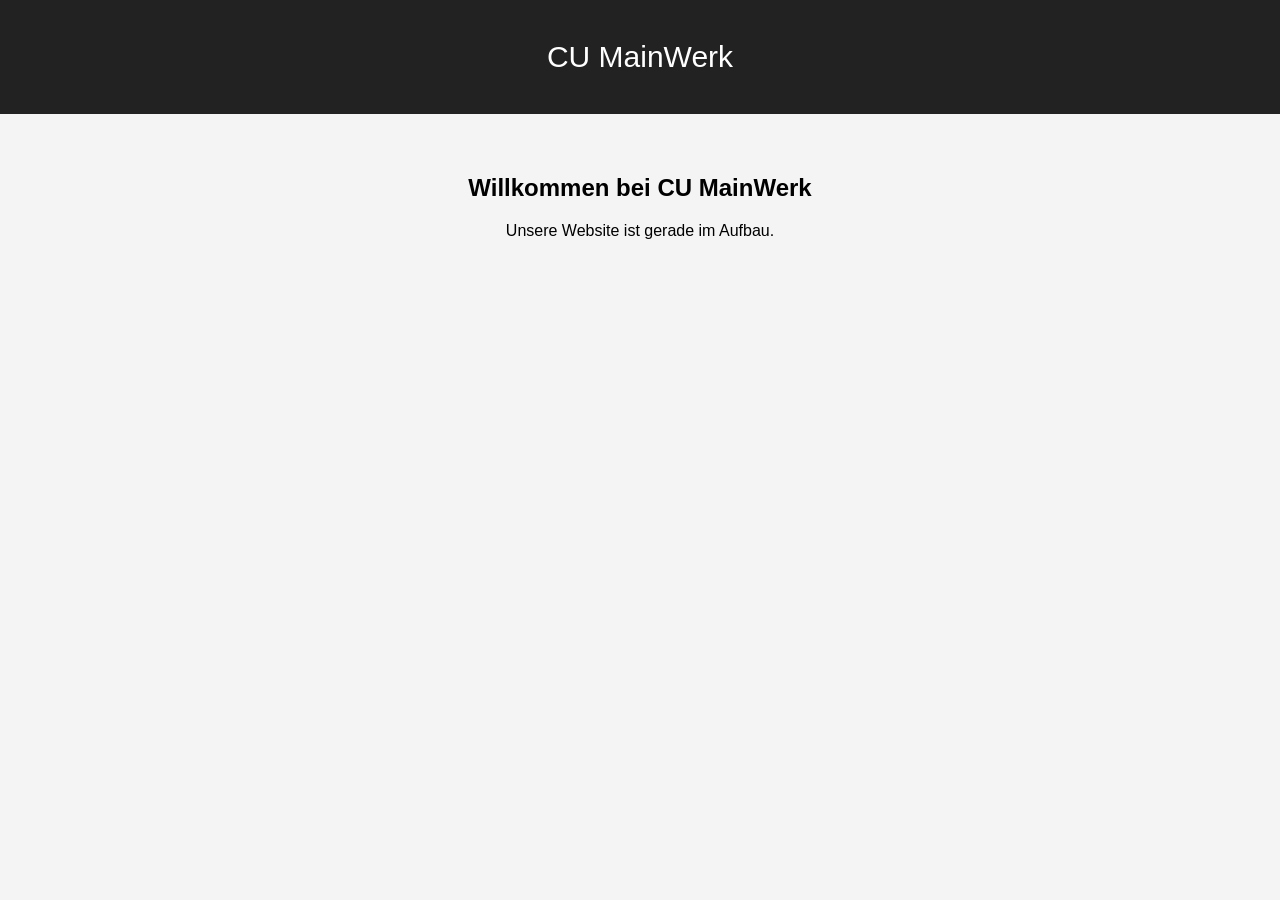
<file: Index.html>
<!DOCTYPE html>
<html lang="de">
<head>

<meta charset="UTF-8">
<meta name="viewport" content="width=device-width, initial-scale=1">

<title>CU MainWerk</title>

<style>

body{
font-family: Arial;
margin:0;
background:#f4f4f4;
text-align:center;
}

header{
background:#222;
color:white;
padding:40px;
font-size:30px;
}

section{
padding:40px;
}

</style>

</head>

<body>

<header>
CU MainWerk
</header>

<section>

<h2>Willkommen bei CU MainWerk</h2>

<p>Unsere Website ist gerade im Aufbau.</p>

</section>

</body>
</html>
</file>
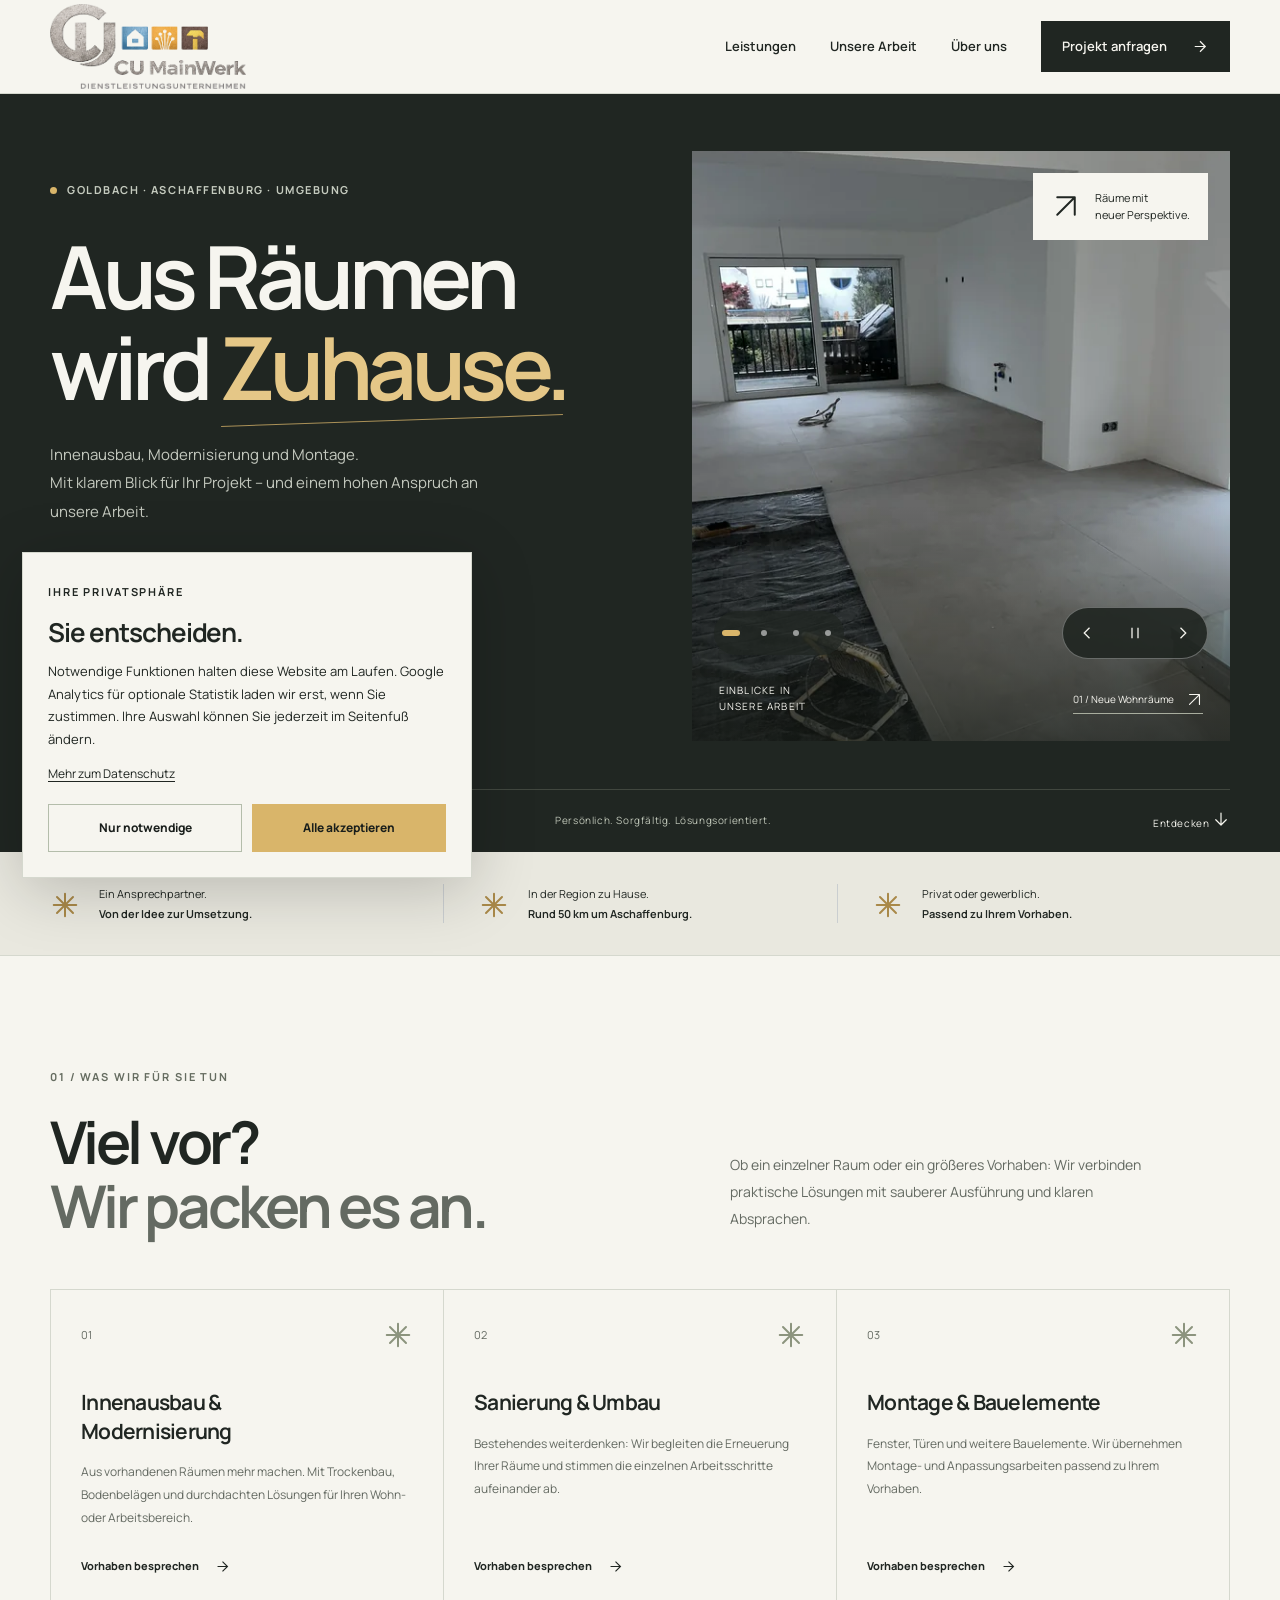
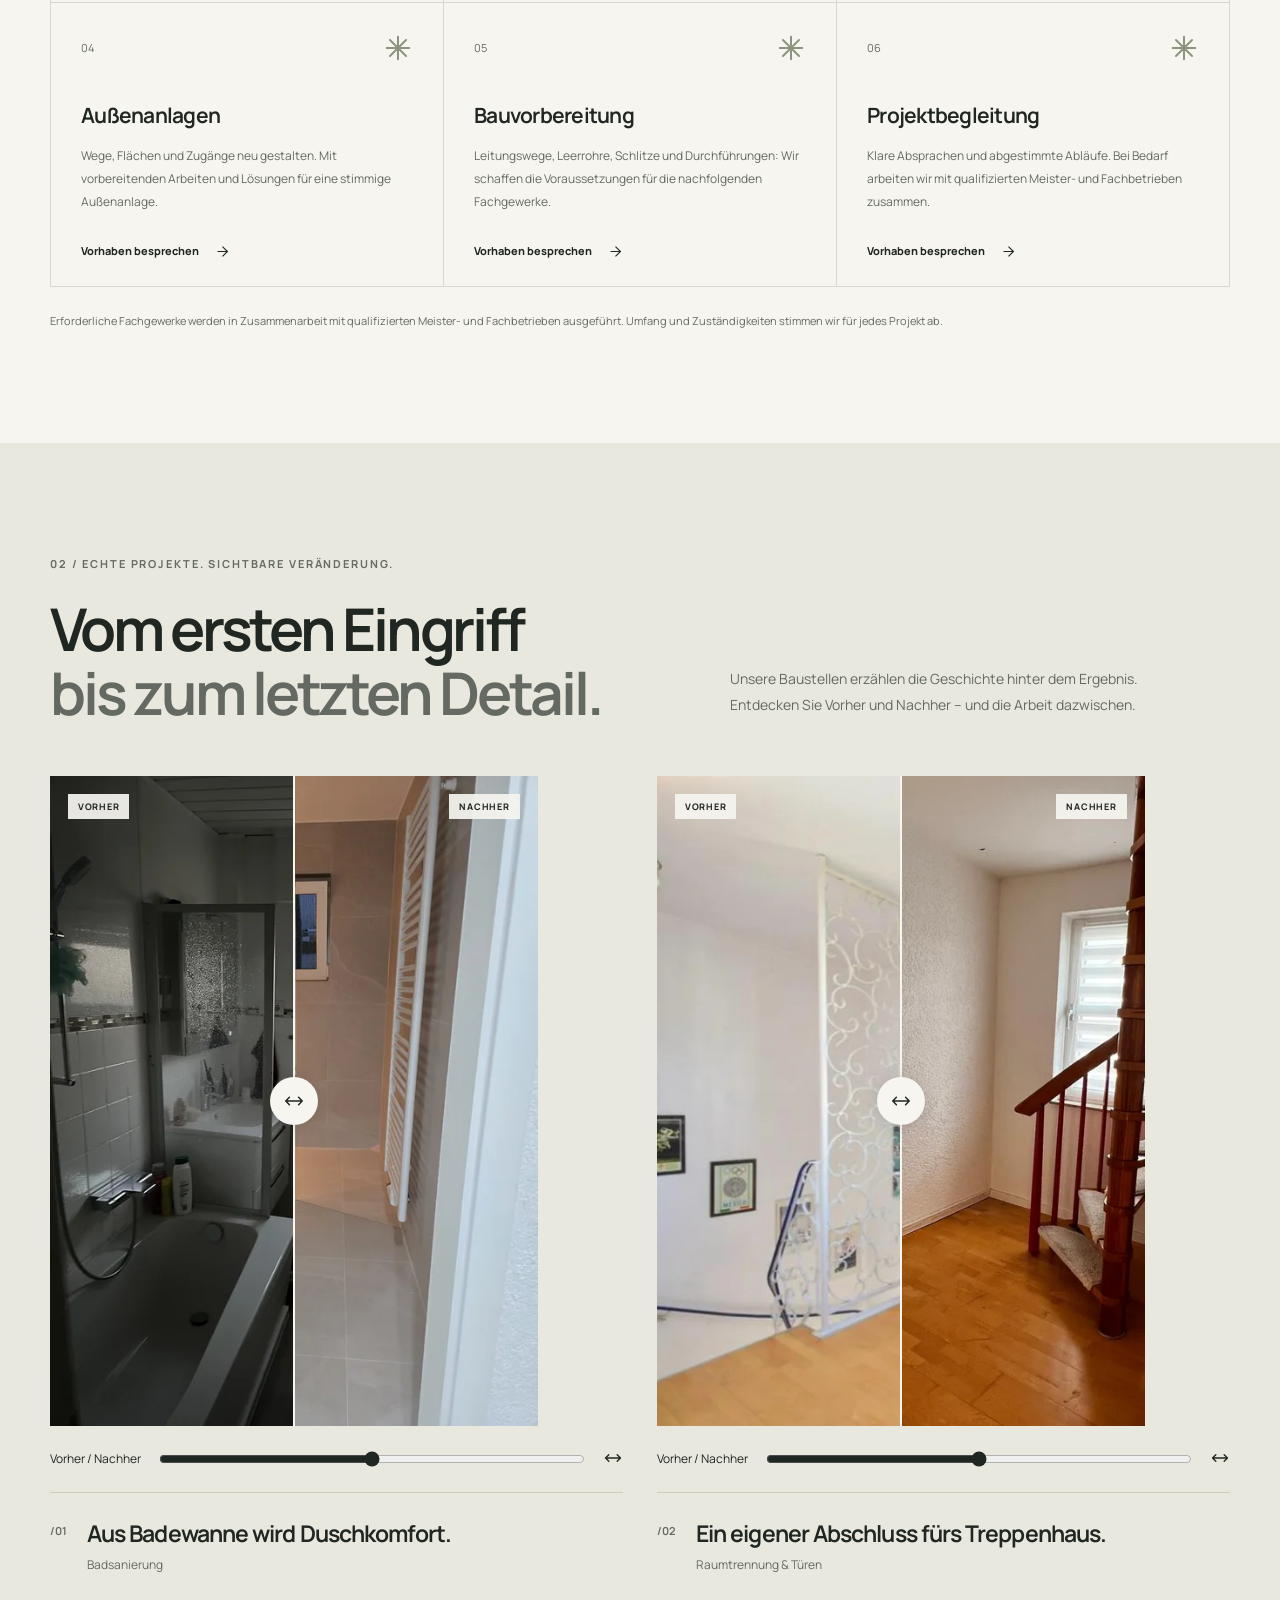
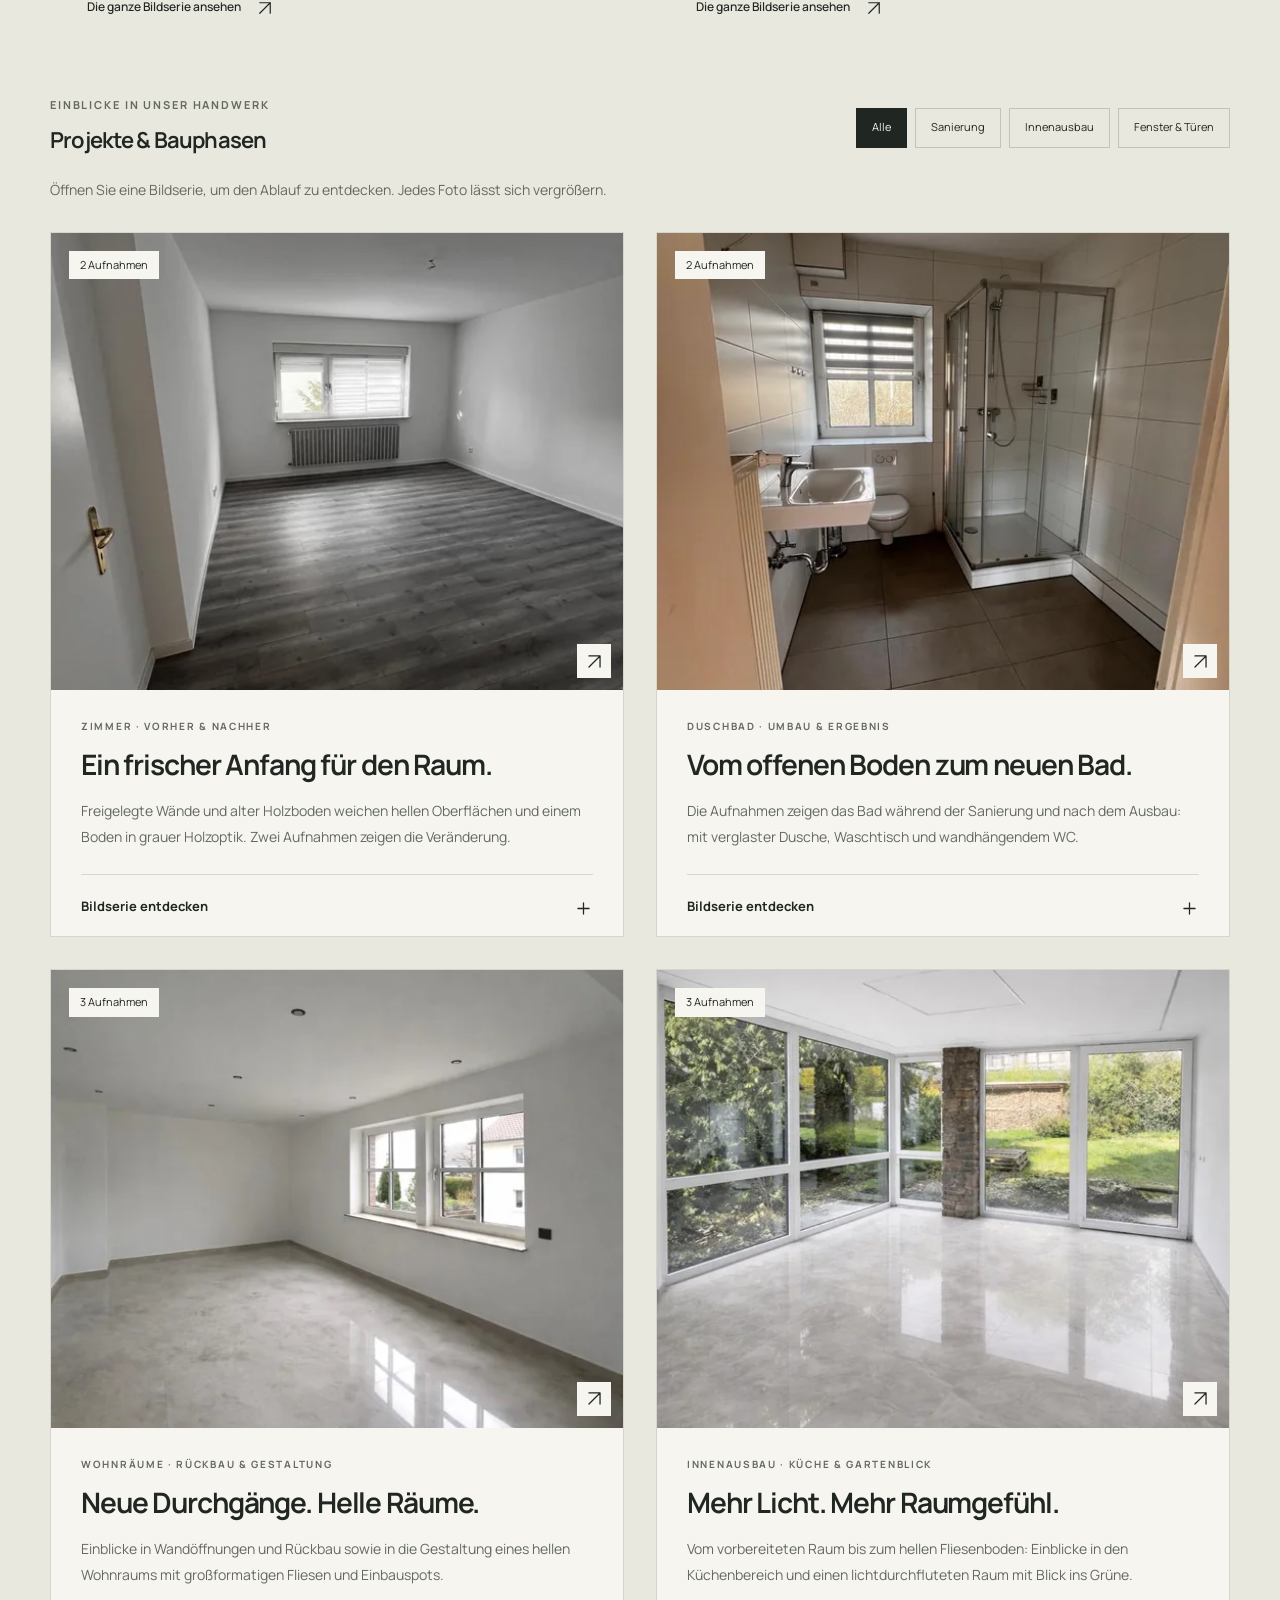
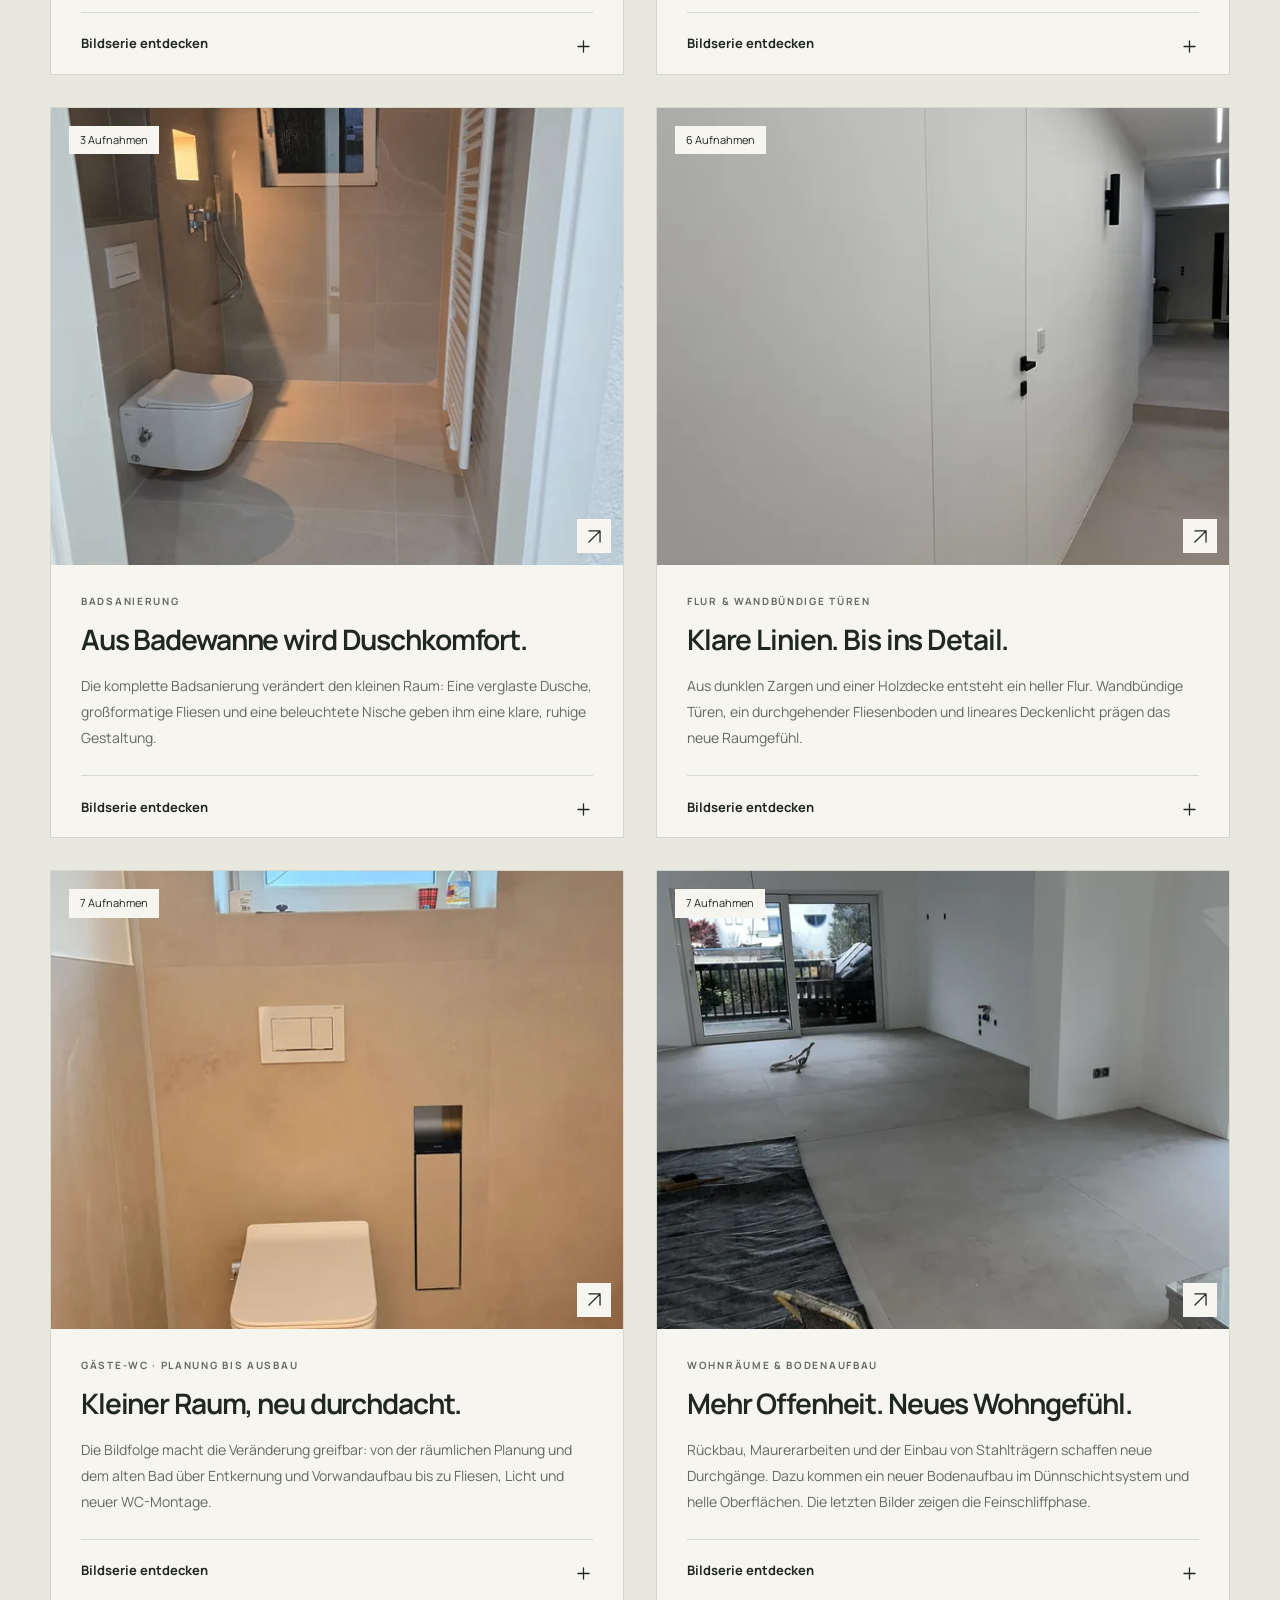
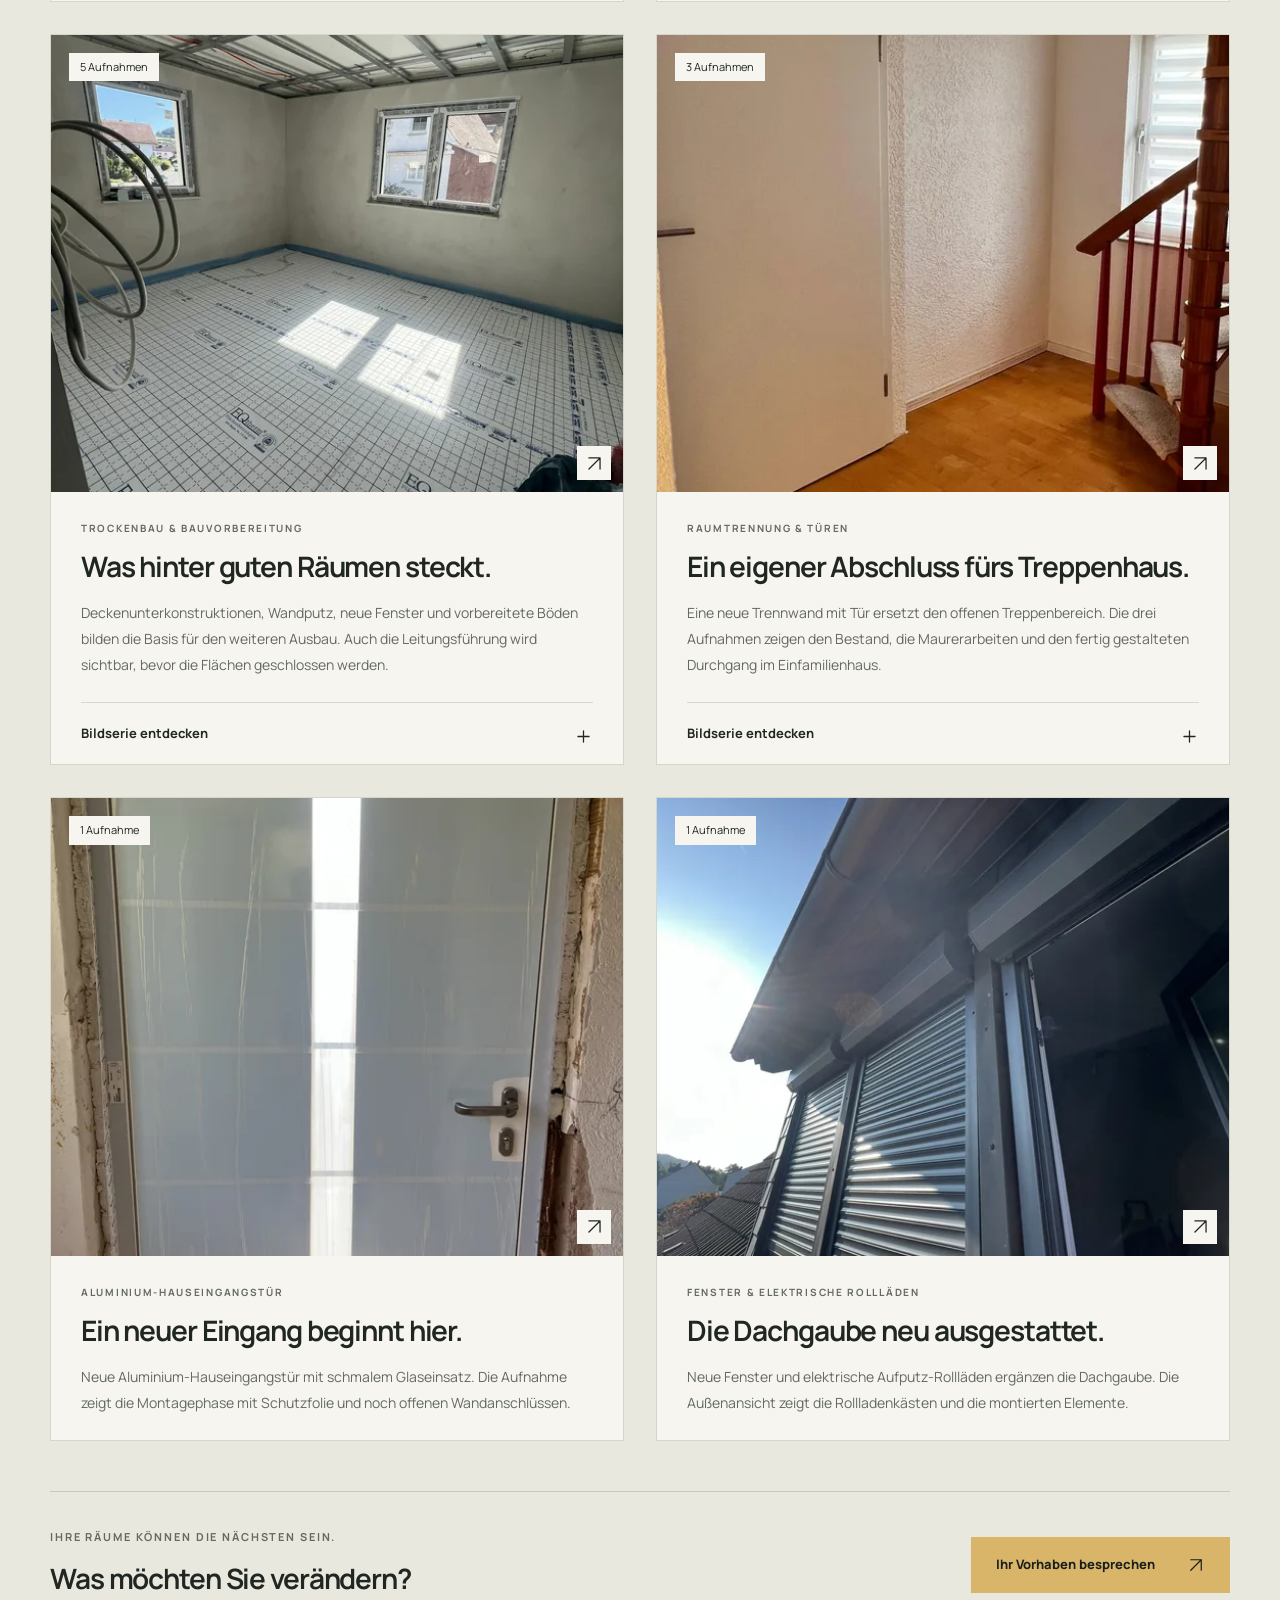
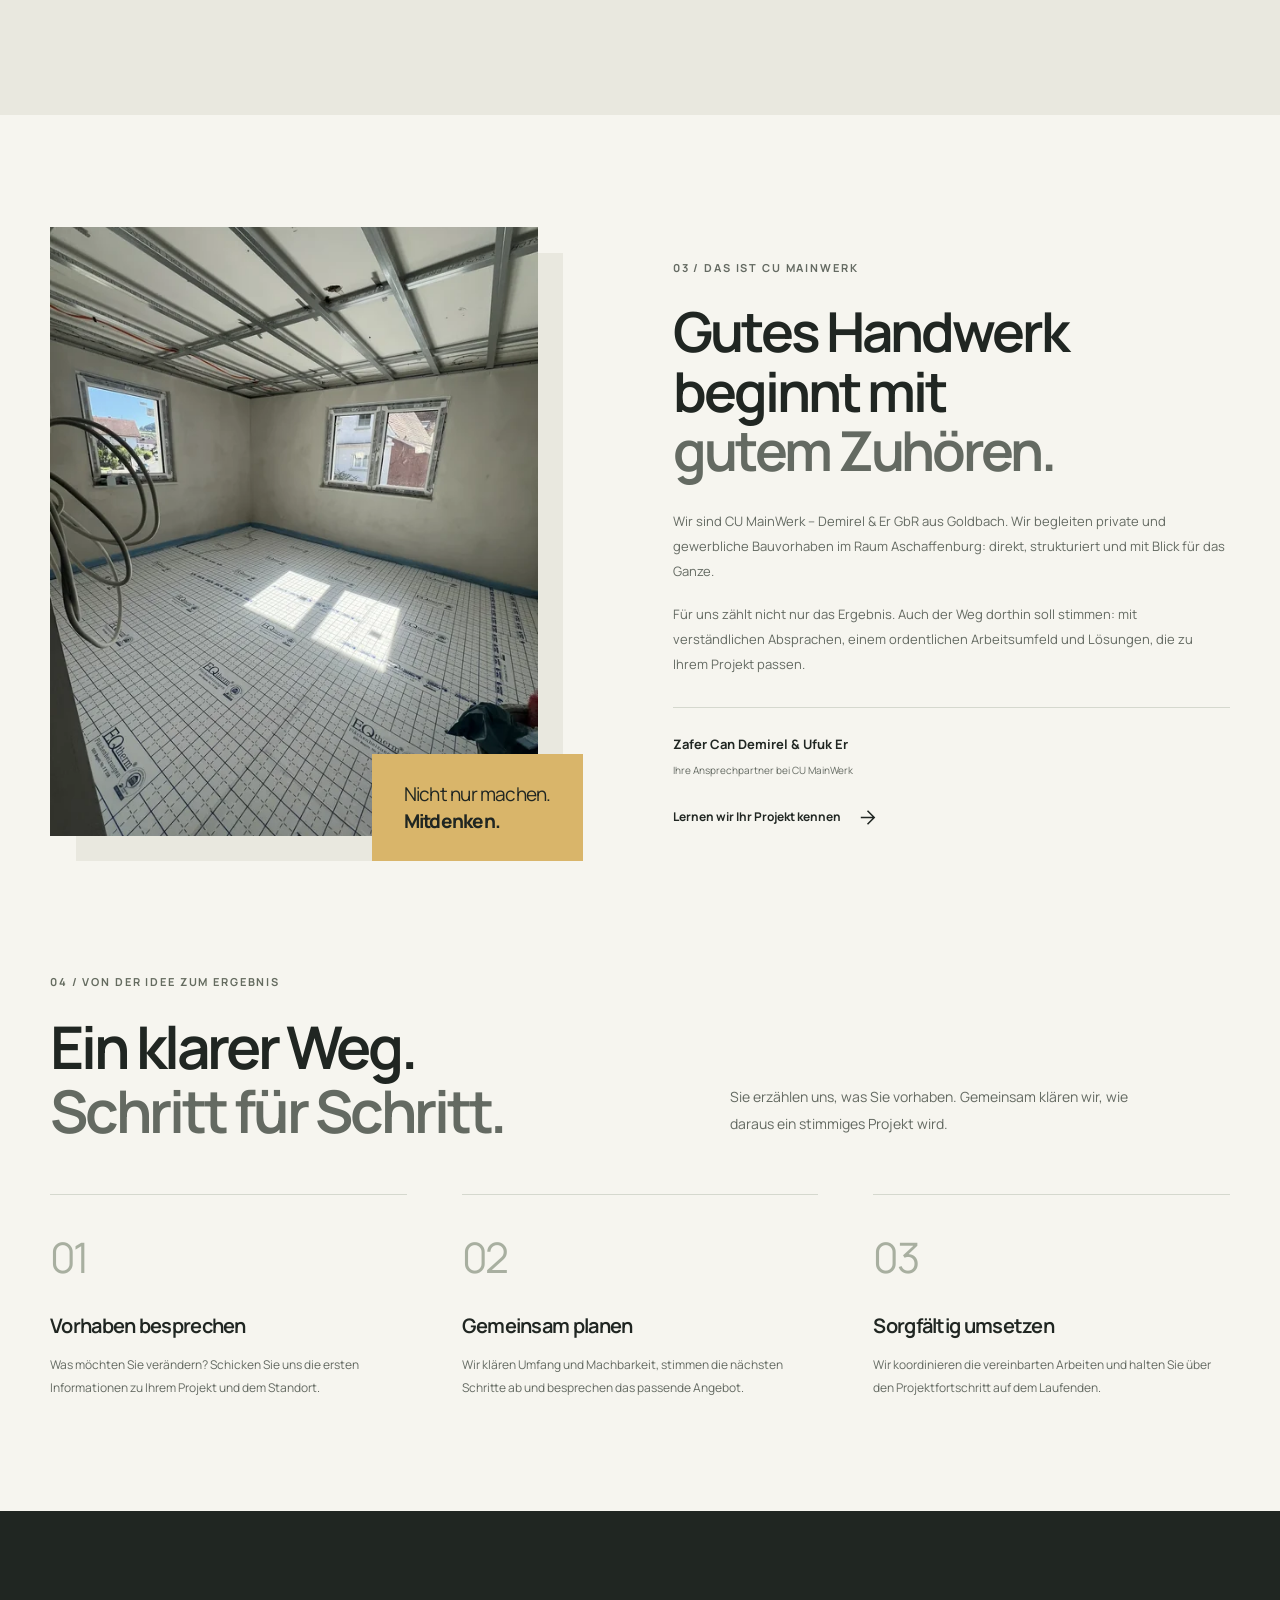
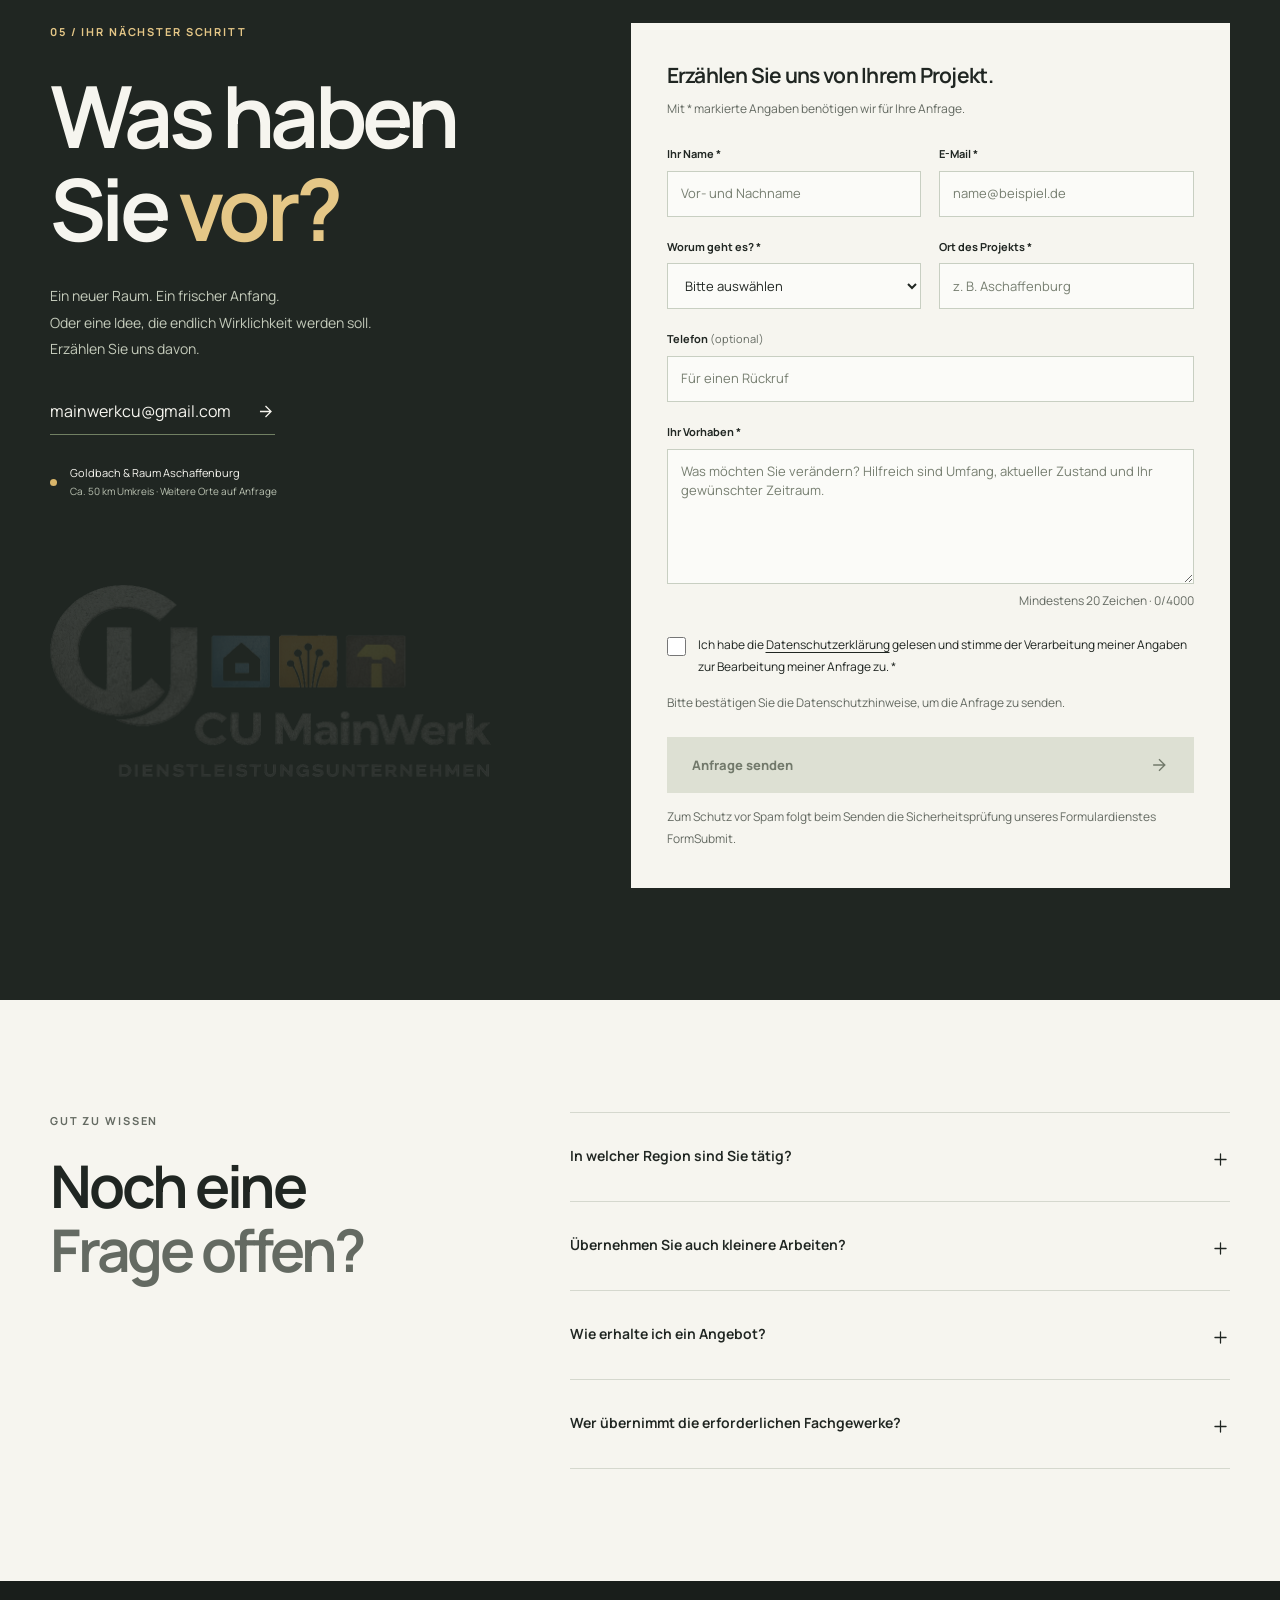
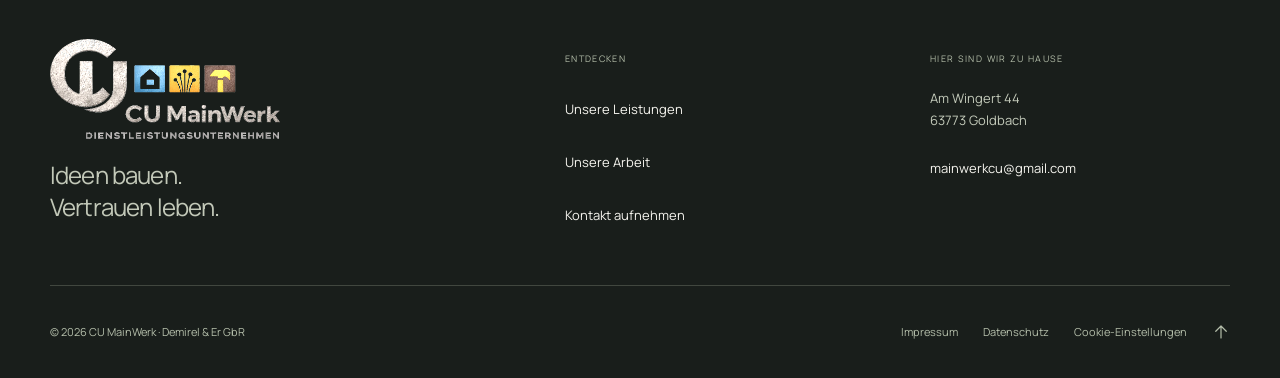
<file: index.html>
<!doctype html>

<html lang="de">
  <head>
    <meta charset="utf-8" />
    <meta
      content="width=device-width, initial-scale=1"
      name="viewport"
    />
    <meta
      content="#202622"
      name="theme-color"
    />
    <title>CU MainWerk | Innenausbau &amp; Modernisierung in Aschaffenburg</title>
    <meta
      content="Innenausbau, Sanierung, Montage und Bauunterstützung in Goldbach, Aschaffenburg und Umgebung. Entdecken Sie unsere Arbeit und erzählen Sie uns von Ihrem Projekt."
      name="description"
    />
    <meta
      content="index, follow"
      name="robots"
    />
    <link
      href="https://cu-mainwerk.de/"
      rel="canonical"
    />
    <meta
      content="website"
      property="og:type"
    />
    <meta
      content="de_DE"
      property="og:locale"
    />
    <meta
      content="CU MainWerk | Innenausbau &amp; Modernisierung in Aschaffenburg"
      property="og:title"
    />
    <meta
      content="Innenausbau, Sanierung, Montage und Bauunterstützung in Goldbach, Aschaffenburg und Umgebung. Entdecken Sie unsere Arbeit und erzählen Sie uns von Ihrem Projekt."
      property="og:description"
    />
    <meta
      content="https://cu-mainwerk.de/"
      property="og:url"
    />
    <meta
      content="https://cu-mainwerk.de/images/brand/cu-mainwerk-social.jpg?v=original-3"
      property="og:image"
    />
    <link
      as="font"
      crossorigin=""
      href="assets/fonts/manrope-variable.ttf"
      rel="preload"
      type="font/ttf"
    />
    <link
      href="style.css?v=restore-brand-3"
      rel="stylesheet"
    />
    <script
      defer=""
      src="script.js?v=20260915-slideshow"
    ></script>
    <noscript
      ><style>
        .menu-toggle,
        [data-cookie-settings] {
          display: none !important;
        }
        @media (max-width: 900px) {
          .site-header {
            height: auto;
            position: relative;
          }
          .header-row {
            flex-wrap: wrap;
            padding-block: 10px;
          }
          .main-nav {
            display: flex;
            position: static;
            flex-wrap: wrap;
            padding: 0;
            box-shadow: none;
            max-height: none;
          }
        }
      </style></noscript
    >
    <link
      href="assets/icons/favicon.svg?v=cu-type-3"
      rel="icon"
      type="image/svg+xml"
    />
    <link
      href="assets/icons/favicon-48.png?v=cu-type-3"
      rel="icon"
      sizes="48x48"
      type="image/png"
    />
    <link
      href="assets/icons/icon-192.png?v=cu-type-3"
      rel="icon"
      sizes="192x192"
      type="image/png"
    />
    <link
      href="assets/icons/apple-touch-icon.png?v=cu-type-3"
      rel="apple-touch-icon"
      sizes="180x180"
    />
    <meta
      content="image/jpeg"
      property="og:image:type"
    />
    <meta
      content="1200"
      property="og:image:width"
    />
    <meta
      content="630"
      property="og:image:height"
    />
    <meta
      content="CU MainWerk – Ihr Projekt. Unser Handwerk."
      property="og:image:alt"
    />
    <meta
      content="summary_large_image"
      name="twitter:card"
    />
    <meta
      content="https://cu-mainwerk.de/images/brand/cu-mainwerk-social.jpg?v=original-3"
      name="twitter:image"
    />
    <meta
      content="CU MainWerk – Ihr Projekt. Unser Handwerk."
      name="twitter:image:alt"
    />
  </head>
  <body>
    <a
      class="skip-link"
      href="#inhalt"
      >Zum Inhalt springen</a
    >
    <header class="site-header">
      <div class="shell header-row">
        <a
          aria-label="CU MainWerk – Startseite"
          class="brand"
          href="#start"
          ><img
            alt="CU MainWerk"
            height="386"
            src="images/brand/cu-mainwerk-transparent.webp?v=original-3"
            width="886"
        /></a>
        <button
          aria-controls="main-nav"
          aria-expanded="false"
          class="menu-toggle"
          type="button"
        >
          <span>Menü</span
          ><span
            aria-hidden="true"
            class="menu-lines"
          ></span>
        </button>
        <nav
          aria-label="Hauptnavigation"
          class="main-nav"
          id="main-nav"
        >
          <a href="#leistungen">Leistungen</a><a href="#referenzen">Unsere Arbeit</a
          ><a href="#ueber-uns">Über uns</a
          ><a
            class="nav-cta"
            href="#kontakt"
            >Projekt anfragen
            <svg
              aria-hidden="true"
              fill="none"
              stroke="currentColor"
              stroke-width="1.6"
              viewBox="0 0 24 24"
            >
              <path d="M5 12h14M12 5l7 7-7 7"></path></svg
          ></a>
        </nav>
      </div>
    </header>
    <main id="inhalt">
      <section
        class="hero"
        id="start"
      >
        <div class="shell hero-grid">
          <div class="hero-copy">
            <p class="eyebrow">
              <span class="status-dot"></span> Goldbach · Aschaffenburg · Umgebung
            </p>
            <h1>Aus Räumen<br />wird <span>Zuhause.</span></h1>
            <p class="hero-description">
              Innenausbau, Modernisierung und Montage.<br />Mit klarem Blick für Ihr Projekt – und
              einem hohen Anspruch an unsere Arbeit.
            </p>
            <div class="hero-actions">
              <a
                class="button"
                href="#kontakt"
                >Ihr Projekt beginnt hier
                <svg
                  aria-hidden="true"
                  fill="none"
                  stroke="currentColor"
                  stroke-width="1.6"
                  viewBox="0 0 24 24"
                >
                  <path d="M5 12h14M12 5l7 7-7 7"></path></svg></a
              ><a
                class="quiet-link"
                href="#referenzen"
                >Unsere Arbeit entdecken
                <span aria-hidden="true"
                  ><svg
                    aria-hidden="true"
                    class="ui-icon icon-arrow-down-left"
                    fill="none"
                    focusable="false"
                    stroke="currentColor"
                    stroke-linecap="round"
                    stroke-linejoin="round"
                    stroke-width="1.6"
                    viewBox="0 0 24 24"
                  >
                    <path d="M19 5L5 19M5 5v14h14"></path></svg></span
              ></a>
            </div>
            <div class="hero-signature">
              <span>CU</span>
              <p>Ihr Projekt.<br /><strong>Unser Handwerk.</strong></p>
            </div>
          </div>
          <div
            aria-label="Einblicke in unsere Projekte"
            aria-roledescription="Karussell"
            class="hero-visual"
            data-slideshow=""
            role="region"
          >
            <img
              alt="Helle Wände und großformatige Bodenfliesen im neu geöffneten Wohnbereich."
              aria-hidden="false"
              class="hero-photo hero-slide is-active"
              data-title="Neue Wohnräume"
              decoding="async"
              fetchpriority="high"
              height="1600"
              loading="eager"
              sizes="(max-width:700px) 92vw, (max-width:1100px) 45vw, 560px"
              src="images/projekte/wohnraeume-feinschliff-01-wohnraum-boden-wand-1200.webp"
              srcset="
                images/projekte/wohnraeume-feinschliff-01-wohnraum-boden-wand-560.webp   560w,
                images/projekte/wohnraeume-feinschliff-01-wohnraum-boden-wand-1200.webp 1200w
              "
              width="1200"
            /><img
              alt="Der neue Duschbereich mit Glasabtrennung, Regendusche und schlankem Heizkörper."
              aria-hidden="true"
              class="hero-photo hero-slide"
              data-src="images/projekte/badsanierung-komplett-nachher-1200.webp"
              data-srcset="images/projekte/badsanierung-komplett-nachher-560.webp 560w, images/projekte/badsanierung-komplett-nachher-1200.webp 1200w"
              data-title="Badsanierung"
              decoding="async"
              fetchpriority="low"
              height="1600"
              loading="eager"
              sizes="(max-width:700px) 92vw, (max-width:1100px) 45vw, 560px"
              width="1200"
            /><img
              alt="Neu montiertes WC mit Betätigungsplatte und wandintegriertem Zubehörmodul."
              aria-hidden="true"
              class="hero-photo hero-slide"
              data-src="images/projekte/gaeste-wc-sanierung-06-neuaufbau-wc-1200.webp"
              data-srcset="images/projekte/gaeste-wc-sanierung-06-neuaufbau-wc-560.webp 560w, images/projekte/gaeste-wc-sanierung-06-neuaufbau-wc-1200.webp 1200w"
              data-title="Gäste-WC"
              decoding="async"
              fetchpriority="low"
              height="1600"
              loading="eager"
              sizes="(max-width:700px) 92vw, (max-width:1100px) 45vw, 560px"
              width="1200"
            /><img
              alt="Wandbündige weiße Tür mit schwarzen Beschlägen im modernisierten Flur"
              aria-hidden="true"
              class="hero-photo hero-slide"
              data-src="images/projekte/flur-wandbuendige-tueren-06-detail-wandbuendige-tuer-1200.webp"
              data-srcset="images/projekte/flur-wandbuendige-tueren-06-detail-wandbuendige-tuer-560.webp 560w, images/projekte/flur-wandbuendige-tueren-06-detail-wandbuendige-tuer-1200.webp 1200w"
              data-title="Wandbündige Türen"
              decoding="async"
              fetchpriority="low"
              height="1600"
              loading="eager"
              sizes="(max-width:700px) 92vw, (max-width:1100px) 45vw, 560px"
              width="1200"
            />
            <div class="photo-corner">
              <span
                aria-hidden="true"
                class="corner-mark"
                ><svg
                  aria-hidden="true"
                  class="ui-icon icon-arrow-up-right"
                  fill="none"
                  focusable="false"
                  stroke="currentColor"
                  stroke-linecap="round"
                  stroke-linejoin="round"
                  stroke-width="1.6"
                  viewBox="0 0 24 24"
                >
                  <path d="M5 19L19 5M5 5h14v14"></path></svg></span
              ><span>Räume mit<br />neuer Perspektive.</span>
            </div>
            <a
              class="hero-image-caption"
              href="#referenzen"
              ><span>Einblicke in unsere Arbeit</span
              ><span
                ><span data-slide-caption="">01 / Neue Wohnräume</span
                ><svg
                  aria-hidden="true"
                  class="ui-icon icon-arrow-up-right"
                  fill="none"
                  focusable="false"
                  stroke="currentColor"
                  stroke-linecap="round"
                  stroke-linejoin="round"
                  stroke-width="1.6"
                  viewBox="0 0 24 24"
                >
                  <path d="M5 19L19 5M5 5h14v14"></path></svg></span
            ></a>
            <div
              class="slideshow-controls"
              hidden=""
            >
              <div
                aria-label="Bild auswählen"
                class="slideshow-dots"
                role="group"
              >
                <button
                  aria-current="true"
                  aria-label="Bild 1: Neue Wohnräume"
                  data-slide="0"
                  type="button"
                >
                  <span></span></button
                ><button
                  aria-current="false"
                  aria-label="Bild 2: Badsanierung"
                  data-slide="1"
                  type="button"
                >
                  <span></span></button
                ><button
                  aria-current="false"
                  aria-label="Bild 3: Gäste-WC"
                  data-slide="2"
                  type="button"
                >
                  <span></span></button
                ><button
                  aria-current="false"
                  aria-label="Bild 4: Wandbündige Türen"
                  data-slide="3"
                  type="button"
                >
                  <span></span>
                </button>
              </div>
              <div class="slideshow-buttons">
                <button
                  aria-label="Vorheriges Bild"
                  data-slide-prev=""
                  type="button"
                >
                  <svg
                    aria-hidden="true"
                    class="ui-icon"
                    fill="none"
                    focusable="false"
                    stroke="currentColor"
                    stroke-width="1.7"
                    viewBox="0 0 24 24"
                  >
                    <path d="M14 5l-7 7 7 7"></path>
                  </svg></button
                ><button
                  aria-label="Slideshow pausieren"
                  aria-pressed="true"
                  data-slide-toggle=""
                  type="button"
                >
                  <span data-pause-icon=""
                    ><svg
                      aria-hidden="true"
                      class="ui-icon"
                      fill="none"
                      focusable="false"
                      stroke="currentColor"
                      stroke-width="1.7"
                      viewBox="0 0 24 24"
                    >
                      <path d="M8 5v14M16 5v14"></path></svg></span
                  ><span
                    data-play-icon=""
                    hidden=""
                    ><svg
                      aria-hidden="true"
                      class="ui-icon"
                      fill="none"
                      focusable="false"
                      stroke="currentColor"
                      stroke-width="1.7"
                      viewBox="0 0 24 24"
                    >
                      <path d="M8 4l12 8-12 8Z"></path></svg
                  ></span></button
                ><button
                  aria-label="Nächstes Bild"
                  data-slide-next=""
                  type="button"
                >
                  <svg
                    aria-hidden="true"
                    class="ui-icon"
                    fill="none"
                    focusable="false"
                    stroke="currentColor"
                    stroke-width="1.7"
                    viewBox="0 0 24 24"
                  >
                    <path d="M10 5l7 7-7 7"></path>
                  </svg>
                </button>
              </div>
            </div>
          </div>
        </div>
        <div class="shell hero-bottom">
          <span>Qualität vor Quantität.</span><span>Persönlich. Sorgfältig. Lösungsorientiert.</span
          ><a
            aria-label="Leistungen entdecken"
            href="#leistungen"
            >Entdecken
            <svg
              aria-hidden="true"
              class="ui-icon icon-arrow-down"
              fill="none"
              focusable="false"
              stroke="currentColor"
              stroke-linecap="round"
              stroke-linejoin="round"
              stroke-width="1.6"
              viewBox="0 0 24 24"
            >
              <path d="M12 4v16M5 13l7 7 7-7"></path></svg
          ></a>
        </div>
      </section>
      <section
        aria-label="Unser Anspruch"
        class="trust-strip"
      >
        <div class="shell trust-grid">
          <p>
            <span
              aria-hidden="true"
              class="tiny-mark"
              ><svg
                aria-hidden="true"
                class="ui-icon icon-spark"
                fill="none"
                focusable="false"
                stroke="currentColor"
                stroke-linecap="round"
                stroke-linejoin="round"
                stroke-width="1.6"
                viewBox="0 0 24 24"
              >
                <path d="M12 3v18M3 12h18M5.6 5.6l12.8 12.8M5.6 18.4L18.4 5.6"></path></svg></span
            ><span>Ein Ansprechpartner.<br /><strong>Von der Idee zur Umsetzung.</strong></span>
          </p>
          <p>
            <span
              aria-hidden="true"
              class="tiny-mark"
              ><svg
                aria-hidden="true"
                class="ui-icon icon-spark"
                fill="none"
                focusable="false"
                stroke="currentColor"
                stroke-linecap="round"
                stroke-linejoin="round"
                stroke-width="1.6"
                viewBox="0 0 24 24"
              >
                <path d="M12 3v18M3 12h18M5.6 5.6l12.8 12.8M5.6 18.4L18.4 5.6"></path></svg></span
            ><span>In der Region zu Hause.<br /><strong>Rund 50 km um Aschaffenburg.</strong></span>
          </p>
          <p>
            <span
              aria-hidden="true"
              class="tiny-mark"
              ><svg
                aria-hidden="true"
                class="ui-icon icon-spark"
                fill="none"
                focusable="false"
                stroke="currentColor"
                stroke-linecap="round"
                stroke-linejoin="round"
                stroke-width="1.6"
                viewBox="0 0 24 24"
              >
                <path d="M12 3v18M3 12h18M5.6 5.6l12.8 12.8M5.6 18.4L18.4 5.6"></path></svg></span
            ><span>Privat oder gewerblich.<br /><strong>Passend zu Ihrem Vorhaben.</strong></span>
          </p>
        </div>
      </section>
      <section
        class="section services-section"
        id="leistungen"
      >
        <div class="shell">
          <div class="section-head">
            <div>
              <p class="eyebrow">01 / Was wir für Sie tun</p>
              <h2>Viel vor?<br /><span>Wir packen es an.</span></h2>
            </div>
            <p>
              Ob ein einzelner Raum oder ein größeres Vorhaben: Wir verbinden praktische Lösungen
              mit sauberer Ausführung und klaren Absprachen.
            </p>
          </div>
          <div class="services-grid">
            <article class="service">
              <div class="service-top">
                <span>01</span
                ><span
                  aria-hidden="true"
                  class="tiny-mark"
                  ><svg
                    aria-hidden="true"
                    class="ui-icon icon-spark"
                    fill="none"
                    focusable="false"
                    stroke="currentColor"
                    stroke-linecap="round"
                    stroke-linejoin="round"
                    stroke-width="1.6"
                    viewBox="0 0 24 24"
                  >
                    <path d="M12 3v18M3 12h18M5.6 5.6l12.8 12.8M5.6 18.4L18.4 5.6"></path></svg
                ></span>
              </div>
              <h3>Innenausbau &amp; Modernisierung</h3>
              <p>
                Aus vorhandenen Räumen mehr machen. Mit Trockenbau, Bodenbelägen und durchdachten
                Lösungen für Ihren Wohn- oder Arbeitsbereich.
              </p>
              <a
                data-service="Innenausbau"
                href="#kontakt"
                >Vorhaben besprechen
                <svg
                  aria-hidden="true"
                  fill="none"
                  stroke="currentColor"
                  stroke-width="1.6"
                  viewBox="0 0 24 24"
                >
                  <path d="M5 12h14M12 5l7 7-7 7"></path></svg
              ></a>
            </article>
            <article class="service">
              <div class="service-top">
                <span>02</span
                ><span
                  aria-hidden="true"
                  class="tiny-mark"
                  ><svg
                    aria-hidden="true"
                    class="ui-icon icon-spark"
                    fill="none"
                    focusable="false"
                    stroke="currentColor"
                    stroke-linecap="round"
                    stroke-linejoin="round"
                    stroke-width="1.6"
                    viewBox="0 0 24 24"
                  >
                    <path d="M12 3v18M3 12h18M5.6 5.6l12.8 12.8M5.6 18.4L18.4 5.6"></path></svg
                ></span>
              </div>
              <h3>Sanierung &amp; Umbau</h3>
              <p>
                Bestehendes weiterdenken: Wir begleiten die Erneuerung Ihrer Räume und stimmen die
                einzelnen Arbeitsschritte aufeinander ab.
              </p>
              <a
                data-service="Sanierungsprojekt"
                href="#kontakt"
                >Vorhaben besprechen
                <svg
                  aria-hidden="true"
                  fill="none"
                  stroke="currentColor"
                  stroke-width="1.6"
                  viewBox="0 0 24 24"
                >
                  <path d="M5 12h14M12 5l7 7-7 7"></path></svg
              ></a>
            </article>
            <article class="service">
              <div class="service-top">
                <span>03</span
                ><span
                  aria-hidden="true"
                  class="tiny-mark"
                  ><svg
                    aria-hidden="true"
                    class="ui-icon icon-spark"
                    fill="none"
                    focusable="false"
                    stroke="currentColor"
                    stroke-linecap="round"
                    stroke-linejoin="round"
                    stroke-width="1.6"
                    viewBox="0 0 24 24"
                  >
                    <path d="M12 3v18M3 12h18M5.6 5.6l12.8 12.8M5.6 18.4L18.4 5.6"></path></svg
                ></span>
              </div>
              <h3>Montage &amp; Bauelemente</h3>
              <p>
                Fenster, Türen und weitere Bauelemente. Wir übernehmen Montage- und
                Anpassungsarbeiten passend zu Ihrem Vorhaben.
              </p>
              <a
                data-service="Fenster / Türen / Tore"
                href="#kontakt"
                >Vorhaben besprechen
                <svg
                  aria-hidden="true"
                  fill="none"
                  stroke="currentColor"
                  stroke-width="1.6"
                  viewBox="0 0 24 24"
                >
                  <path d="M5 12h14M12 5l7 7-7 7"></path></svg
              ></a>
            </article>
            <article class="service">
              <div class="service-top">
                <span>04</span
                ><span
                  aria-hidden="true"
                  class="tiny-mark"
                  ><svg
                    aria-hidden="true"
                    class="ui-icon icon-spark"
                    fill="none"
                    focusable="false"
                    stroke="currentColor"
                    stroke-linecap="round"
                    stroke-linejoin="round"
                    stroke-width="1.6"
                    viewBox="0 0 24 24"
                  >
                    <path d="M12 3v18M3 12h18M5.6 5.6l12.8 12.8M5.6 18.4L18.4 5.6"></path></svg
                ></span>
              </div>
              <h3>Außenanlagen</h3>
              <p>
                Wege, Flächen und Zugänge neu gestalten. Mit vorbereitenden Arbeiten und Lösungen
                für eine stimmige Außenanlage.
              </p>
              <a
                data-service="Außenanlage"
                href="#kontakt"
                >Vorhaben besprechen
                <svg
                  aria-hidden="true"
                  fill="none"
                  stroke="currentColor"
                  stroke-width="1.6"
                  viewBox="0 0 24 24"
                >
                  <path d="M5 12h14M12 5l7 7-7 7"></path></svg
              ></a>
            </article>
            <article class="service">
              <div class="service-top">
                <span>05</span
                ><span
                  aria-hidden="true"
                  class="tiny-mark"
                  ><svg
                    aria-hidden="true"
                    class="ui-icon icon-spark"
                    fill="none"
                    focusable="false"
                    stroke="currentColor"
                    stroke-linecap="round"
                    stroke-linejoin="round"
                    stroke-width="1.6"
                    viewBox="0 0 24 24"
                  >
                    <path d="M12 3v18M3 12h18M5.6 5.6l12.8 12.8M5.6 18.4L18.4 5.6"></path></svg
                ></span>
              </div>
              <h3>Bauvorbereitung</h3>
              <p>
                Leitungswege, Leerrohre, Schlitze und Durchführungen: Wir schaffen die
                Voraussetzungen für die nachfolgenden Fachgewerke.
              </p>
              <a
                data-service="Kabel- / Leerrohrverlegung"
                href="#kontakt"
                >Vorhaben besprechen
                <svg
                  aria-hidden="true"
                  fill="none"
                  stroke="currentColor"
                  stroke-width="1.6"
                  viewBox="0 0 24 24"
                >
                  <path d="M5 12h14M12 5l7 7-7 7"></path></svg
              ></a>
            </article>
            <article class="service">
              <div class="service-top">
                <span>06</span
                ><span
                  aria-hidden="true"
                  class="tiny-mark"
                  ><svg
                    aria-hidden="true"
                    class="ui-icon icon-spark"
                    fill="none"
                    focusable="false"
                    stroke="currentColor"
                    stroke-linecap="round"
                    stroke-linejoin="round"
                    stroke-width="1.6"
                    viewBox="0 0 24 24"
                  >
                    <path d="M12 3v18M3 12h18M5.6 5.6l12.8 12.8M5.6 18.4L18.4 5.6"></path></svg
                ></span>
              </div>
              <h3>Projektbegleitung</h3>
              <p>
                Klare Absprachen und abgestimmte Abläufe. Bei Bedarf arbeiten wir mit qualifizierten
                Meister- und Fachbetrieben zusammen.
              </p>
              <a
                data-service="Projektbegleitung"
                href="#kontakt"
                >Vorhaben besprechen
                <svg
                  aria-hidden="true"
                  fill="none"
                  stroke="currentColor"
                  stroke-width="1.6"
                  viewBox="0 0 24 24"
                >
                  <path d="M5 12h14M12 5l7 7-7 7"></path></svg
              ></a>
            </article>
          </div>
          <p class="trade-note">
            Erforderliche Fachgewerke werden in Zusammenarbeit mit qualifizierten Meister- und
            Fachbetrieben ausgeführt. Umfang und Zuständigkeiten stimmen wir für jedes Projekt ab.
          </p>
        </div>
      </section>
      <section
        class="section projects-section"
        id="referenzen"
      >
        <div class="shell">
          <div class="section-head">
            <div>
              <p class="eyebrow">02 / Echte Projekte. Sichtbare Veränderung.</p>
              <h2>Vom ersten Eingriff<br /><span>bis zum letzten Detail.</span></h2>
            </div>
            <p>
              Unsere Baustellen erzählen die Geschichte hinter dem Ergebnis. Entdecken Sie Vorher
              und Nachher – und die Arbeit dazwischen.
            </p>
          </div>
          <div class="comparison-grid">
            <article class="comparison-card">
              <div
                class="comparison"
                data-comparison=""
                style="--split: 50%"
              >
                <img
                  alt="Der neue Duschbereich mit Glasabtrennung, Regendusche und schlankem Heizkörper."
                  class="compare-after"
                  decoding="async"
                  height="1600"
                  loading="lazy"
                  sizes="(max-width:700px) 92vw, (max-width:1100px) 45vw, 560px"
                  src="images/projekte/badsanierung-komplett-nachher-1200.webp"
                  srcset="
                    images/projekte/badsanierung-komplett-nachher-560.webp   560w,
                    images/projekte/badsanierung-komplett-nachher-1200.webp 1200w
                  "
                  width="1200"
                /><img
                  alt="Das ursprüngliche Bad mit Badewanne, Duschabtrennung und Heizkörper unter dem Fenster."
                  class="compare-before"
                  decoding="async"
                  height="1600"
                  loading="lazy"
                  sizes="(max-width:700px) 92vw, (max-width:1100px) 45vw, 560px"
                  src="images/projekte/badsanierung-komplett-vorher-1200.webp"
                  srcset="
                    images/projekte/badsanierung-komplett-vorher-560.webp   560w,
                    images/projekte/badsanierung-komplett-vorher-1200.webp 1200w
                  "
                  width="1200"
                /><span class="image-label label-before">Vorher</span
                ><span class="image-label label-after">Nachher</span
                ><span
                  aria-hidden="true"
                  class="comparison-line"
                  ><span
                    ><svg
                      aria-hidden="true"
                      class="ui-icon icon-compare"
                      fill="none"
                      focusable="false"
                      stroke="currentColor"
                      stroke-linecap="round"
                      stroke-linejoin="round"
                      stroke-width="1.6"
                      viewBox="0 0 24 24"
                    >
                      <path d="M3 12h18M7 8l-4 4 4 4M17 8l4 4-4 4"></path></svg></span
                ></span>
              </div>
              <div class="comparison-control">
                <label for="vergleich-bad">Vorher / Nachher</label
                ><input
                  aria-label="Vorher-Nachher-Vergleich: Badsanierung"
                  data-comparison-range=""
                  id="vergleich-bad"
                  max="100"
                  min="0"
                  type="range"
                  value="50"
                /><span aria-hidden="true"
                  ><svg
                    aria-hidden="true"
                    class="ui-icon icon-compare"
                    fill="none"
                    focusable="false"
                    stroke="currentColor"
                    stroke-linecap="round"
                    stroke-linejoin="round"
                    stroke-width="1.6"
                    viewBox="0 0 24 24"
                  >
                    <path d="M3 12h18M7 8l-4 4 4 4M17 8l4 4-4 4"></path></svg
                ></span>
              </div>
              <div class="project-caption">
                <span class="project-no">/01</span>
                <div>
                  <h3>Aus Badewanne wird Duschkomfort.</h3>
                  <p>Badsanierung</p>
                  <a
                    class="quiet-link"
                    data-open-project="bad"
                    href="#projekt-bad"
                    >Die ganze Bildserie ansehen
                    <svg
                      aria-hidden="true"
                      class="ui-icon icon-arrow-up-right"
                      fill="none"
                      focusable="false"
                      stroke="currentColor"
                      stroke-linecap="round"
                      stroke-linejoin="round"
                      stroke-width="1.6"
                      viewBox="0 0 24 24"
                    >
                      <path d="M5 19L19 5M5 5h14v14"></path></svg
                  ></a>
                </div>
              </div>
            </article>
            <article class="comparison-card">
              <div
                class="comparison"
                data-comparison=""
                style="--split: 50%"
              >
                <img
                  alt="Weiße Tür und fertig bearbeitete Wand als neuer Abschluss zum Treppenbereich."
                  class="compare-after"
                  decoding="async"
                  height="1600"
                  loading="lazy"
                  sizes="(max-width:700px) 92vw, (max-width:1100px) 45vw, 560px"
                  src="images/projekte/treppenbereich-abtrennung-03-nachher-1200.webp"
                  srcset="
                    images/projekte/treppenbereich-abtrennung-03-nachher-560.webp  560w,
                    images/projekte/treppenbereich-abtrennung-03-nachher-1200.webp 712w
                  "
                  width="712"
                /><img
                  alt="Offener Treppenbereich mit dekorativem Raumteiler."
                  class="compare-before"
                  decoding="async"
                  height="927"
                  loading="lazy"
                  sizes="(max-width:700px) 92vw, (max-width:1100px) 45vw, 560px"
                  src="images/projekte/treppenbereich-abtrennung-01-vorher-1200.webp"
                  srcset="
                    images/projekte/treppenbereich-abtrennung-01-vorher-560.webp  560w,
                    images/projekte/treppenbereich-abtrennung-01-vorher-1200.webp 750w
                  "
                  width="750"
                /><span class="image-label label-before">Vorher</span
                ><span class="image-label label-after">Nachher</span
                ><span
                  aria-hidden="true"
                  class="comparison-line"
                  ><span
                    ><svg
                      aria-hidden="true"
                      class="ui-icon icon-compare"
                      fill="none"
                      focusable="false"
                      stroke="currentColor"
                      stroke-linecap="round"
                      stroke-linejoin="round"
                      stroke-width="1.6"
                      viewBox="0 0 24 24"
                    >
                      <path d="M3 12h18M7 8l-4 4 4 4M17 8l4 4-4 4"></path></svg></span
                ></span>
              </div>
              <div class="comparison-control">
                <label for="vergleich-treppenbereich">Vorher / Nachher</label
                ><input
                  aria-label="Vorher-Nachher-Vergleich: Raumtrennung &amp; Türen"
                  data-comparison-range=""
                  id="vergleich-treppenbereich"
                  max="100"
                  min="0"
                  type="range"
                  value="50"
                /><span aria-hidden="true"
                  ><svg
                    aria-hidden="true"
                    class="ui-icon icon-compare"
                    fill="none"
                    focusable="false"
                    stroke="currentColor"
                    stroke-linecap="round"
                    stroke-linejoin="round"
                    stroke-width="1.6"
                    viewBox="0 0 24 24"
                  >
                    <path d="M3 12h18M7 8l-4 4 4 4M17 8l4 4-4 4"></path></svg
                ></span>
              </div>
              <div class="project-caption">
                <span class="project-no">/02</span>
                <div>
                  <h3>Ein eigener Abschluss fürs Treppenhaus.</h3>
                  <p>Raumtrennung &amp; Türen</p>
                  <a
                    class="quiet-link"
                    data-open-project="treppenbereich"
                    href="#projekt-treppenbereich"
                    >Die ganze Bildserie ansehen
                    <svg
                      aria-hidden="true"
                      class="ui-icon icon-arrow-up-right"
                      fill="none"
                      focusable="false"
                      stroke="currentColor"
                      stroke-linecap="round"
                      stroke-linejoin="round"
                      stroke-width="1.6"
                      viewBox="0 0 24 24"
                    >
                      <path d="M5 19L19 5M5 5h14v14"></path></svg
                  ></a>
                </div>
              </div>
            </article>
          </div>
          <div class="gallery-head">
            <div>
              <p class="eyebrow">Einblicke in unser Handwerk</p>
              <h3>Projekte &amp; Bauphasen</h3>
            </div>
            <div
              aria-label="Projekte filtern"
              class="filters"
              hidden=""
              role="group"
            >
              <button
                aria-pressed="true"
                data-filter="all"
                type="button"
              >
                Alle</button
              ><button
                aria-pressed="false"
                data-filter="sanierung"
                type="button"
              >
                Sanierung</button
              ><button
                aria-pressed="false"
                data-filter="innenausbau"
                type="button"
              >
                Innenausbau</button
              ><button
                aria-pressed="false"
                data-filter="montage"
                type="button"
              >
                Fenster &amp; Türen
              </button>
            </div>
          </div>
          <p class="gallery-intro">
            Öffnen Sie eine Bildserie, um den Ablauf zu entdecken. Jedes Foto lässt sich vergrößern.
          </p>
          <p
            aria-live="polite"
            class="sr-only"
            id="filter-status"
            role="status"
          ></p>
          <div class="project-stories">
            <article
              class="project-story"
              id="projekt-zimmer-modernisierung"
              data-category="innenausbau"
            >
              <div class="story-cover">
                <a
                  class="story-cover-link"
                  href="images/projekte/20260922-zimmer-renovierung-ergebnis-1200.webp"
                  data-lightbox=""
                  data-group="zimmer-modernisierung"
                  data-caption="Nachher · Renoviertes Zimmer mit weißen Wänden, neuen Sockelleisten und Boden in grauer Holzoptik."
                  aria-label="Nachher: Renoviertes Zimmer mit weißen Wänden, neuen Sockelleisten und Boden in grauer Holzoptik. – Bild vergrößern"
                  ><img
                    src="images/projekte/20260922-zimmer-renovierung-ergebnis-1200.webp"
                    srcset="
                      images/projekte/20260922-zimmer-renovierung-ergebnis-560.webp  560w,
                      images/projekte/20260922-zimmer-renovierung-ergebnis-1200.webp 960w
                    "
                    sizes="(max-width:700px) 92vw, (max-width:1100px) 45vw, 560px"
                    width="960"
                    height="1280"
                    alt="Renoviertes Zimmer mit weißen Wänden, neuen Sockelleisten und Boden in grauer Holzoptik."
                    loading="lazy"
                    decoding="async" /><span
                    class="zoom-hint"
                    aria-hidden="true"
                    ><svg
                      aria-hidden="true"
                      class="ui-icon icon-arrow-up-right"
                      fill="none"
                      focusable="false"
                      stroke="currentColor"
                      stroke-linecap="round"
                      stroke-linejoin="round"
                      stroke-width="1.6"
                      viewbox="0 0 24 24"
                    >
                      <path d="M5 19L19 5M5 5h14v14"></path></svg></span></a
                ><span class="story-count">2 Aufnahmen</span>
              </div>
              <div class="story-copy">
                <p class="eyebrow">Zimmer · Vorher &amp; Nachher</p>
                <h3>Ein frischer Anfang für den Raum.</h3>
                <p>
                  Freigelegte Wände und alter Holzboden weichen hellen Oberflächen und einem Boden
                  in grauer Holzoptik. Zwei Aufnahmen zeigen die Veränderung.
                </p>
              </div>
              <details class="story-details">
                <summary>
                  <span>Bildserie entdecken</span
                  ><span
                    class="detail-icon"
                    aria-hidden="true"
                    ><svg
                      aria-hidden="true"
                      class="ui-icon icon-plus"
                      fill="none"
                      focusable="false"
                      stroke="currentColor"
                      stroke-linecap="round"
                      stroke-linejoin="round"
                      stroke-width="1.6"
                      viewbox="0 0 24 24"
                    >
                      <path d="M12 5v14M5 12h14"></path></svg
                  ></span>
                </summary>
                <div class="story-frames">
                  <figure>
                    <a
                      class="phase-photo"
                      href="images/projekte/20260922-zimmer-renovierung-bestand-1200.webp"
                      data-lightbox=""
                      data-group="zimmer-modernisierung"
                      data-caption="Vorher · Zimmer während der Vorbereitung mit freigelegten Wänden und altem Holzboden."
                      aria-label="Vorher: Zimmer während der Vorbereitung mit freigelegten Wänden und altem Holzboden. – Bild vergrößern"
                      ><img
                        src="images/projekte/20260922-zimmer-renovierung-bestand-1200.webp"
                        srcset="
                          images/projekte/20260922-zimmer-renovierung-bestand-560.webp  560w,
                          images/projekte/20260922-zimmer-renovierung-bestand-1200.webp 960w
                        "
                        sizes="(max-width:700px) 92vw, (max-width:1100px) 45vw, 560px"
                        width="960"
                        height="1280"
                        alt="Zimmer während der Vorbereitung mit freigelegten Wänden und altem Holzboden."
                        loading="lazy"
                        decoding="async" /><span
                        class="zoom-hint"
                        aria-hidden="true"
                        ><svg
                          aria-hidden="true"
                          class="ui-icon icon-arrow-up-right"
                          fill="none"
                          focusable="false"
                          stroke="currentColor"
                          stroke-linecap="round"
                          stroke-linejoin="round"
                          stroke-width="1.6"
                          viewbox="0 0 24 24"
                        >
                          <path d="M5 19L19 5M5 5h14v14"></path></svg></span
                    ></a>
                    <figcaption>
                      <span class="phase-number">01</span>
                      <div>
                        <strong>Vorher</strong>
                        <p>
                          Zimmer während der Vorbereitung mit freigelegten Wänden und altem
                          Holzboden.
                        </p>
                      </div>
                    </figcaption>
                  </figure>
                  <figure>
                    <a
                      class="phase-photo"
                      href="images/projekte/20260922-zimmer-renovierung-ergebnis-1200.webp"
                      data-lightbox=""
                      data-group="zimmer-modernisierung"
                      data-caption="Nachher · Renoviertes Zimmer mit weißen Wänden, neuen Sockelleisten und Boden in grauer Holzoptik."
                      aria-label="Nachher: Renoviertes Zimmer mit weißen Wänden, neuen Sockelleisten und Boden in grauer Holzoptik. – Bild vergrößern"
                      ><img
                        src="images/projekte/20260922-zimmer-renovierung-ergebnis-1200.webp"
                        srcset="
                          images/projekte/20260922-zimmer-renovierung-ergebnis-560.webp  560w,
                          images/projekte/20260922-zimmer-renovierung-ergebnis-1200.webp 960w
                        "
                        sizes="(max-width:700px) 92vw, (max-width:1100px) 45vw, 560px"
                        width="960"
                        height="1280"
                        alt="Renoviertes Zimmer mit weißen Wänden, neuen Sockelleisten und Boden in grauer Holzoptik."
                        loading="lazy"
                        decoding="async" /><span
                        class="zoom-hint"
                        aria-hidden="true"
                        ><svg
                          aria-hidden="true"
                          class="ui-icon icon-arrow-up-right"
                          fill="none"
                          focusable="false"
                          stroke="currentColor"
                          stroke-linecap="round"
                          stroke-linejoin="round"
                          stroke-width="1.6"
                          viewbox="0 0 24 24"
                        >
                          <path d="M5 19L19 5M5 5h14v14"></path></svg></span
                    ></a>
                    <figcaption>
                      <span class="phase-number">02</span>
                      <div>
                        <strong>Nachher</strong>
                        <p>
                          Renoviertes Zimmer mit weißen Wänden, neuen Sockelleisten und Boden in
                          grauer Holzoptik.
                        </p>
                      </div>
                    </figcaption>
                  </figure>
                </div>
              </details>
            </article>
            <article
              class="project-story"
              id="projekt-duschbad-modernisierung"
              data-category="sanierung"
            >
              <div class="story-cover">
                <a
                  class="story-cover-link"
                  href="images/projekte/20260922-duschbad-sanierung-ergebnis-1200.webp"
                  data-lightbox=""
                  data-group="duschbad-modernisierung"
                  data-caption="Nachher · Erneuertes Bad mit Glasduschkabine, Waschtisch, wandhängendem WC und großformatigen Fliesen."
                  aria-label="Nachher: Erneuertes Bad mit Glasduschkabine, Waschtisch, wandhängendem WC und großformatigen Fliesen. – Bild vergrößern"
                  ><img
                    src="images/projekte/20260922-duschbad-sanierung-ergebnis-1200.webp"
                    srcset="
                      images/projekte/20260922-duschbad-sanierung-ergebnis-560.webp  560w,
                      images/projekte/20260922-duschbad-sanierung-ergebnis-1200.webp 960w
                    "
                    sizes="(max-width:700px) 92vw, (max-width:1100px) 45vw, 560px"
                    width="960"
                    height="1280"
                    alt="Erneuertes Bad mit Glasduschkabine, Waschtisch, wandhängendem WC und großformatigen Fliesen."
                    loading="lazy"
                    decoding="async" /><span
                    class="zoom-hint"
                    aria-hidden="true"
                    ><svg
                      aria-hidden="true"
                      class="ui-icon icon-arrow-up-right"
                      fill="none"
                      focusable="false"
                      stroke="currentColor"
                      stroke-linecap="round"
                      stroke-linejoin="round"
                      stroke-width="1.6"
                      viewbox="0 0 24 24"
                    >
                      <path d="M5 19L19 5M5 5h14v14"></path></svg></span></a
                ><span class="story-count">2 Aufnahmen</span>
              </div>
              <div class="story-copy">
                <p class="eyebrow">Duschbad · Umbau &amp; Ergebnis</p>
                <h3>Vom offenen Boden zum neuen Bad.</h3>
                <p>
                  Die Aufnahmen zeigen das Bad während der Sanierung und nach dem Ausbau: mit
                  verglaster Dusche, Waschtisch und wandhängendem WC.
                </p>
              </div>
              <details class="story-details">
                <summary>
                  <span>Bildserie entdecken</span
                  ><span
                    class="detail-icon"
                    aria-hidden="true"
                    ><svg
                      aria-hidden="true"
                      class="ui-icon icon-plus"
                      fill="none"
                      focusable="false"
                      stroke="currentColor"
                      stroke-linecap="round"
                      stroke-linejoin="round"
                      stroke-width="1.6"
                      viewbox="0 0 24 24"
                    >
                      <path d="M12 5v14M5 12h14"></path></svg
                  ></span>
                </summary>
                <div class="story-frames">
                  <figure>
                    <a
                      class="phase-photo"
                      href="images/projekte/20260922-duschbad-sanierung-installation-1200.webp"
                      data-lightbox=""
                      data-group="duschbad-modernisierung"
                      data-caption="Umbau · Bad während der Sanierung mit geöffnetem Boden, freigelegten Leitungen und neuem WC-Vorwandelement."
                      aria-label="Umbau: Bad während der Sanierung mit geöffnetem Boden, freigelegten Leitungen und neuem WC-Vorwandelement. – Bild vergrößern"
                      ><img
                        src="images/projekte/20260922-duschbad-sanierung-installation-1200.webp"
                        srcset="
                          images/projekte/20260922-duschbad-sanierung-installation-560.webp  560w,
                          images/projekte/20260922-duschbad-sanierung-installation-1200.webp 960w
                        "
                        sizes="(max-width:700px) 92vw, (max-width:1100px) 45vw, 560px"
                        width="960"
                        height="1280"
                        alt="Bad während der Sanierung mit geöffnetem Boden, freigelegten Leitungen und neuem WC-Vorwandelement."
                        loading="lazy"
                        decoding="async" /><span
                        class="zoom-hint"
                        aria-hidden="true"
                        ><svg
                          aria-hidden="true"
                          class="ui-icon icon-arrow-up-right"
                          fill="none"
                          focusable="false"
                          stroke="currentColor"
                          stroke-linecap="round"
                          stroke-linejoin="round"
                          stroke-width="1.6"
                          viewbox="0 0 24 24"
                        >
                          <path d="M5 19L19 5M5 5h14v14"></path></svg></span
                    ></a>
                    <figcaption>
                      <span class="phase-number">01</span>
                      <div>
                        <strong>Umbau</strong>
                        <p>
                          Bad während der Sanierung mit geöffnetem Boden, freigelegten Leitungen und
                          neuem WC-Vorwandelement.
                        </p>
                      </div>
                    </figcaption>
                  </figure>
                  <figure>
                    <a
                      class="phase-photo"
                      href="images/projekte/20260922-duschbad-sanierung-ergebnis-1200.webp"
                      data-lightbox=""
                      data-group="duschbad-modernisierung"
                      data-caption="Nachher · Erneuertes Bad mit Glasduschkabine, Waschtisch, wandhängendem WC und großformatigen Fliesen."
                      aria-label="Nachher: Erneuertes Bad mit Glasduschkabine, Waschtisch, wandhängendem WC und großformatigen Fliesen. – Bild vergrößern"
                      ><img
                        src="images/projekte/20260922-duschbad-sanierung-ergebnis-1200.webp"
                        srcset="
                          images/projekte/20260922-duschbad-sanierung-ergebnis-560.webp  560w,
                          images/projekte/20260922-duschbad-sanierung-ergebnis-1200.webp 960w
                        "
                        sizes="(max-width:700px) 92vw, (max-width:1100px) 45vw, 560px"
                        width="960"
                        height="1280"
                        alt="Erneuertes Bad mit Glasduschkabine, Waschtisch, wandhängendem WC und großformatigen Fliesen."
                        loading="lazy"
                        decoding="async" /><span
                        class="zoom-hint"
                        aria-hidden="true"
                        ><svg
                          aria-hidden="true"
                          class="ui-icon icon-arrow-up-right"
                          fill="none"
                          focusable="false"
                          stroke="currentColor"
                          stroke-linecap="round"
                          stroke-linejoin="round"
                          stroke-width="1.6"
                          viewbox="0 0 24 24"
                        >
                          <path d="M5 19L19 5M5 5h14v14"></path></svg></span
                    ></a>
                    <figcaption>
                      <span class="phase-number">02</span>
                      <div>
                        <strong>Nachher</strong>
                        <p>
                          Erneuertes Bad mit Glasduschkabine, Waschtisch, wandhängendem WC und
                          großformatigen Fliesen.
                        </p>
                      </div>
                    </figcaption>
                  </figure>
                </div>
              </details>
            </article>
            <article
              class="project-story"
              id="projekt-wohnraeume-umbau"
              data-category="sanierung"
            >
              <div class="story-cover">
                <a
                  class="story-cover-link"
                  href="images/projekte/20260922-wohnraum-fliesen-einbauspots-1200.webp"
                  data-lightbox=""
                  data-group="wohnraeume-umbau"
                  data-caption="Raumgestaltung · Heller Wohnraum mit großformatigen Bodenfliesen und Einbauspots in der Decke."
                  aria-label="Raumgestaltung: Heller Wohnraum mit großformatigen Bodenfliesen und Einbauspots in der Decke. – Bild vergrößern"
                  ><img
                    src="images/projekte/20260922-wohnraum-fliesen-einbauspots-1200.webp"
                    srcset="
                      images/projekte/20260922-wohnraum-fliesen-einbauspots-560.webp   560w,
                      images/projekte/20260922-wohnraum-fliesen-einbauspots-1200.webp 1024w
                    "
                    sizes="(max-width:700px) 92vw, (max-width:1100px) 45vw, 560px"
                    width="1024"
                    height="1274"
                    alt="Heller Wohnraum mit großformatigen Bodenfliesen und Einbauspots in der Decke."
                    loading="lazy"
                    decoding="async" /><span
                    class="zoom-hint"
                    aria-hidden="true"
                    ><svg
                      aria-hidden="true"
                      class="ui-icon icon-arrow-up-right"
                      fill="none"
                      focusable="false"
                      stroke="currentColor"
                      stroke-linecap="round"
                      stroke-linejoin="round"
                      stroke-width="1.6"
                      viewbox="0 0 24 24"
                    >
                      <path d="M5 19L19 5M5 5h14v14"></path></svg></span></a
                ><span class="story-count">3 Aufnahmen</span>
              </div>
              <div class="story-copy">
                <p class="eyebrow">Wohnräume · Rückbau &amp; Gestaltung</p>
                <h3>Neue Durchgänge. Helle Räume.</h3>
                <p>
                  Einblicke in Wandöffnungen und Rückbau sowie in die Gestaltung eines hellen
                  Wohnraums mit großformatigen Fliesen und Einbauspots.
                </p>
              </div>
              <details class="story-details">
                <summary>
                  <span>Bildserie entdecken</span
                  ><span
                    class="detail-icon"
                    aria-hidden="true"
                    ><svg
                      aria-hidden="true"
                      class="ui-icon icon-plus"
                      fill="none"
                      focusable="false"
                      stroke="currentColor"
                      stroke-linecap="round"
                      stroke-linejoin="round"
                      stroke-width="1.6"
                      viewbox="0 0 24 24"
                    >
                      <path d="M12 5v14M5 12h14"></path></svg
                  ></span>
                </summary>
                <div class="story-frames">
                  <figure>
                    <a
                      class="phase-photo"
                      href="images/projekte/20260922-wohnraum-wanddurchbruch-1200.webp"
                      data-lightbox=""
                      data-group="wohnraeume-umbau"
                      data-caption="Wandöffnung · Wanddurchbruch während des Rückbaus mit temporären Baustützen und abgetragenem Mauerwerk."
                      aria-label="Wandöffnung: Wanddurchbruch während des Rückbaus mit temporären Baustützen und abgetragenem Mauerwerk. – Bild vergrößern"
                      ><img
                        src="images/projekte/20260922-wohnraum-wanddurchbruch-1200.webp"
                        srcset="
                          images/projekte/20260922-wohnraum-wanddurchbruch-560.webp  560w,
                          images/projekte/20260922-wohnraum-wanddurchbruch-1200.webp 960w
                        "
                        sizes="(max-width:700px) 92vw, (max-width:1100px) 45vw, 560px"
                        width="960"
                        height="1280"
                        alt="Wanddurchbruch während des Rückbaus mit temporären Baustützen und abgetragenem Mauerwerk."
                        loading="lazy"
                        decoding="async" /><span
                        class="zoom-hint"
                        aria-hidden="true"
                        ><svg
                          aria-hidden="true"
                          class="ui-icon icon-arrow-up-right"
                          fill="none"
                          focusable="false"
                          stroke="currentColor"
                          stroke-linecap="round"
                          stroke-linejoin="round"
                          stroke-width="1.6"
                          viewbox="0 0 24 24"
                        >
                          <path d="M5 19L19 5M5 5h14v14"></path></svg></span
                    ></a>
                    <figcaption>
                      <span class="phase-number">01</span>
                      <div>
                        <strong>Wandöffnung</strong>
                        <p>
                          Wanddurchbruch während des Rückbaus mit temporären Baustützen und
                          abgetragenem Mauerwerk.
                        </p>
                      </div>
                    </figcaption>
                  </figure>
                  <figure>
                    <a
                      class="phase-photo"
                      href="images/projekte/20260922-wohnraum-rueckbau-durchgaenge-1200.webp"
                      data-lightbox=""
                      data-group="wohnraeume-umbau"
                      data-caption="Rückbau · Blick durch die geöffneten Wohnräume während des Umbaus mit Baustützen und freigelegten Wandflächen."
                      aria-label="Rückbau: Blick durch die geöffneten Wohnräume während des Umbaus mit Baustützen und freigelegten Wandflächen. – Bild vergrößern"
                      ><img
                        src="images/projekte/20260922-wohnraum-rueckbau-durchgaenge-1200.webp"
                        srcset="
                          images/projekte/20260922-wohnraum-rueckbau-durchgaenge-560.webp  560w,
                          images/projekte/20260922-wohnraum-rueckbau-durchgaenge-1200.webp 960w
                        "
                        sizes="(max-width:700px) 92vw, (max-width:1100px) 45vw, 560px"
                        width="960"
                        height="1280"
                        alt="Blick durch die geöffneten Wohnräume während des Umbaus mit Baustützen und freigelegten Wandflächen."
                        loading="lazy"
                        decoding="async" /><span
                        class="zoom-hint"
                        aria-hidden="true"
                        ><svg
                          aria-hidden="true"
                          class="ui-icon icon-arrow-up-right"
                          fill="none"
                          focusable="false"
                          stroke="currentColor"
                          stroke-linecap="round"
                          stroke-linejoin="round"
                          stroke-width="1.6"
                          viewbox="0 0 24 24"
                        >
                          <path d="M5 19L19 5M5 5h14v14"></path></svg></span
                    ></a>
                    <figcaption>
                      <span class="phase-number">02</span>
                      <div>
                        <strong>Rückbau</strong>
                        <p>
                          Blick durch die geöffneten Wohnräume während des Umbaus mit Baustützen und
                          freigelegten Wandflächen.
                        </p>
                      </div>
                    </figcaption>
                  </figure>
                  <figure>
                    <a
                      class="phase-photo"
                      href="images/projekte/20260922-wohnraum-fliesen-einbauspots-1200.webp"
                      data-lightbox=""
                      data-group="wohnraeume-umbau"
                      data-caption="Raumgestaltung · Heller Wohnraum mit großformatigen Bodenfliesen und Einbauspots in der Decke."
                      aria-label="Raumgestaltung: Heller Wohnraum mit großformatigen Bodenfliesen und Einbauspots in der Decke. – Bild vergrößern"
                      ><img
                        src="images/projekte/20260922-wohnraum-fliesen-einbauspots-1200.webp"
                        srcset="
                          images/projekte/20260922-wohnraum-fliesen-einbauspots-560.webp   560w,
                          images/projekte/20260922-wohnraum-fliesen-einbauspots-1200.webp 1024w
                        "
                        sizes="(max-width:700px) 92vw, (max-width:1100px) 45vw, 560px"
                        width="1024"
                        height="1274"
                        alt="Heller Wohnraum mit großformatigen Bodenfliesen und Einbauspots in der Decke."
                        loading="lazy"
                        decoding="async" /><span
                        class="zoom-hint"
                        aria-hidden="true"
                        ><svg
                          aria-hidden="true"
                          class="ui-icon icon-arrow-up-right"
                          fill="none"
                          focusable="false"
                          stroke="currentColor"
                          stroke-linecap="round"
                          stroke-linejoin="round"
                          stroke-width="1.6"
                          viewbox="0 0 24 24"
                        >
                          <path d="M5 19L19 5M5 5h14v14"></path></svg></span
                    ></a>
                    <figcaption>
                      <span class="phase-number">03</span>
                      <div>
                        <strong>Raumgestaltung</strong>
                        <p>
                          Heller Wohnraum mit großformatigen Bodenfliesen und Einbauspots in der
                          Decke.
                        </p>
                      </div>
                    </figcaption>
                  </figure>
                </div>
              </details>
            </article>
            <article
              class="project-story"
              id="projekt-wohnen-gartenblick"
              data-category="innenausbau"
            >
              <div class="story-cover">
                <a
                  class="story-cover-link"
                  href="images/projekte/20260922-gartenraum-fliesenboden-1200.webp"
                  data-lightbox=""
                  data-group="wohnen-gartenblick"
                  data-caption="Gartenblick · Lichtdurchfluteter Raum mit bodentiefen Fenstern, Steinsäule und hellem Fliesenboden."
                  aria-label="Gartenblick: Lichtdurchfluteter Raum mit bodentiefen Fenstern, Steinsäule und hellem Fliesenboden. – Bild vergrößern"
                  ><img
                    src="images/projekte/20260922-gartenraum-fliesenboden-1200.webp"
                    srcset="
                      images/projekte/20260922-gartenraum-fliesenboden-560.webp  560w,
                      images/projekte/20260922-gartenraum-fliesenboden-1200.webp 853w
                    "
                    sizes="(max-width:700px) 92vw, (max-width:1100px) 45vw, 560px"
                    width="853"
                    height="1280"
                    alt="Lichtdurchfluteter Raum mit bodentiefen Fenstern, Steinsäule und hellem Fliesenboden."
                    loading="lazy"
                    decoding="async" /><span
                    class="zoom-hint"
                    aria-hidden="true"
                    ><svg
                      aria-hidden="true"
                      class="ui-icon icon-arrow-up-right"
                      fill="none"
                      focusable="false"
                      stroke="currentColor"
                      stroke-linecap="round"
                      stroke-linejoin="round"
                      stroke-width="1.6"
                      viewbox="0 0 24 24"
                    >
                      <path d="M5 19L19 5M5 5h14v14"></path></svg></span></a
                ><span class="story-count">3 Aufnahmen</span>
              </div>
              <div class="story-copy">
                <p class="eyebrow">Innenausbau · Küche &amp; Gartenblick</p>
                <h3>Mehr Licht. Mehr Raumgefühl.</h3>
                <p>
                  Vom vorbereiteten Raum bis zum hellen Fliesenboden: Einblicke in den Küchenbereich
                  und einen lichtdurchfluteten Raum mit Blick ins Grüne.
                </p>
              </div>
              <details class="story-details">
                <summary>
                  <span>Bildserie entdecken</span
                  ><span
                    class="detail-icon"
                    aria-hidden="true"
                    ><svg
                      aria-hidden="true"
                      class="ui-icon icon-plus"
                      fill="none"
                      focusable="false"
                      stroke="currentColor"
                      stroke-linecap="round"
                      stroke-linejoin="round"
                      stroke-width="1.6"
                      viewbox="0 0 24 24"
                    >
                      <path d="M12 5v14M5 12h14"></path></svg
                  ></span>
                </summary>
                <div class="story-frames">
                  <figure>
                    <a
                      class="phase-photo"
                      href="images/projekte/20260922-kuechenbereich-rueckbau-1200.webp"
                      data-lightbox=""
                      data-group="wohnen-gartenblick"
                      data-caption="Rückbau · Raum vor dem Ausbau mit altem Boden, freigelegten Wandflächen und großem Fenster zum Garten."
                      aria-label="Rückbau: Raum vor dem Ausbau mit altem Boden, freigelegten Wandflächen und großem Fenster zum Garten. – Bild vergrößern"
                      ><img
                        src="images/projekte/20260922-kuechenbereich-rueckbau-1200.webp"
                        srcset="
                          images/projekte/20260922-kuechenbereich-rueckbau-560.webp  560w,
                          images/projekte/20260922-kuechenbereich-rueckbau-1200.webp 960w
                        "
                        sizes="(max-width:700px) 92vw, (max-width:1100px) 45vw, 560px"
                        width="960"
                        height="1280"
                        alt="Raum vor dem Ausbau mit altem Boden, freigelegten Wandflächen und großem Fenster zum Garten."
                        loading="lazy"
                        decoding="async" /><span
                        class="zoom-hint"
                        aria-hidden="true"
                        ><svg
                          aria-hidden="true"
                          class="ui-icon icon-arrow-up-right"
                          fill="none"
                          focusable="false"
                          stroke="currentColor"
                          stroke-linecap="round"
                          stroke-linejoin="round"
                          stroke-width="1.6"
                          viewbox="0 0 24 24"
                        >
                          <path d="M5 19L19 5M5 5h14v14"></path></svg></span
                    ></a>
                    <figcaption>
                      <span class="phase-number">01</span>
                      <div>
                        <strong>Rückbau</strong>
                        <p>
                          Raum vor dem Ausbau mit altem Boden, freigelegten Wandflächen und großem
                          Fenster zum Garten.
                        </p>
                      </div>
                    </figcaption>
                  </figure>
                  <figure>
                    <a
                      class="phase-photo"
                      href="images/projekte/20260922-kuechenbereich-fliesenboden-1200.webp"
                      data-lightbox=""
                      data-group="wohnen-gartenblick"
                      data-caption="Ausbau · Heller Küchenbereich mit großformatigem Fliesenboden; Wandanschlüsse und Küchenmontage stehen noch aus."
                      aria-label="Ausbau: Heller Küchenbereich mit großformatigem Fliesenboden; Wandanschlüsse und Küchenmontage stehen noch aus. – Bild vergrößern"
                      ><img
                        src="images/projekte/20260922-kuechenbereich-fliesenboden-1200.webp"
                        srcset="
                          images/projekte/20260922-kuechenbereich-fliesenboden-560.webp  560w,
                          images/projekte/20260922-kuechenbereich-fliesenboden-1200.webp 853w
                        "
                        sizes="(max-width:700px) 92vw, (max-width:1100px) 45vw, 560px"
                        width="853"
                        height="1280"
                        alt="Heller Küchenbereich mit großformatigem Fliesenboden; Wandanschlüsse und Küchenmontage stehen noch aus."
                        loading="lazy"
                        decoding="async" /><span
                        class="zoom-hint"
                        aria-hidden="true"
                        ><svg
                          aria-hidden="true"
                          class="ui-icon icon-arrow-up-right"
                          fill="none"
                          focusable="false"
                          stroke="currentColor"
                          stroke-linecap="round"
                          stroke-linejoin="round"
                          stroke-width="1.6"
                          viewbox="0 0 24 24"
                        >
                          <path d="M5 19L19 5M5 5h14v14"></path></svg></span
                    ></a>
                    <figcaption>
                      <span class="phase-number">02</span>
                      <div>
                        <strong>Ausbau</strong>
                        <p>
                          Heller Küchenbereich mit großformatigem Fliesenboden; Wandanschlüsse und
                          Küchenmontage stehen noch aus.
                        </p>
                      </div>
                    </figcaption>
                  </figure>
                  <figure>
                    <a
                      class="phase-photo"
                      href="images/projekte/20260922-gartenraum-fliesenboden-1200.webp"
                      data-lightbox=""
                      data-group="wohnen-gartenblick"
                      data-caption="Gartenblick · Lichtdurchfluteter Raum mit bodentiefen Fenstern, Steinsäule und hellem Fliesenboden."
                      aria-label="Gartenblick: Lichtdurchfluteter Raum mit bodentiefen Fenstern, Steinsäule und hellem Fliesenboden. – Bild vergrößern"
                      ><img
                        src="images/projekte/20260922-gartenraum-fliesenboden-1200.webp"
                        srcset="
                          images/projekte/20260922-gartenraum-fliesenboden-560.webp  560w,
                          images/projekte/20260922-gartenraum-fliesenboden-1200.webp 853w
                        "
                        sizes="(max-width:700px) 92vw, (max-width:1100px) 45vw, 560px"
                        width="853"
                        height="1280"
                        alt="Lichtdurchfluteter Raum mit bodentiefen Fenstern, Steinsäule und hellem Fliesenboden."
                        loading="lazy"
                        decoding="async" /><span
                        class="zoom-hint"
                        aria-hidden="true"
                        ><svg
                          aria-hidden="true"
                          class="ui-icon icon-arrow-up-right"
                          fill="none"
                          focusable="false"
                          stroke="currentColor"
                          stroke-linecap="round"
                          stroke-linejoin="round"
                          stroke-width="1.6"
                          viewbox="0 0 24 24"
                        >
                          <path d="M5 19L19 5M5 5h14v14"></path></svg></span
                    ></a>
                    <figcaption>
                      <span class="phase-number">03</span>
                      <div>
                        <strong>Gartenblick</strong>
                        <p>
                          Lichtdurchfluteter Raum mit bodentiefen Fenstern, Steinsäule und hellem
                          Fliesenboden.
                        </p>
                      </div>
                    </figcaption>
                  </figure>
                </div>
              </details>
            </article>
            <article
              class="project-story"
              data-category="sanierung"
              id="projekt-bad"
            >
              <div class="story-cover">
                <a
                  aria-label="Nachher: Der neue Duschbereich mit Glasabtrennung, Regendusche und schlankem Heizkörper. – Bild vergrößern"
                  class="story-cover-link"
                  data-caption="Nachher · Der neue Duschbereich mit Glasabtrennung, Regendusche und schlankem Heizkörper."
                  data-group="bad"
                  data-lightbox=""
                  href="images/projekte/badsanierung-komplett-nachher-1200.webp"
                  ><img
                    alt="Der neue Duschbereich mit Glasabtrennung, Regendusche und schlankem Heizkörper."
                    class=""
                    decoding="async"
                    height="1600"
                    loading="lazy"
                    sizes="(max-width:700px) 92vw, (max-width:1100px) 45vw, 560px"
                    src="images/projekte/badsanierung-komplett-nachher-1200.webp"
                    srcset="
                      images/projekte/badsanierung-komplett-nachher-560.webp   560w,
                      images/projekte/badsanierung-komplett-nachher-1200.webp 1200w
                    "
                    width="1200" /><span
                    aria-hidden="true"
                    class="zoom-hint"
                    ><svg
                      aria-hidden="true"
                      class="ui-icon icon-arrow-up-right"
                      fill="none"
                      focusable="false"
                      stroke="currentColor"
                      stroke-linecap="round"
                      stroke-linejoin="round"
                      stroke-width="1.6"
                      viewBox="0 0 24 24"
                    >
                      <path d="M5 19L19 5M5 5h14v14"></path></svg></span></a
                ><span class="story-count">3 Aufnahmen</span>
              </div>
              <div class="story-copy">
                <p class="eyebrow">Badsanierung</p>
                <h3>Aus Badewanne wird Duschkomfort.</h3>
                <p>
                  Die komplette Badsanierung verändert den kleinen Raum: Eine verglaste Dusche,
                  großformatige Fliesen und eine beleuchtete Nische geben ihm eine klare, ruhige
                  Gestaltung.
                </p>
              </div>
              <details class="story-details">
                <summary>
                  <span>Bildserie entdecken</span
                  ><span
                    aria-hidden="true"
                    class="detail-icon"
                    ><svg
                      aria-hidden="true"
                      class="ui-icon icon-plus"
                      fill="none"
                      focusable="false"
                      stroke="currentColor"
                      stroke-linecap="round"
                      stroke-linejoin="round"
                      stroke-width="1.6"
                      viewBox="0 0 24 24"
                    >
                      <path d="M12 5v14M5 12h14"></path></svg
                  ></span>
                </summary>
                <div class="story-frames">
                  <figure>
                    <a
                      aria-label="Vorher: Das ursprüngliche Bad mit Badewanne, Duschabtrennung und Heizkörper unter dem Fenster. – Bild vergrößern"
                      class="phase-photo"
                      data-caption="Vorher · Das ursprüngliche Bad mit Badewanne, Duschabtrennung und Heizkörper unter dem Fenster."
                      data-group="bad"
                      data-lightbox=""
                      href="images/projekte/badsanierung-komplett-vorher-1200.webp"
                      ><img
                        alt="Das ursprüngliche Bad mit Badewanne, Duschabtrennung und Heizkörper unter dem Fenster."
                        class=""
                        decoding="async"
                        height="1600"
                        loading="lazy"
                        sizes="(max-width:700px) 92vw, (max-width:1100px) 45vw, 560px"
                        src="images/projekte/badsanierung-komplett-vorher-1200.webp"
                        srcset="
                          images/projekte/badsanierung-komplett-vorher-560.webp   560w,
                          images/projekte/badsanierung-komplett-vorher-1200.webp 1200w
                        "
                        width="1200" /><span
                        aria-hidden="true"
                        class="zoom-hint"
                        ><svg
                          aria-hidden="true"
                          class="ui-icon icon-arrow-up-right"
                          fill="none"
                          focusable="false"
                          stroke="currentColor"
                          stroke-linecap="round"
                          stroke-linejoin="round"
                          stroke-width="1.6"
                          viewBox="0 0 24 24"
                        >
                          <path d="M5 19L19 5M5 5h14v14"></path></svg></span
                    ></a>
                    <figcaption>
                      <span class="phase-number">01</span>
                      <div>
                        <strong>Vorher</strong>
                        <p>
                          Das ursprüngliche Bad mit Badewanne, Duschabtrennung und Heizkörper unter
                          dem Fenster.
                        </p>
                      </div>
                    </figcaption>
                  </figure>
                  <figure>
                    <a
                      aria-label="Nachher: Der neue Duschbereich mit Glasabtrennung, Regendusche und schlankem Heizkörper. – Bild vergrößern"
                      class="phase-photo"
                      data-caption="Nachher · Der neue Duschbereich mit Glasabtrennung, Regendusche und schlankem Heizkörper."
                      data-group="bad"
                      data-lightbox=""
                      href="images/projekte/badsanierung-komplett-nachher-1200.webp"
                      ><img
                        alt="Der neue Duschbereich mit Glasabtrennung, Regendusche und schlankem Heizkörper."
                        class=""
                        decoding="async"
                        height="1600"
                        loading="lazy"
                        sizes="(max-width:700px) 92vw, (max-width:1100px) 45vw, 560px"
                        src="images/projekte/badsanierung-komplett-nachher-1200.webp"
                        srcset="
                          images/projekte/badsanierung-komplett-nachher-560.webp   560w,
                          images/projekte/badsanierung-komplett-nachher-1200.webp 1200w
                        "
                        width="1200" /><span
                        aria-hidden="true"
                        class="zoom-hint"
                        ><svg
                          aria-hidden="true"
                          class="ui-icon icon-arrow-up-right"
                          fill="none"
                          focusable="false"
                          stroke="currentColor"
                          stroke-linecap="round"
                          stroke-linejoin="round"
                          stroke-width="1.6"
                          viewBox="0 0 24 24"
                        >
                          <path d="M5 19L19 5M5 5h14v14"></path></svg></span
                    ></a>
                    <figcaption>
                      <span class="phase-number">02</span>
                      <div>
                        <strong>Nachher</strong>
                        <p>
                          Der neue Duschbereich mit Glasabtrennung, Regendusche und schlankem
                          Heizkörper.
                        </p>
                      </div>
                    </figcaption>
                  </figure>
                  <figure>
                    <a
                      aria-label="Ausbaudetail: Wandhängendes WC, eingelassene Armatur und beleuchtete Duschnische während der Endmontage. – Bild vergrößern"
                      class="phase-photo"
                      data-caption="Ausbaudetail · Wandhängendes WC, eingelassene Armatur und beleuchtete Duschnische während der Endmontage."
                      data-group="bad"
                      data-lightbox=""
                      href="images/projekte/badsanierung-komplett-detail-1200.webp"
                      ><img
                        alt="Wandhängendes WC, eingelassene Armatur und beleuchtete Duschnische während der Endmontage."
                        class=""
                        decoding="async"
                        height="1600"
                        loading="lazy"
                        sizes="(max-width:700px) 92vw, (max-width:1100px) 45vw, 560px"
                        src="images/projekte/badsanierung-komplett-detail-1200.webp"
                        srcset="
                          images/projekte/badsanierung-komplett-detail-560.webp   560w,
                          images/projekte/badsanierung-komplett-detail-1200.webp 1200w
                        "
                        width="1200" /><span
                        aria-hidden="true"
                        class="zoom-hint"
                        ><svg
                          aria-hidden="true"
                          class="ui-icon icon-arrow-up-right"
                          fill="none"
                          focusable="false"
                          stroke="currentColor"
                          stroke-linecap="round"
                          stroke-linejoin="round"
                          stroke-width="1.6"
                          viewBox="0 0 24 24"
                        >
                          <path d="M5 19L19 5M5 5h14v14"></path></svg></span
                    ></a>
                    <figcaption>
                      <span class="phase-number">03</span>
                      <div>
                        <strong>Ausbaudetail</strong>
                        <p>
                          Wandhängendes WC, eingelassene Armatur und beleuchtete Duschnische während
                          der Endmontage.
                        </p>
                      </div>
                    </figcaption>
                  </figure>
                </div>
              </details>
            </article>
            <article
              class="project-story"
              data-category="innenausbau"
              id="projekt-flur"
            >
              <div class="story-cover">
                <a
                  aria-label="Türdetail: Die weiße Tür schließt bündig mit der Wand ab; schwarze Beschläge setzen einen Akzent. – Bild vergrößern"
                  class="story-cover-link"
                  data-caption="Türdetail · Die weiße Tür schließt bündig mit der Wand ab; schwarze Beschläge setzen einen Akzent."
                  data-group="flur"
                  data-lightbox=""
                  href="images/projekte/flur-wandbuendige-tueren-06-detail-wandbuendige-tuer-1200.webp"
                  ><img
                    alt="Die weiße Tür schließt bündig mit der Wand ab; schwarze Beschläge setzen einen Akzent."
                    class=""
                    decoding="async"
                    height="1600"
                    loading="lazy"
                    sizes="(max-width:700px) 92vw, (max-width:1100px) 45vw, 560px"
                    src="images/projekte/flur-wandbuendige-tueren-06-detail-wandbuendige-tuer-1200.webp"
                    srcset="
                      images/projekte/flur-wandbuendige-tueren-06-detail-wandbuendige-tuer-560.webp   560w,
                      images/projekte/flur-wandbuendige-tueren-06-detail-wandbuendige-tuer-1200.webp 1200w
                    "
                    width="1200" /><span
                    aria-hidden="true"
                    class="zoom-hint"
                    ><svg
                      aria-hidden="true"
                      class="ui-icon icon-arrow-up-right"
                      fill="none"
                      focusable="false"
                      stroke="currentColor"
                      stroke-linecap="round"
                      stroke-linejoin="round"
                      stroke-width="1.6"
                      viewBox="0 0 24 24"
                    >
                      <path d="M5 19L19 5M5 5h14v14"></path></svg></span></a
                ><span class="story-count">6 Aufnahmen</span>
              </div>
              <div class="story-copy">
                <p class="eyebrow">Flur &amp; wandbündige Türen</p>
                <h3>Klare Linien. Bis ins Detail.</h3>
                <p>
                  Aus dunklen Zargen und einer Holzdecke entsteht ein heller Flur. Wandbündige
                  Türen, ein durchgehender Fliesenboden und lineares Deckenlicht prägen das neue
                  Raumgefühl.
                </p>
              </div>
              <details class="story-details">
                <summary>
                  <span>Bildserie entdecken</span
                  ><span
                    aria-hidden="true"
                    class="detail-icon"
                    ><svg
                      aria-hidden="true"
                      class="ui-icon icon-plus"
                      fill="none"
                      focusable="false"
                      stroke="currentColor"
                      stroke-linecap="round"
                      stroke-linejoin="round"
                      stroke-width="1.6"
                      viewBox="0 0 24 24"
                    >
                      <path d="M12 5v14M5 12h14"></path></svg
                  ></span>
                </summary>
                <div class="story-frames">
                  <figure>
                    <a
                      aria-label="Vorher: Der ursprüngliche Flur mit Holzdecke und dunklen Türzargen. – Bild vergrößern"
                      class="phase-photo"
                      data-caption="Vorher · Der ursprüngliche Flur mit Holzdecke und dunklen Türzargen."
                      data-group="flur"
                      data-lightbox=""
                      href="images/projekte/flur-wandbuendige-tueren-01-vorher-1200.webp"
                      ><img
                        alt="Der ursprüngliche Flur mit Holzdecke und dunklen Türzargen."
                        class=""
                        decoding="async"
                        height="1600"
                        loading="lazy"
                        sizes="(max-width:700px) 92vw, (max-width:1100px) 45vw, 560px"
                        src="images/projekte/flur-wandbuendige-tueren-01-vorher-1200.webp"
                        srcset="
                          images/projekte/flur-wandbuendige-tueren-01-vorher-560.webp   560w,
                          images/projekte/flur-wandbuendige-tueren-01-vorher-1200.webp 1200w
                        "
                        width="1200" /><span
                        aria-hidden="true"
                        class="zoom-hint"
                        ><svg
                          aria-hidden="true"
                          class="ui-icon icon-arrow-up-right"
                          fill="none"
                          focusable="false"
                          stroke="currentColor"
                          stroke-linecap="round"
                          stroke-linejoin="round"
                          stroke-width="1.6"
                          viewBox="0 0 24 24"
                        >
                          <path d="M5 19L19 5M5 5h14v14"></path></svg></span
                    ></a>
                    <figcaption>
                      <span class="phase-number">01</span>
                      <div>
                        <strong>Vorher</strong>
                        <p>Der ursprüngliche Flur mit Holzdecke und dunklen Türzargen.</p>
                      </div>
                    </figcaption>
                  </figure>
                  <figure>
                    <a
                      aria-label="Rückbau: Alte Zargen und Beläge sind entfernt, die Türöffnungen freigelegt. – Bild vergrößern"
                      class="phase-photo"
                      data-caption="Rückbau · Alte Zargen und Beläge sind entfernt, die Türöffnungen freigelegt."
                      data-group="flur"
                      data-lightbox=""
                      href="images/projekte/flur-wandbuendige-tueren-02-rueckbau-1200.webp"
                      ><img
                        alt="Alte Zargen und Beläge sind entfernt, die Türöffnungen freigelegt."
                        class=""
                        decoding="async"
                        height="1600"
                        loading="lazy"
                        sizes="(max-width:700px) 92vw, (max-width:1100px) 45vw, 560px"
                        src="images/projekte/flur-wandbuendige-tueren-02-rueckbau-1200.webp"
                        srcset="
                          images/projekte/flur-wandbuendige-tueren-02-rueckbau-560.webp   560w,
                          images/projekte/flur-wandbuendige-tueren-02-rueckbau-1200.webp 1200w
                        "
                        width="1200" /><span
                        aria-hidden="true"
                        class="zoom-hint"
                        ><svg
                          aria-hidden="true"
                          class="ui-icon icon-arrow-up-right"
                          fill="none"
                          focusable="false"
                          stroke="currentColor"
                          stroke-linecap="round"
                          stroke-linejoin="round"
                          stroke-width="1.6"
                          viewBox="0 0 24 24"
                        >
                          <path d="M5 19L19 5M5 5h14v14"></path></svg></span
                    ></a>
                    <figcaption>
                      <span class="phase-number">02</span>
                      <div>
                        <strong>Rückbau</strong>
                        <p>Alte Zargen und Beläge sind entfernt, die Türöffnungen freigelegt.</p>
                      </div>
                    </figcaption>
                  </figure>
                  <figure>
                    <a
                      aria-label="Neuaufbau: Der Flur im Umbau mit neuen Trockenbauprofilen in den angrenzenden Räumen. – Bild vergrößern"
                      class="phase-photo"
                      data-caption="Neuaufbau · Der Flur im Umbau mit neuen Trockenbauprofilen in den angrenzenden Räumen."
                      data-group="flur"
                      data-lightbox=""
                      href="images/projekte/flur-wandbuendige-tueren-03-umbau-1200.webp"
                      ><img
                        alt="Der Flur im Umbau mit neuen Trockenbauprofilen in den angrenzenden Räumen."
                        class=""
                        decoding="async"
                        height="1600"
                        loading="lazy"
                        sizes="(max-width:700px) 92vw, (max-width:1100px) 45vw, 560px"
                        src="images/projekte/flur-wandbuendige-tueren-03-umbau-1200.webp"
                        srcset="
                          images/projekte/flur-wandbuendige-tueren-03-umbau-560.webp   560w,
                          images/projekte/flur-wandbuendige-tueren-03-umbau-1200.webp 1200w
                        "
                        width="1200" /><span
                        aria-hidden="true"
                        class="zoom-hint"
                        ><svg
                          aria-hidden="true"
                          class="ui-icon icon-arrow-up-right"
                          fill="none"
                          focusable="false"
                          stroke="currentColor"
                          stroke-linecap="round"
                          stroke-linejoin="round"
                          stroke-width="1.6"
                          viewBox="0 0 24 24"
                        >
                          <path d="M5 19L19 5M5 5h14v14"></path></svg></span
                    ></a>
                    <figcaption>
                      <span class="phase-number">03</span>
                      <div>
                        <strong>Neuaufbau</strong>
                        <p>
                          Der Flur im Umbau mit neuen Trockenbauprofilen in den angrenzenden Räumen.
                        </p>
                      </div>
                    </figcaption>
                  </figure>
                  <figure>
                    <a
                      aria-label="Türen &amp; Decke: Einbau der Türrahmen und Vorbereitung der abgehängten Decke. – Bild vergrößern"
                      class="phase-photo"
                      data-caption="Türen &amp; Decke · Einbau der Türrahmen und Vorbereitung der abgehängten Decke."
                      data-group="flur"
                      data-lightbox=""
                      href="images/projekte/flur-wandbuendige-tueren-04-tueren-deckenaufbau-1200.webp"
                      ><img
                        alt="Einbau der Türrahmen und Vorbereitung der abgehängten Decke."
                        class=""
                        decoding="async"
                        height="1600"
                        loading="lazy"
                        sizes="(max-width:700px) 92vw, (max-width:1100px) 45vw, 560px"
                        src="images/projekte/flur-wandbuendige-tueren-04-tueren-deckenaufbau-1200.webp"
                        srcset="
                          images/projekte/flur-wandbuendige-tueren-04-tueren-deckenaufbau-560.webp   560w,
                          images/projekte/flur-wandbuendige-tueren-04-tueren-deckenaufbau-1200.webp 1200w
                        "
                        width="1200" /><span
                        aria-hidden="true"
                        class="zoom-hint"
                        ><svg
                          aria-hidden="true"
                          class="ui-icon icon-arrow-up-right"
                          fill="none"
                          focusable="false"
                          stroke="currentColor"
                          stroke-linecap="round"
                          stroke-linejoin="round"
                          stroke-width="1.6"
                          viewBox="0 0 24 24"
                        >
                          <path d="M5 19L19 5M5 5h14v14"></path></svg></span
                    ></a>
                    <figcaption>
                      <span class="phase-number">04</span>
                      <div>
                        <strong>Türen &amp; Decke</strong>
                        <p>Einbau der Türrahmen und Vorbereitung der abgehängten Decke.</p>
                      </div>
                    </figcaption>
                  </figure>
                  <figure>
                    <a
                      aria-label="Raumwirkung: Helle Wandflächen, großformatige Bodenfliesen und eine durchgehende Lichtlinie. – Bild vergrößern"
                      class="phase-photo"
                      data-caption="Raumwirkung · Helle Wandflächen, großformatige Bodenfliesen und eine durchgehende Lichtlinie."
                      data-group="flur"
                      data-lightbox=""
                      href="images/projekte/flur-wandbuendige-tueren-05-ergebnis-flur-1200.webp"
                      ><img
                        alt="Helle Wandflächen, großformatige Bodenfliesen und eine durchgehende Lichtlinie."
                        class=""
                        decoding="async"
                        height="1600"
                        loading="lazy"
                        sizes="(max-width:700px) 92vw, (max-width:1100px) 45vw, 560px"
                        src="images/projekte/flur-wandbuendige-tueren-05-ergebnis-flur-1200.webp"
                        srcset="
                          images/projekte/flur-wandbuendige-tueren-05-ergebnis-flur-560.webp   560w,
                          images/projekte/flur-wandbuendige-tueren-05-ergebnis-flur-1200.webp 1200w
                        "
                        width="1200" /><span
                        aria-hidden="true"
                        class="zoom-hint"
                        ><svg
                          aria-hidden="true"
                          class="ui-icon icon-arrow-up-right"
                          fill="none"
                          focusable="false"
                          stroke="currentColor"
                          stroke-linecap="round"
                          stroke-linejoin="round"
                          stroke-width="1.6"
                          viewBox="0 0 24 24"
                        >
                          <path d="M5 19L19 5M5 5h14v14"></path></svg></span
                    ></a>
                    <figcaption>
                      <span class="phase-number">05</span>
                      <div>
                        <strong>Raumwirkung</strong>
                        <p>
                          Helle Wandflächen, großformatige Bodenfliesen und eine durchgehende
                          Lichtlinie.
                        </p>
                      </div>
                    </figcaption>
                  </figure>
                  <figure>
                    <a
                      aria-label="Türdetail: Die weiße Tür schließt bündig mit der Wand ab; schwarze Beschläge setzen einen Akzent. – Bild vergrößern"
                      class="phase-photo"
                      data-caption="Türdetail · Die weiße Tür schließt bündig mit der Wand ab; schwarze Beschläge setzen einen Akzent."
                      data-group="flur"
                      data-lightbox=""
                      href="images/projekte/flur-wandbuendige-tueren-06-detail-wandbuendige-tuer-1200.webp"
                      ><img
                        alt="Die weiße Tür schließt bündig mit der Wand ab; schwarze Beschläge setzen einen Akzent."
                        class=""
                        decoding="async"
                        height="1600"
                        loading="lazy"
                        sizes="(max-width:700px) 92vw, (max-width:1100px) 45vw, 560px"
                        src="images/projekte/flur-wandbuendige-tueren-06-detail-wandbuendige-tuer-1200.webp"
                        srcset="
                          images/projekte/flur-wandbuendige-tueren-06-detail-wandbuendige-tuer-560.webp   560w,
                          images/projekte/flur-wandbuendige-tueren-06-detail-wandbuendige-tuer-1200.webp 1200w
                        "
                        width="1200" /><span
                        aria-hidden="true"
                        class="zoom-hint"
                        ><svg
                          aria-hidden="true"
                          class="ui-icon icon-arrow-up-right"
                          fill="none"
                          focusable="false"
                          stroke="currentColor"
                          stroke-linecap="round"
                          stroke-linejoin="round"
                          stroke-width="1.6"
                          viewBox="0 0 24 24"
                        >
                          <path d="M5 19L19 5M5 5h14v14"></path></svg></span
                    ></a>
                    <figcaption>
                      <span class="phase-number">06</span>
                      <div>
                        <strong>Türdetail</strong>
                        <p>
                          Die weiße Tür schließt bündig mit der Wand ab; schwarze Beschläge setzen
                          einen Akzent.
                        </p>
                      </div>
                    </figcaption>
                  </figure>
                </div>
              </details>
            </article>
            <article
              class="project-story"
              data-category="sanierung"
              id="projekt-gaeste-wc"
            >
              <div class="story-cover">
                <a
                  aria-label="WC-Montage: Neu montiertes WC mit Betätigungsplatte und wandintegriertem Zubehörmodul. – Bild vergrößern"
                  class="story-cover-link"
                  data-caption="WC-Montage · Neu montiertes WC mit Betätigungsplatte und wandintegriertem Zubehörmodul."
                  data-group="gaeste-wc"
                  data-lightbox=""
                  href="images/projekte/gaeste-wc-sanierung-06-neuaufbau-wc-1200.webp"
                  ><img
                    alt="Neu montiertes WC mit Betätigungsplatte und wandintegriertem Zubehörmodul."
                    class=""
                    decoding="async"
                    height="1600"
                    loading="lazy"
                    sizes="(max-width:700px) 92vw, (max-width:1100px) 45vw, 560px"
                    src="images/projekte/gaeste-wc-sanierung-06-neuaufbau-wc-1200.webp"
                    srcset="
                      images/projekte/gaeste-wc-sanierung-06-neuaufbau-wc-560.webp   560w,
                      images/projekte/gaeste-wc-sanierung-06-neuaufbau-wc-1200.webp 1200w
                    "
                    width="1200" /><span
                    aria-hidden="true"
                    class="zoom-hint"
                    ><svg
                      aria-hidden="true"
                      class="ui-icon icon-arrow-up-right"
                      fill="none"
                      focusable="false"
                      stroke="currentColor"
                      stroke-linecap="round"
                      stroke-linejoin="round"
                      stroke-width="1.6"
                      viewBox="0 0 24 24"
                    >
                      <path d="M5 19L19 5M5 5h14v14"></path></svg></span></a
                ><span class="story-count">7 Aufnahmen</span>
              </div>
              <div class="story-copy">
                <p class="eyebrow">Gäste-WC · Planung bis Ausbau</p>
                <h3>Kleiner Raum, neu durchdacht.</h3>
                <p>
                  Die Bildfolge macht die Veränderung greifbar: von der räumlichen Planung und dem
                  alten Bad über Entkernung und Vorwandaufbau bis zu Fliesen, Licht und neuer
                  WC-Montage.
                </p>
              </div>
              <details class="story-details">
                <summary>
                  <span>Bildserie entdecken</span
                  ><span
                    aria-hidden="true"
                    class="detail-icon"
                    ><svg
                      aria-hidden="true"
                      class="ui-icon icon-plus"
                      fill="none"
                      focusable="false"
                      stroke="currentColor"
                      stroke-linecap="round"
                      stroke-linejoin="round"
                      stroke-width="1.6"
                      viewBox="0 0 24 24"
                    >
                      <path d="M12 5v14M5 12h14"></path></svg
                  ></span>
                </summary>
                <div class="story-frames">
                  <figure>
                    <a
                      aria-label="3D-Planung: Visualisierung der geplanten Raumaufteilung mit Bad und separatem Gäste-WC. – Bild vergrößern"
                      class="phase-photo"
                      data-caption="3D-Planung · Visualisierung der geplanten Raumaufteilung mit Bad und separatem Gäste-WC."
                      data-group="gaeste-wc"
                      data-lightbox=""
                      href="images/projekte/gaeste-wc-sanierung-00-planung-3d-1200.webp"
                      ><img
                        alt="Visualisierung der geplanten Raumaufteilung mit Bad und separatem Gäste-WC."
                        class=""
                        decoding="async"
                        height="900"
                        loading="lazy"
                        sizes="(max-width:700px) 92vw, (max-width:1100px) 45vw, 560px"
                        src="images/projekte/gaeste-wc-sanierung-00-planung-3d-1200.webp"
                        srcset="
                          images/projekte/gaeste-wc-sanierung-00-planung-3d-560.webp   560w,
                          images/projekte/gaeste-wc-sanierung-00-planung-3d-1200.webp 1200w
                        "
                        width="1200" /><span
                        aria-hidden="true"
                        class="zoom-hint"
                        ><svg
                          aria-hidden="true"
                          class="ui-icon icon-arrow-up-right"
                          fill="none"
                          focusable="false"
                          stroke="currentColor"
                          stroke-linecap="round"
                          stroke-linejoin="round"
                          stroke-width="1.6"
                          viewBox="0 0 24 24"
                        >
                          <path d="M5 19L19 5M5 5h14v14"></path></svg></span
                    ></a>
                    <figcaption>
                      <span class="phase-number">01</span>
                      <div>
                        <strong>3D-Planung</strong>
                        <p>
                          Visualisierung der geplanten Raumaufteilung mit Bad und separatem
                          Gäste-WC.
                        </p>
                      </div>
                    </figcaption>
                  </figure>
                  <figure>
                    <a
                      aria-label="Altbestand: Das ursprüngliche Bad vor der Neuaufteilung mit grüner Badewanne und Waschtisch. – Bild vergrößern"
                      class="phase-photo"
                      data-caption="Altbestand · Das ursprüngliche Bad vor der Neuaufteilung mit grüner Badewanne und Waschtisch."
                      data-group="gaeste-wc"
                      data-lightbox=""
                      href="images/projekte/gaeste-wc-sanierung-01-altbestand-zweite-datei-1200.webp"
                      ><img
                        alt="Das ursprüngliche Bad vor der Neuaufteilung mit grüner Badewanne und Waschtisch."
                        class=""
                        decoding="async"
                        height="1600"
                        loading="lazy"
                        sizes="(max-width:700px) 92vw, (max-width:1100px) 45vw, 560px"
                        src="images/projekte/gaeste-wc-sanierung-01-altbestand-zweite-datei-1200.webp"
                        srcset="
                          images/projekte/gaeste-wc-sanierung-01-altbestand-zweite-datei-560.webp   560w,
                          images/projekte/gaeste-wc-sanierung-01-altbestand-zweite-datei-1200.webp 1200w
                        "
                        width="1200" /><span
                        aria-hidden="true"
                        class="zoom-hint"
                        ><svg
                          aria-hidden="true"
                          class="ui-icon icon-arrow-up-right"
                          fill="none"
                          focusable="false"
                          stroke="currentColor"
                          stroke-linecap="round"
                          stroke-linejoin="round"
                          stroke-width="1.6"
                          viewBox="0 0 24 24"
                        >
                          <path d="M5 19L19 5M5 5h14v14"></path></svg></span
                    ></a>
                    <figcaption>
                      <span class="phase-number">02</span>
                      <div>
                        <strong>Altbestand</strong>
                        <p>
                          Das ursprüngliche Bad vor der Neuaufteilung mit grüner Badewanne und
                          Waschtisch.
                        </p>
                      </div>
                    </figcaption>
                  </figure>
                  <figure>
                    <a
                      aria-label="Abriss: Rückbau der vorhandenen Wände und Freilegen der neuen Raumbereiche. – Bild vergrößern"
                      class="phase-photo"
                      data-caption="Abriss · Rückbau der vorhandenen Wände und Freilegen der neuen Raumbereiche."
                      data-group="gaeste-wc"
                      data-lightbox=""
                      href="images/projekte/gaeste-wc-sanierung-02-abriss-zweite-datei-1200.webp"
                      ><img
                        alt="Rückbau der vorhandenen Wände und Freilegen der neuen Raumbereiche."
                        class=""
                        decoding="async"
                        height="1600"
                        loading="lazy"
                        sizes="(max-width:700px) 92vw, (max-width:1100px) 45vw, 560px"
                        src="images/projekte/gaeste-wc-sanierung-02-abriss-zweite-datei-1200.webp"
                        srcset="
                          images/projekte/gaeste-wc-sanierung-02-abriss-zweite-datei-560.webp   560w,
                          images/projekte/gaeste-wc-sanierung-02-abriss-zweite-datei-1200.webp 1200w
                        "
                        width="1200" /><span
                        aria-hidden="true"
                        class="zoom-hint"
                        ><svg
                          aria-hidden="true"
                          class="ui-icon icon-arrow-up-right"
                          fill="none"
                          focusable="false"
                          stroke="currentColor"
                          stroke-linecap="round"
                          stroke-linejoin="round"
                          stroke-width="1.6"
                          viewBox="0 0 24 24"
                        >
                          <path d="M5 19L19 5M5 5h14v14"></path></svg></span
                    ></a>
                    <figcaption>
                      <span class="phase-number">03</span>
                      <div>
                        <strong>Abriss</strong>
                        <p>Rückbau der vorhandenen Wände und Freilegen der neuen Raumbereiche.</p>
                      </div>
                    </figcaption>
                  </figure>
                  <figure>
                    <a
                      aria-label="Entkernung: Der freigelegte Raum vor dem weiteren Innenausbau. – Bild vergrößern"
                      class="phase-photo"
                      data-caption="Entkernung · Der freigelegte Raum vor dem weiteren Innenausbau."
                      data-group="gaeste-wc"
                      data-lightbox=""
                      href="images/projekte/gaeste-wc-sanierung-03-entkernt-zweite-datei-1200.webp"
                      ><img
                        alt="Der freigelegte Raum vor dem weiteren Innenausbau."
                        class=""
                        decoding="async"
                        height="1600"
                        loading="lazy"
                        sizes="(max-width:700px) 92vw, (max-width:1100px) 45vw, 560px"
                        src="images/projekte/gaeste-wc-sanierung-03-entkernt-zweite-datei-1200.webp"
                        srcset="
                          images/projekte/gaeste-wc-sanierung-03-entkernt-zweite-datei-560.webp   560w,
                          images/projekte/gaeste-wc-sanierung-03-entkernt-zweite-datei-1200.webp 1200w
                        "
                        width="1200" /><span
                        aria-hidden="true"
                        class="zoom-hint"
                        ><svg
                          aria-hidden="true"
                          class="ui-icon icon-arrow-up-right"
                          fill="none"
                          focusable="false"
                          stroke="currentColor"
                          stroke-linecap="round"
                          stroke-linejoin="round"
                          stroke-width="1.6"
                          viewBox="0 0 24 24"
                        >
                          <path d="M5 19L19 5M5 5h14v14"></path></svg></span
                    ></a>
                    <figcaption>
                      <span class="phase-number">04</span>
                      <div>
                        <strong>Entkernung</strong>
                        <p>Der freigelegte Raum vor dem weiteren Innenausbau.</p>
                      </div>
                    </figcaption>
                  </figure>
                  <figure>
                    <a
                      aria-label="Neuaufbau: Vorwandelement, Dämmung, Trockenbauprofile und Vorbereitung des Bodens. – Bild vergrößern"
                      class="phase-photo"
                      data-caption="Neuaufbau · Vorwandelement, Dämmung, Trockenbauprofile und Vorbereitung des Bodens."
                      data-group="gaeste-wc"
                      data-lightbox=""
                      href="images/projekte/gaeste-wc-sanierung-04-neuaufbau-installation-1200.webp"
                      ><img
                        alt="Vorwandelement, Dämmung, Trockenbauprofile und Vorbereitung des Bodens."
                        class=""
                        decoding="async"
                        height="1600"
                        loading="lazy"
                        sizes="(max-width:700px) 92vw, (max-width:1100px) 45vw, 560px"
                        src="images/projekte/gaeste-wc-sanierung-04-neuaufbau-installation-1200.webp"
                        srcset="
                          images/projekte/gaeste-wc-sanierung-04-neuaufbau-installation-560.webp   560w,
                          images/projekte/gaeste-wc-sanierung-04-neuaufbau-installation-1200.webp 1200w
                        "
                        width="1200" /><span
                        aria-hidden="true"
                        class="zoom-hint"
                        ><svg
                          aria-hidden="true"
                          class="ui-icon icon-arrow-up-right"
                          fill="none"
                          focusable="false"
                          stroke="currentColor"
                          stroke-linecap="round"
                          stroke-linejoin="round"
                          stroke-width="1.6"
                          viewBox="0 0 24 24"
                        >
                          <path d="M5 19L19 5M5 5h14v14"></path></svg></span
                    ></a>
                    <figcaption>
                      <span class="phase-number">05</span>
                      <div>
                        <strong>Neuaufbau</strong>
                        <p>
                          Vorwandelement, Dämmung, Trockenbauprofile und Vorbereitung des Bodens.
                        </p>
                      </div>
                    </figcaption>
                  </figure>
                  <figure>
                    <a
                      aria-label="Fliesen &amp; Licht: Wandfliesen und eine Lichtlinie entlang von Wand und Decke während des Ausbaus. – Bild vergrößern"
                      class="phase-photo"
                      data-caption="Fliesen &amp; Licht · Wandfliesen und eine Lichtlinie entlang von Wand und Decke während des Ausbaus."
                      data-group="gaeste-wc"
                      data-lightbox=""
                      href="images/projekte/gaeste-wc-sanierung-05-ausbau-licht-1200.webp"
                      ><img
                        alt="Wandfliesen und eine Lichtlinie entlang von Wand und Decke während des Ausbaus."
                        class=""
                        decoding="async"
                        height="1600"
                        loading="lazy"
                        sizes="(max-width:700px) 92vw, (max-width:1100px) 45vw, 560px"
                        src="images/projekte/gaeste-wc-sanierung-05-ausbau-licht-1200.webp"
                        srcset="
                          images/projekte/gaeste-wc-sanierung-05-ausbau-licht-560.webp   560w,
                          images/projekte/gaeste-wc-sanierung-05-ausbau-licht-1200.webp 1200w
                        "
                        width="1200" /><span
                        aria-hidden="true"
                        class="zoom-hint"
                        ><svg
                          aria-hidden="true"
                          class="ui-icon icon-arrow-up-right"
                          fill="none"
                          focusable="false"
                          stroke="currentColor"
                          stroke-linecap="round"
                          stroke-linejoin="round"
                          stroke-width="1.6"
                          viewBox="0 0 24 24"
                        >
                          <path d="M5 19L19 5M5 5h14v14"></path></svg></span
                    ></a>
                    <figcaption>
                      <span class="phase-number">06</span>
                      <div>
                        <strong>Fliesen &amp; Licht</strong>
                        <p>
                          Wandfliesen und eine Lichtlinie entlang von Wand und Decke während des
                          Ausbaus.
                        </p>
                      </div>
                    </figcaption>
                  </figure>
                  <figure>
                    <a
                      aria-label="WC-Montage: Neu montiertes WC mit Betätigungsplatte und wandintegriertem Zubehörmodul. – Bild vergrößern"
                      class="phase-photo"
                      data-caption="WC-Montage · Neu montiertes WC mit Betätigungsplatte und wandintegriertem Zubehörmodul."
                      data-group="gaeste-wc"
                      data-lightbox=""
                      href="images/projekte/gaeste-wc-sanierung-06-neuaufbau-wc-1200.webp"
                      ><img
                        alt="Neu montiertes WC mit Betätigungsplatte und wandintegriertem Zubehörmodul."
                        class=""
                        decoding="async"
                        height="1600"
                        loading="lazy"
                        sizes="(max-width:700px) 92vw, (max-width:1100px) 45vw, 560px"
                        src="images/projekte/gaeste-wc-sanierung-06-neuaufbau-wc-1200.webp"
                        srcset="
                          images/projekte/gaeste-wc-sanierung-06-neuaufbau-wc-560.webp   560w,
                          images/projekte/gaeste-wc-sanierung-06-neuaufbau-wc-1200.webp 1200w
                        "
                        width="1200" /><span
                        aria-hidden="true"
                        class="zoom-hint"
                        ><svg
                          aria-hidden="true"
                          class="ui-icon icon-arrow-up-right"
                          fill="none"
                          focusable="false"
                          stroke="currentColor"
                          stroke-linecap="round"
                          stroke-linejoin="round"
                          stroke-width="1.6"
                          viewBox="0 0 24 24"
                        >
                          <path d="M5 19L19 5M5 5h14v14"></path></svg></span
                    ></a>
                    <figcaption>
                      <span class="phase-number">07</span>
                      <div>
                        <strong>WC-Montage</strong>
                        <p>
                          Neu montiertes WC mit Betätigungsplatte und wandintegriertem Zubehörmodul.
                        </p>
                      </div>
                    </figcaption>
                  </figure>
                </div>
              </details>
            </article>
            <article
              class="project-story"
              data-category="sanierung"
              id="projekt-wohnraum"
            >
              <div class="story-cover">
                <a
                  aria-label="Feinschliff: Helle Wände und großformatige Bodenfliesen im neu geöffneten Wohnbereich. – Bild vergrößern"
                  class="story-cover-link"
                  data-caption="Feinschliff · Helle Wände und großformatige Bodenfliesen im neu geöffneten Wohnbereich."
                  data-group="wohnraum"
                  data-lightbox=""
                  href="images/projekte/wohnraeume-feinschliff-01-wohnraum-boden-wand-1200.webp"
                  ><img
                    alt="Helle Wände und großformatige Bodenfliesen im neu geöffneten Wohnbereich."
                    class=""
                    decoding="async"
                    height="1600"
                    loading="lazy"
                    sizes="(max-width:700px) 92vw, (max-width:1100px) 45vw, 560px"
                    src="images/projekte/wohnraeume-feinschliff-01-wohnraum-boden-wand-1200.webp"
                    srcset="
                      images/projekte/wohnraeume-feinschliff-01-wohnraum-boden-wand-560.webp   560w,
                      images/projekte/wohnraeume-feinschliff-01-wohnraum-boden-wand-1200.webp 1200w
                    "
                    width="1200" /><span
                    aria-hidden="true"
                    class="zoom-hint"
                    ><svg
                      aria-hidden="true"
                      class="ui-icon icon-arrow-up-right"
                      fill="none"
                      focusable="false"
                      stroke="currentColor"
                      stroke-linecap="round"
                      stroke-linejoin="round"
                      stroke-width="1.6"
                      viewBox="0 0 24 24"
                    >
                      <path d="M5 19L19 5M5 5h14v14"></path></svg></span></a
                ><span class="story-count">7 Aufnahmen</span>
              </div>
              <div class="story-copy">
                <p class="eyebrow">Wohnräume &amp; Bodenaufbau</p>
                <h3>Mehr Offenheit. Neues Wohngefühl.</h3>
                <p>
                  Rückbau, Maurerarbeiten und der Einbau von Stahlträgern schaffen neue Durchgänge.
                  Dazu kommen ein neuer Bodenaufbau im Dünnschichtsystem und helle Oberflächen. Die
                  letzten Bilder zeigen die Feinschliffphase.
                </p>
              </div>
              <details class="story-details">
                <summary>
                  <span>Bildserie entdecken</span
                  ><span
                    aria-hidden="true"
                    class="detail-icon"
                    ><svg
                      aria-hidden="true"
                      class="ui-icon icon-plus"
                      fill="none"
                      focusable="false"
                      stroke="currentColor"
                      stroke-linecap="round"
                      stroke-linejoin="round"
                      stroke-width="1.6"
                      viewBox="0 0 24 24"
                    >
                      <path d="M12 5v14M5 12h14"></path></svg
                  ></span>
                </summary>
                <div class="story-frames">
                  <figure>
                    <a
                      aria-label="Rückbau: Freigelegte Flächen und der vorhandene Rundbogen während des Rückbaus. – Bild vergrößern"
                      class="phase-photo"
                      data-caption="Rückbau · Freigelegte Flächen und der vorhandene Rundbogen während des Rückbaus."
                      data-group="wohnraum"
                      data-lightbox=""
                      href="images/projekte/abriss-maurerarbeiten-stahltraeger-01-rueckbau-bestand-1200.webp"
                      ><img
                        alt="Freigelegte Flächen und der vorhandene Rundbogen während des Rückbaus."
                        class=""
                        decoding="async"
                        height="1600"
                        loading="lazy"
                        sizes="(max-width:700px) 92vw, (max-width:1100px) 45vw, 560px"
                        src="images/projekte/abriss-maurerarbeiten-stahltraeger-01-rueckbau-bestand-1200.webp"
                        srcset="
                          images/projekte/abriss-maurerarbeiten-stahltraeger-01-rueckbau-bestand-560.webp   560w,
                          images/projekte/abriss-maurerarbeiten-stahltraeger-01-rueckbau-bestand-1200.webp 1200w
                        "
                        width="1200" /><span
                        aria-hidden="true"
                        class="zoom-hint"
                        ><svg
                          aria-hidden="true"
                          class="ui-icon icon-arrow-up-right"
                          fill="none"
                          focusable="false"
                          stroke="currentColor"
                          stroke-linecap="round"
                          stroke-linejoin="round"
                          stroke-width="1.6"
                          viewBox="0 0 24 24"
                        >
                          <path d="M5 19L19 5M5 5h14v14"></path></svg></span
                    ></a>
                    <figcaption>
                      <span class="phase-number">01</span>
                      <div>
                        <strong>Rückbau</strong>
                        <p>
                          Freigelegte Flächen und der vorhandene Rundbogen während des Rückbaus.
                        </p>
                      </div>
                    </figcaption>
                  </figure>
                  <figure>
                    <a
                      aria-label="Wandöffnung: Die neue Öffnung während der Arbeiten mit temporärer Abstützung. – Bild vergrößern"
                      class="phase-photo"
                      data-caption="Wandöffnung · Die neue Öffnung während der Arbeiten mit temporärer Abstützung."
                      data-group="wohnraum"
                      data-lightbox=""
                      href="images/projekte/abriss-maurerarbeiten-stahltraeger-02-wandoeffnung-abstuetzung-1200.webp"
                      ><img
                        alt="Die neue Öffnung während der Arbeiten mit temporärer Abstützung."
                        class=""
                        decoding="async"
                        height="1600"
                        loading="lazy"
                        sizes="(max-width:700px) 92vw, (max-width:1100px) 45vw, 560px"
                        src="images/projekte/abriss-maurerarbeiten-stahltraeger-02-wandoeffnung-abstuetzung-1200.webp"
                        srcset="
                          images/projekte/abriss-maurerarbeiten-stahltraeger-02-wandoeffnung-abstuetzung-560.webp   560w,
                          images/projekte/abriss-maurerarbeiten-stahltraeger-02-wandoeffnung-abstuetzung-1200.webp 1200w
                        "
                        width="1200" /><span
                        aria-hidden="true"
                        class="zoom-hint"
                        ><svg
                          aria-hidden="true"
                          class="ui-icon icon-arrow-up-right"
                          fill="none"
                          focusable="false"
                          stroke="currentColor"
                          stroke-linecap="round"
                          stroke-linejoin="round"
                          stroke-width="1.6"
                          viewBox="0 0 24 24"
                        >
                          <path d="M5 19L19 5M5 5h14v14"></path></svg></span
                    ></a>
                    <figcaption>
                      <span class="phase-number">02</span>
                      <div>
                        <strong>Wandöffnung</strong>
                        <p>Die neue Öffnung während der Arbeiten mit temporärer Abstützung.</p>
                      </div>
                    </figcaption>
                  </figure>
                  <figure>
                    <a
                      aria-label="Maurerarbeiten: Ergänztes Mauerwerk und ein neuer Durchgang mit Stahlträger während des Umbaus. – Bild vergrößern"
                      class="phase-photo"
                      data-caption="Maurerarbeiten · Ergänztes Mauerwerk und ein neuer Durchgang mit Stahlträger während des Umbaus."
                      data-group="wohnraum"
                      data-lightbox=""
                      href="images/projekte/abriss-maurerarbeiten-stahltraeger-03-mauerarbeiten-durchgang-1200.webp"
                      ><img
                        alt="Ergänztes Mauerwerk und ein neuer Durchgang mit Stahlträger während des Umbaus."
                        class=""
                        decoding="async"
                        height="1600"
                        loading="lazy"
                        sizes="(max-width:700px) 92vw, (max-width:1100px) 45vw, 560px"
                        src="images/projekte/abriss-maurerarbeiten-stahltraeger-03-mauerarbeiten-durchgang-1200.webp"
                        srcset="
                          images/projekte/abriss-maurerarbeiten-stahltraeger-03-mauerarbeiten-durchgang-560.webp   560w,
                          images/projekte/abriss-maurerarbeiten-stahltraeger-03-mauerarbeiten-durchgang-1200.webp 1200w
                        "
                        width="1200" /><span
                        aria-hidden="true"
                        class="zoom-hint"
                        ><svg
                          aria-hidden="true"
                          class="ui-icon icon-arrow-up-right"
                          fill="none"
                          focusable="false"
                          stroke="currentColor"
                          stroke-linecap="round"
                          stroke-linejoin="round"
                          stroke-width="1.6"
                          viewBox="0 0 24 24"
                        >
                          <path d="M5 19L19 5M5 5h14v14"></path></svg></span
                    ></a>
                    <figcaption>
                      <span class="phase-number">03</span>
                      <div>
                        <strong>Maurerarbeiten</strong>
                        <p>
                          Ergänztes Mauerwerk und ein neuer Durchgang mit Stahlträger während des
                          Umbaus.
                        </p>
                      </div>
                    </figcaption>
                  </figure>
                  <figure>
                    <a
                      aria-label="Dünnschichtsystem: Verlegte Systemplatten als Teil des neuen Bodenaufbaus. – Bild vergrößern"
                      class="phase-photo"
                      data-caption="Dünnschichtsystem · Verlegte Systemplatten als Teil des neuen Bodenaufbaus."
                      data-group="wohnraum"
                      data-lightbox=""
                      href="images/projekte/bodenaufbau-duennschichtsystem-01-bodenaufbau-1200.webp"
                      ><img
                        alt="Verlegte Systemplatten als Teil des neuen Bodenaufbaus."
                        class=""
                        decoding="async"
                        height="1600"
                        loading="lazy"
                        sizes="(max-width:700px) 92vw, (max-width:1100px) 45vw, 560px"
                        src="images/projekte/bodenaufbau-duennschichtsystem-01-bodenaufbau-1200.webp"
                        srcset="
                          images/projekte/bodenaufbau-duennschichtsystem-01-bodenaufbau-560.webp   560w,
                          images/projekte/bodenaufbau-duennschichtsystem-01-bodenaufbau-1200.webp 1200w
                        "
                        width="1200" /><span
                        aria-hidden="true"
                        class="zoom-hint"
                        ><svg
                          aria-hidden="true"
                          class="ui-icon icon-arrow-up-right"
                          fill="none"
                          focusable="false"
                          stroke="currentColor"
                          stroke-linecap="round"
                          stroke-linejoin="round"
                          stroke-width="1.6"
                          viewBox="0 0 24 24"
                        >
                          <path d="M5 19L19 5M5 5h14v14"></path></svg></span
                    ></a>
                    <figcaption>
                      <span class="phase-number">04</span>
                      <div>
                        <strong>Dünnschichtsystem</strong>
                        <p>Verlegte Systemplatten als Teil des neuen Bodenaufbaus.</p>
                      </div>
                    </figcaption>
                  </figure>
                  <figure>
                    <a
                      aria-label="Feinschliff: Helle Wände und großformatige Bodenfliesen im neu geöffneten Wohnbereich. – Bild vergrößern"
                      class="phase-photo"
                      data-caption="Feinschliff · Helle Wände und großformatige Bodenfliesen im neu geöffneten Wohnbereich."
                      data-group="wohnraum"
                      data-lightbox=""
                      href="images/projekte/wohnraeume-feinschliff-01-wohnraum-boden-wand-1200.webp"
                      ><img
                        alt="Helle Wände und großformatige Bodenfliesen im neu geöffneten Wohnbereich."
                        class=""
                        decoding="async"
                        height="1600"
                        loading="lazy"
                        sizes="(max-width:700px) 92vw, (max-width:1100px) 45vw, 560px"
                        src="images/projekte/wohnraeume-feinschliff-01-wohnraum-boden-wand-1200.webp"
                        srcset="
                          images/projekte/wohnraeume-feinschliff-01-wohnraum-boden-wand-560.webp   560w,
                          images/projekte/wohnraeume-feinschliff-01-wohnraum-boden-wand-1200.webp 1200w
                        "
                        width="1200" /><span
                        aria-hidden="true"
                        class="zoom-hint"
                        ><svg
                          aria-hidden="true"
                          class="ui-icon icon-arrow-up-right"
                          fill="none"
                          focusable="false"
                          stroke="currentColor"
                          stroke-linecap="round"
                          stroke-linejoin="round"
                          stroke-width="1.6"
                          viewBox="0 0 24 24"
                        >
                          <path d="M5 19L19 5M5 5h14v14"></path></svg></span
                    ></a>
                    <figcaption>
                      <span class="phase-number">05</span>
                      <div>
                        <strong>Feinschliff</strong>
                        <p>
                          Helle Wände und großformatige Bodenfliesen im neu geöffneten Wohnbereich.
                        </p>
                      </div>
                    </figcaption>
                  </figure>
                  <figure>
                    <a
                      aria-label="Raumgestaltung: Erneuerte Oberflächen und Bodenfliesen im Raum mit Rundbogen. – Bild vergrößern"
                      class="phase-photo"
                      data-caption="Raumgestaltung · Erneuerte Oberflächen und Bodenfliesen im Raum mit Rundbogen."
                      data-group="wohnraum"
                      data-lightbox=""
                      href="images/projekte/wohnraeume-feinschliff-02-raum-rundbogen-1200.webp"
                      ><img
                        alt="Erneuerte Oberflächen und Bodenfliesen im Raum mit Rundbogen."
                        class=""
                        decoding="async"
                        height="1600"
                        loading="lazy"
                        sizes="(max-width:700px) 92vw, (max-width:1100px) 45vw, 560px"
                        src="images/projekte/wohnraeume-feinschliff-02-raum-rundbogen-1200.webp"
                        srcset="
                          images/projekte/wohnraeume-feinschliff-02-raum-rundbogen-560.webp   560w,
                          images/projekte/wohnraeume-feinschliff-02-raum-rundbogen-1200.webp 1200w
                        "
                        width="1200" /><span
                        aria-hidden="true"
                        class="zoom-hint"
                        ><svg
                          aria-hidden="true"
                          class="ui-icon icon-arrow-up-right"
                          fill="none"
                          focusable="false"
                          stroke="currentColor"
                          stroke-linecap="round"
                          stroke-linejoin="round"
                          stroke-width="1.6"
                          viewBox="0 0 24 24"
                        >
                          <path d="M5 19L19 5M5 5h14v14"></path></svg></span
                    ></a>
                    <figcaption>
                      <span class="phase-number">06</span>
                      <div>
                        <strong>Raumgestaltung</strong>
                        <p>Erneuerte Oberflächen und Bodenfliesen im Raum mit Rundbogen.</p>
                      </div>
                    </figcaption>
                  </figure>
                  <figure>
                    <a
                      aria-label="Letzte Arbeiten: Blick durch die erneuerten Wohnräume während der letzten Ausbauarbeiten. – Bild vergrößern"
                      class="phase-photo"
                      data-caption="Letzte Arbeiten · Blick durch die erneuerten Wohnräume während der letzten Ausbauarbeiten."
                      data-group="wohnraum"
                      data-lightbox=""
                      href="images/projekte/wohnraeume-feinschliff-03-wohnraeume-feinschliff-1200.webp"
                      ><img
                        alt="Blick durch die erneuerten Wohnräume während der letzten Ausbauarbeiten."
                        class=""
                        decoding="async"
                        height="1600"
                        loading="lazy"
                        sizes="(max-width:700px) 92vw, (max-width:1100px) 45vw, 560px"
                        src="images/projekte/wohnraeume-feinschliff-03-wohnraeume-feinschliff-1200.webp"
                        srcset="
                          images/projekte/wohnraeume-feinschliff-03-wohnraeume-feinschliff-560.webp   560w,
                          images/projekte/wohnraeume-feinschliff-03-wohnraeume-feinschliff-1200.webp 1200w
                        "
                        width="1200" /><span
                        aria-hidden="true"
                        class="zoom-hint"
                        ><svg
                          aria-hidden="true"
                          class="ui-icon icon-arrow-up-right"
                          fill="none"
                          focusable="false"
                          stroke="currentColor"
                          stroke-linecap="round"
                          stroke-linejoin="round"
                          stroke-width="1.6"
                          viewBox="0 0 24 24"
                        >
                          <path d="M5 19L19 5M5 5h14v14"></path></svg></span
                    ></a>
                    <figcaption>
                      <span class="phase-number">07</span>
                      <div>
                        <strong>Letzte Arbeiten</strong>
                        <p>
                          Blick durch die erneuerten Wohnräume während der letzten Ausbauarbeiten.
                        </p>
                      </div>
                    </figcaption>
                  </figure>
                </div>
              </details>
            </article>
            <article
              class="project-story"
              data-category="innenausbau"
              id="projekt-innenausbau"
            >
              <div class="story-cover">
                <a
                  aria-label="Deckenaufbau: Trockenbau-Unterkonstruktion, bearbeitete Wände, neue Fenster und vorbereiteter Boden. – Bild vergrößern"
                  class="story-cover-link"
                  data-caption="Deckenaufbau · Trockenbau-Unterkonstruktion, bearbeitete Wände, neue Fenster und vorbereiteter Boden."
                  data-group="innenausbau"
                  data-lightbox=""
                  href="images/projekte/innenausbau-vorbereitung-01-raum-fenster-deckenaufbau-1200.webp"
                  ><img
                    alt="Trockenbau-Unterkonstruktion, bearbeitete Wände, neue Fenster und vorbereiteter Boden."
                    class=""
                    decoding="async"
                    height="1600"
                    loading="lazy"
                    sizes="(max-width:700px) 92vw, (max-width:1100px) 45vw, 560px"
                    src="images/projekte/innenausbau-vorbereitung-01-raum-fenster-deckenaufbau-1200.webp"
                    srcset="
                      images/projekte/innenausbau-vorbereitung-01-raum-fenster-deckenaufbau-560.webp   560w,
                      images/projekte/innenausbau-vorbereitung-01-raum-fenster-deckenaufbau-1200.webp 1200w
                    "
                    width="1200" /><span
                    aria-hidden="true"
                    class="zoom-hint"
                    ><svg
                      aria-hidden="true"
                      class="ui-icon icon-arrow-up-right"
                      fill="none"
                      focusable="false"
                      stroke="currentColor"
                      stroke-linecap="round"
                      stroke-linejoin="round"
                      stroke-width="1.6"
                      viewBox="0 0 24 24"
                    >
                      <path d="M5 19L19 5M5 5h14v14"></path></svg></span></a
                ><span class="story-count">5 Aufnahmen</span>
              </div>
              <div class="story-copy">
                <p class="eyebrow">Trockenbau &amp; Bauvorbereitung</p>
                <h3>Was hinter guten Räumen steckt.</h3>
                <p>
                  Deckenunterkonstruktionen, Wandputz, neue Fenster und vorbereitete Böden bilden
                  die Basis für den weiteren Ausbau. Auch die Leitungsführung wird sichtbar, bevor
                  die Flächen geschlossen werden.
                </p>
              </div>
              <details class="story-details">
                <summary>
                  <span>Bildserie entdecken</span
                  ><span
                    aria-hidden="true"
                    class="detail-icon"
                    ><svg
                      aria-hidden="true"
                      class="ui-icon icon-plus"
                      fill="none"
                      focusable="false"
                      stroke="currentColor"
                      stroke-linecap="round"
                      stroke-linejoin="round"
                      stroke-width="1.6"
                      viewBox="0 0 24 24"
                    >
                      <path d="M12 5v14M5 12h14"></path></svg
                  ></span>
                </summary>
                <div class="story-frames">
                  <figure>
                    <a
                      aria-label="Deckenaufbau: Trockenbau-Unterkonstruktion, bearbeitete Wände, neue Fenster und vorbereiteter Boden. – Bild vergrößern"
                      class="phase-photo"
                      data-caption="Deckenaufbau · Trockenbau-Unterkonstruktion, bearbeitete Wände, neue Fenster und vorbereiteter Boden."
                      data-group="innenausbau"
                      data-lightbox=""
                      href="images/projekte/innenausbau-vorbereitung-01-raum-fenster-deckenaufbau-1200.webp"
                      ><img
                        alt="Trockenbau-Unterkonstruktion, bearbeitete Wände, neue Fenster und vorbereiteter Boden."
                        class=""
                        decoding="async"
                        height="1600"
                        loading="lazy"
                        sizes="(max-width:700px) 92vw, (max-width:1100px) 45vw, 560px"
                        src="images/projekte/innenausbau-vorbereitung-01-raum-fenster-deckenaufbau-1200.webp"
                        srcset="
                          images/projekte/innenausbau-vorbereitung-01-raum-fenster-deckenaufbau-560.webp   560w,
                          images/projekte/innenausbau-vorbereitung-01-raum-fenster-deckenaufbau-1200.webp 1200w
                        "
                        width="1200" /><span
                        aria-hidden="true"
                        class="zoom-hint"
                        ><svg
                          aria-hidden="true"
                          class="ui-icon icon-arrow-up-right"
                          fill="none"
                          focusable="false"
                          stroke="currentColor"
                          stroke-linecap="round"
                          stroke-linejoin="round"
                          stroke-width="1.6"
                          viewBox="0 0 24 24"
                        >
                          <path d="M5 19L19 5M5 5h14v14"></path></svg></span
                    ></a>
                    <figcaption>
                      <span class="phase-number">01</span>
                      <div>
                        <strong>Deckenaufbau</strong>
                        <p>
                          Trockenbau-Unterkonstruktion, bearbeitete Wände, neue Fenster und
                          vorbereiteter Boden.
                        </p>
                      </div>
                    </figcaption>
                  </figure>
                  <figure>
                    <a
                      aria-label="Bodenvorbereitung: Vorbereitete Bodenflächen im Raum mit neuen Fenstern und Deckenprofilen. – Bild vergrößern"
                      class="phase-photo"
                      data-caption="Bodenvorbereitung · Vorbereitete Bodenflächen im Raum mit neuen Fenstern und Deckenprofilen."
                      data-group="innenausbau"
                      data-lightbox=""
                      href="images/projekte/innenausbau-vorbereitung-02-raum-bodenvorbereitung-1200.webp"
                      ><img
                        alt="Vorbereitete Bodenflächen im Raum mit neuen Fenstern und Deckenprofilen."
                        class=""
                        decoding="async"
                        height="1600"
                        loading="lazy"
                        sizes="(max-width:700px) 92vw, (max-width:1100px) 45vw, 560px"
                        src="images/projekte/innenausbau-vorbereitung-02-raum-bodenvorbereitung-1200.webp"
                        srcset="
                          images/projekte/innenausbau-vorbereitung-02-raum-bodenvorbereitung-560.webp   560w,
                          images/projekte/innenausbau-vorbereitung-02-raum-bodenvorbereitung-1200.webp 1200w
                        "
                        width="1200" /><span
                        aria-hidden="true"
                        class="zoom-hint"
                        ><svg
                          aria-hidden="true"
                          class="ui-icon icon-arrow-up-right"
                          fill="none"
                          focusable="false"
                          stroke="currentColor"
                          stroke-linecap="round"
                          stroke-linejoin="round"
                          stroke-width="1.6"
                          viewBox="0 0 24 24"
                        >
                          <path d="M5 19L19 5M5 5h14v14"></path></svg></span
                    ></a>
                    <figcaption>
                      <span class="phase-number">02</span>
                      <div>
                        <strong>Bodenvorbereitung</strong>
                        <p>
                          Vorbereitete Bodenflächen im Raum mit neuen Fenstern und Deckenprofilen.
                        </p>
                      </div>
                    </figcaption>
                  </figure>
                  <figure>
                    <a
                      aria-label="Trockenbau im Bad: Gedämmte Vorwände und Installationsbereiche vor der Beplankung. – Bild vergrößern"
                      class="phase-photo"
                      data-caption="Trockenbau im Bad · Gedämmte Vorwände und Installationsbereiche vor der Beplankung."
                      data-group="innenausbau"
                      data-lightbox=""
                      href="images/projekte/innenausbau-vorbereitung-03-bad-trockenbau-1200.webp"
                      ><img
                        alt="Gedämmte Vorwände und Installationsbereiche vor der Beplankung."
                        class=""
                        decoding="async"
                        height="1600"
                        loading="lazy"
                        sizes="(max-width:700px) 92vw, (max-width:1100px) 45vw, 560px"
                        src="images/projekte/innenausbau-vorbereitung-03-bad-trockenbau-1200.webp"
                        srcset="
                          images/projekte/innenausbau-vorbereitung-03-bad-trockenbau-560.webp   560w,
                          images/projekte/innenausbau-vorbereitung-03-bad-trockenbau-1200.webp 1200w
                        "
                        width="1200" /><span
                        aria-hidden="true"
                        class="zoom-hint"
                        ><svg
                          aria-hidden="true"
                          class="ui-icon icon-arrow-up-right"
                          fill="none"
                          focusable="false"
                          stroke="currentColor"
                          stroke-linecap="round"
                          stroke-linejoin="round"
                          stroke-width="1.6"
                          viewBox="0 0 24 24"
                        >
                          <path d="M5 19L19 5M5 5h14v14"></path></svg></span
                    ></a>
                    <figcaption>
                      <span class="phase-number">03</span>
                      <div>
                        <strong>Trockenbau im Bad</strong>
                        <p>Gedämmte Vorwände und Installationsbereiche vor der Beplankung.</p>
                      </div>
                    </figcaption>
                  </figure>
                  <figure>
                    <a
                      aria-label="Leitungswege: Kabelverlegung an der Flurdecke und Vorbereitung des Bodenaufbaus. – Bild vergrößern"
                      class="phase-photo"
                      data-caption="Leitungswege · Kabelverlegung an der Flurdecke und Vorbereitung des Bodenaufbaus."
                      data-group="innenausbau"
                      data-lightbox=""
                      href="images/projekte/innenausbau-vorbereitung-04-flur-kabelverlegung-1200.webp"
                      ><img
                        alt="Kabelverlegung an der Flurdecke und Vorbereitung des Bodenaufbaus."
                        class=""
                        decoding="async"
                        height="1600"
                        loading="lazy"
                        sizes="(max-width:700px) 92vw, (max-width:1100px) 45vw, 560px"
                        src="images/projekte/innenausbau-vorbereitung-04-flur-kabelverlegung-1200.webp"
                        srcset="
                          images/projekte/innenausbau-vorbereitung-04-flur-kabelverlegung-560.webp   560w,
                          images/projekte/innenausbau-vorbereitung-04-flur-kabelverlegung-1200.webp 1200w
                        "
                        width="1200" /><span
                        aria-hidden="true"
                        class="zoom-hint"
                        ><svg
                          aria-hidden="true"
                          class="ui-icon icon-arrow-up-right"
                          fill="none"
                          focusable="false"
                          stroke="currentColor"
                          stroke-linecap="round"
                          stroke-linejoin="round"
                          stroke-width="1.6"
                          viewBox="0 0 24 24"
                        >
                          <path d="M5 19L19 5M5 5h14v14"></path></svg></span
                    ></a>
                    <figcaption>
                      <span class="phase-number">04</span>
                      <div>
                        <strong>Leitungswege</strong>
                        <p>Kabelverlegung an der Flurdecke und Vorbereitung des Bodenaufbaus.</p>
                      </div>
                    </figcaption>
                  </figure>
                  <figure>
                    <a
                      aria-label="Kabelverlegung: Detail der Leitungsführung zum Verteilerschrank während des Ausbaus. – Bild vergrößern"
                      class="phase-photo"
                      data-caption="Kabelverlegung · Detail der Leitungsführung zum Verteilerschrank während des Ausbaus."
                      data-group="innenausbau"
                      data-lightbox=""
                      href="images/projekte/kabelverlegung-01-kabelverlegung-1200.webp"
                      ><img
                        alt="Detail der Leitungsführung zum Verteilerschrank während des Ausbaus."
                        class=""
                        decoding="async"
                        height="900"
                        loading="lazy"
                        sizes="(max-width:700px) 92vw, (max-width:1100px) 45vw, 560px"
                        src="images/projekte/kabelverlegung-01-kabelverlegung-1200.webp"
                        srcset="
                          images/projekte/kabelverlegung-01-kabelverlegung-560.webp   560w,
                          images/projekte/kabelverlegung-01-kabelverlegung-1200.webp 1200w
                        "
                        width="1200" /><span
                        aria-hidden="true"
                        class="zoom-hint"
                        ><svg
                          aria-hidden="true"
                          class="ui-icon icon-arrow-up-right"
                          fill="none"
                          focusable="false"
                          stroke="currentColor"
                          stroke-linecap="round"
                          stroke-linejoin="round"
                          stroke-width="1.6"
                          viewBox="0 0 24 24"
                        >
                          <path d="M5 19L19 5M5 5h14v14"></path></svg></span
                    ></a>
                    <figcaption>
                      <span class="phase-number">05</span>
                      <div>
                        <strong>Kabelverlegung</strong>
                        <p>Detail der Leitungsführung zum Verteilerschrank während des Ausbaus.</p>
                      </div>
                    </figcaption>
                  </figure>
                </div>
              </details>
            </article>
            <article
              class="project-story"
              data-category="montage"
              id="projekt-treppenbereich"
            >
              <div class="story-cover">
                <a
                  aria-label="Nachher: Weiße Tür und fertig bearbeitete Wand als neuer Abschluss zum Treppenbereich. – Bild vergrößern"
                  class="story-cover-link"
                  data-caption="Nachher · Weiße Tür und fertig bearbeitete Wand als neuer Abschluss zum Treppenbereich."
                  data-group="treppenbereich"
                  data-lightbox=""
                  href="images/projekte/treppenbereich-abtrennung-03-nachher-1200.webp"
                  ><img
                    alt="Weiße Tür und fertig bearbeitete Wand als neuer Abschluss zum Treppenbereich."
                    class=""
                    decoding="async"
                    height="1600"
                    loading="lazy"
                    sizes="(max-width:700px) 92vw, (max-width:1100px) 45vw, 560px"
                    src="images/projekte/treppenbereich-abtrennung-03-nachher-1200.webp"
                    srcset="
                      images/projekte/treppenbereich-abtrennung-03-nachher-560.webp  560w,
                      images/projekte/treppenbereich-abtrennung-03-nachher-1200.webp 712w
                    "
                    width="712" /><span
                    aria-hidden="true"
                    class="zoom-hint"
                    ><svg
                      aria-hidden="true"
                      class="ui-icon icon-arrow-up-right"
                      fill="none"
                      focusable="false"
                      stroke="currentColor"
                      stroke-linecap="round"
                      stroke-linejoin="round"
                      stroke-width="1.6"
                      viewBox="0 0 24 24"
                    >
                      <path d="M5 19L19 5M5 5h14v14"></path></svg></span></a
                ><span class="story-count">3 Aufnahmen</span>
              </div>
              <div class="story-copy">
                <p class="eyebrow">Raumtrennung &amp; Türen</p>
                <h3>Ein eigener Abschluss fürs Treppenhaus.</h3>
                <p>
                  Eine neue Trennwand mit Tür ersetzt den offenen Treppenbereich. Die drei Aufnahmen
                  zeigen den Bestand, die Maurerarbeiten und den fertig gestalteten Durchgang im
                  Einfamilienhaus.
                </p>
              </div>
              <details class="story-details">
                <summary>
                  <span>Bildserie entdecken</span
                  ><span
                    aria-hidden="true"
                    class="detail-icon"
                    ><svg
                      aria-hidden="true"
                      class="ui-icon icon-plus"
                      fill="none"
                      focusable="false"
                      stroke="currentColor"
                      stroke-linecap="round"
                      stroke-linejoin="round"
                      stroke-width="1.6"
                      viewBox="0 0 24 24"
                    >
                      <path d="M12 5v14M5 12h14"></path></svg
                  ></span>
                </summary>
                <div class="story-frames">
                  <figure>
                    <a
                      aria-label="Vorher: Offener Treppenbereich mit dekorativem Raumteiler. – Bild vergrößern"
                      class="phase-photo"
                      data-caption="Vorher · Offener Treppenbereich mit dekorativem Raumteiler."
                      data-group="treppenbereich"
                      data-lightbox=""
                      href="images/projekte/treppenbereich-abtrennung-01-vorher-1200.webp"
                      ><img
                        alt="Offener Treppenbereich mit dekorativem Raumteiler."
                        class=""
                        decoding="async"
                        height="927"
                        loading="lazy"
                        sizes="(max-width:700px) 92vw, (max-width:1100px) 45vw, 560px"
                        src="images/projekte/treppenbereich-abtrennung-01-vorher-1200.webp"
                        srcset="
                          images/projekte/treppenbereich-abtrennung-01-vorher-560.webp  560w,
                          images/projekte/treppenbereich-abtrennung-01-vorher-1200.webp 750w
                        "
                        width="750" /><span
                        aria-hidden="true"
                        class="zoom-hint"
                        ><svg
                          aria-hidden="true"
                          class="ui-icon icon-arrow-up-right"
                          fill="none"
                          focusable="false"
                          stroke="currentColor"
                          stroke-linecap="round"
                          stroke-linejoin="round"
                          stroke-width="1.6"
                          viewBox="0 0 24 24"
                        >
                          <path d="M5 19L19 5M5 5h14v14"></path></svg></span
                    ></a>
                    <figcaption>
                      <span class="phase-number">01</span>
                      <div>
                        <strong>Vorher</strong>
                        <p>Offener Treppenbereich mit dekorativem Raumteiler.</p>
                      </div>
                    </figcaption>
                  </figure>
                  <figure>
                    <a
                      aria-label="Umbau: Neue gemauerte Trennwand mit vorbereiteter Türöffnung. – Bild vergrößern"
                      class="phase-photo"
                      data-caption="Umbau · Neue gemauerte Trennwand mit vorbereiteter Türöffnung."
                      data-group="treppenbereich"
                      data-lightbox=""
                      href="images/projekte/treppenbereich-abtrennung-02-umbau-1200.webp"
                      ><img
                        alt="Neue gemauerte Trennwand mit vorbereiteter Türöffnung."
                        class=""
                        decoding="async"
                        height="1600"
                        loading="lazy"
                        sizes="(max-width:700px) 92vw, (max-width:1100px) 45vw, 560px"
                        src="images/projekte/treppenbereich-abtrennung-02-umbau-1200.webp"
                        srcset="
                          images/projekte/treppenbereich-abtrennung-02-umbau-560.webp   560w,
                          images/projekte/treppenbereich-abtrennung-02-umbau-1200.webp 1200w
                        "
                        width="1200" /><span
                        aria-hidden="true"
                        class="zoom-hint"
                        ><svg
                          aria-hidden="true"
                          class="ui-icon icon-arrow-up-right"
                          fill="none"
                          focusable="false"
                          stroke="currentColor"
                          stroke-linecap="round"
                          stroke-linejoin="round"
                          stroke-width="1.6"
                          viewBox="0 0 24 24"
                        >
                          <path d="M5 19L19 5M5 5h14v14"></path></svg></span
                    ></a>
                    <figcaption>
                      <span class="phase-number">02</span>
                      <div>
                        <strong>Umbau</strong>
                        <p>Neue gemauerte Trennwand mit vorbereiteter Türöffnung.</p>
                      </div>
                    </figcaption>
                  </figure>
                  <figure>
                    <a
                      aria-label="Nachher: Weiße Tür und fertig bearbeitete Wand als neuer Abschluss zum Treppenbereich. – Bild vergrößern"
                      class="phase-photo"
                      data-caption="Nachher · Weiße Tür und fertig bearbeitete Wand als neuer Abschluss zum Treppenbereich."
                      data-group="treppenbereich"
                      data-lightbox=""
                      href="images/projekte/treppenbereich-abtrennung-03-nachher-1200.webp"
                      ><img
                        alt="Weiße Tür und fertig bearbeitete Wand als neuer Abschluss zum Treppenbereich."
                        class=""
                        decoding="async"
                        height="1600"
                        loading="lazy"
                        sizes="(max-width:700px) 92vw, (max-width:1100px) 45vw, 560px"
                        src="images/projekte/treppenbereich-abtrennung-03-nachher-1200.webp"
                        srcset="
                          images/projekte/treppenbereich-abtrennung-03-nachher-560.webp  560w,
                          images/projekte/treppenbereich-abtrennung-03-nachher-1200.webp 712w
                        "
                        width="712" /><span
                        aria-hidden="true"
                        class="zoom-hint"
                        ><svg
                          aria-hidden="true"
                          class="ui-icon icon-arrow-up-right"
                          fill="none"
                          focusable="false"
                          stroke="currentColor"
                          stroke-linecap="round"
                          stroke-linejoin="round"
                          stroke-width="1.6"
                          viewBox="0 0 24 24"
                        >
                          <path d="M5 19L19 5M5 5h14v14"></path></svg></span
                    ></a>
                    <figcaption>
                      <span class="phase-number">03</span>
                      <div>
                        <strong>Nachher</strong>
                        <p>
                          Weiße Tür und fertig bearbeitete Wand als neuer Abschluss zum
                          Treppenbereich.
                        </p>
                      </div>
                    </figcaption>
                  </figure>
                </div>
              </details>
            </article>
            <article
              class="project-story"
              data-category="montage"
              id="projekt-haustuer"
            >
              <div class="story-cover">
                <a
                  aria-label="Montagephase: Neue Aluminium-Hauseingangstür mit vertikalem Glaseinsatz während der Montage. – Bild vergrößern"
                  class="story-cover-link"
                  data-caption="Montagephase · Neue Aluminium-Hauseingangstür mit vertikalem Glaseinsatz während der Montage."
                  data-group="haustuer"
                  data-lightbox=""
                  href="images/projekte/alu-hauseingangstuer-montage-alu-hauseingangstuer-1200.webp"
                  ><img
                    alt="Neue Aluminium-Hauseingangstür mit vertikalem Glaseinsatz während der Montage."
                    class=""
                    decoding="async"
                    height="1600"
                    loading="lazy"
                    sizes="(max-width:700px) 92vw, (max-width:1100px) 45vw, 560px"
                    src="images/projekte/alu-hauseingangstuer-montage-alu-hauseingangstuer-1200.webp"
                    srcset="
                      images/projekte/alu-hauseingangstuer-montage-alu-hauseingangstuer-560.webp   560w,
                      images/projekte/alu-hauseingangstuer-montage-alu-hauseingangstuer-1200.webp 1200w
                    "
                    width="1200" /><span
                    aria-hidden="true"
                    class="zoom-hint"
                    ><svg
                      aria-hidden="true"
                      class="ui-icon icon-arrow-up-right"
                      fill="none"
                      focusable="false"
                      stroke="currentColor"
                      stroke-linecap="round"
                      stroke-linejoin="round"
                      stroke-width="1.6"
                      viewBox="0 0 24 24"
                    >
                      <path d="M5 19L19 5M5 5h14v14"></path></svg></span></a
                ><span class="story-count">1 Aufnahme</span>
              </div>
              <div class="story-copy">
                <p class="eyebrow">Aluminium-Hauseingangstür</p>
                <h3>Ein neuer Eingang beginnt hier.</h3>
                <p>
                  Neue Aluminium-Hauseingangstür mit schmalem Glaseinsatz. Die Aufnahme zeigt die
                  Montagephase mit Schutzfolie und noch offenen Wandanschlüssen.
                </p>
              </div>
            </article>
            <article
              class="project-story"
              data-category="montage"
              id="projekt-dachgaube"
            >
              <div class="story-cover">
                <a
                  aria-label="Außenansicht: Dachgaubenfenster mit außenliegenden Kästen und elektrischen Rollläden. – Bild vergrößern"
                  class="story-cover-link"
                  data-caption="Außenansicht · Dachgaubenfenster mit außenliegenden Kästen und elektrischen Rollläden."
                  data-group="dachgaube"
                  data-lightbox=""
                  href="images/projekte/dachgaube-fenster-rolllaeden-01-fenster-rolllaeden-1200.webp"
                  ><img
                    alt="Dachgaubenfenster mit außenliegenden Kästen und elektrischen Rollläden."
                    class=""
                    decoding="async"
                    height="1600"
                    loading="lazy"
                    sizes="(max-width:700px) 92vw, (max-width:1100px) 45vw, 560px"
                    src="images/projekte/dachgaube-fenster-rolllaeden-01-fenster-rolllaeden-1200.webp"
                    srcset="
                      images/projekte/dachgaube-fenster-rolllaeden-01-fenster-rolllaeden-560.webp   560w,
                      images/projekte/dachgaube-fenster-rolllaeden-01-fenster-rolllaeden-1200.webp 1200w
                    "
                    width="1200" /><span
                    aria-hidden="true"
                    class="zoom-hint"
                    ><svg
                      aria-hidden="true"
                      class="ui-icon icon-arrow-up-right"
                      fill="none"
                      focusable="false"
                      stroke="currentColor"
                      stroke-linecap="round"
                      stroke-linejoin="round"
                      stroke-width="1.6"
                      viewBox="0 0 24 24"
                    >
                      <path d="M5 19L19 5M5 5h14v14"></path></svg></span></a
                ><span class="story-count">1 Aufnahme</span>
              </div>
              <div class="story-copy">
                <p class="eyebrow">Fenster &amp; elektrische Rollläden</p>
                <h3>Die Dachgaube neu ausgestattet.</h3>
                <p>
                  Neue Fenster und elektrische Aufputz-Rollläden ergänzen die Dachgaube. Die
                  Außenansicht zeigt die Rollladenkästen und die montierten Elemente.
                </p>
              </div>
            </article>
          </div>
          <div class="project-outro">
            <div>
              <p class="eyebrow">Ihre Räume können die nächsten sein.</p>
              <h3>Was möchten Sie verändern?</h3>
            </div>
            <a
              class="button"
              href="#kontakt"
              >Ihr Vorhaben besprechen
              <svg
                aria-hidden="true"
                class="ui-icon icon-arrow-up-right"
                fill="none"
                focusable="false"
                stroke="currentColor"
                stroke-linecap="round"
                stroke-linejoin="round"
                stroke-width="1.6"
                viewBox="0 0 24 24"
              >
                <path d="M5 19L19 5M5 5h14v14"></path></svg
            ></a>
          </div>
        </div>
      </section>
      <section
        class="section about-section"
        id="ueber-uns"
      >
        <div class="shell about-grid">
          <div class="about-photo">
            <img
              alt="Trockenbau-Unterkonstruktion, neue Fenster und Bodenvorbereitung bei einem CU-MainWerk-Projekt"
              class=""
              decoding="async"
              height="1600"
              loading="lazy"
              sizes="(max-width:700px) 92vw, (max-width:1100px) 45vw, 560px"
              src="images/projekte/innenausbau-vorbereitung-01-raum-fenster-deckenaufbau-1200.webp"
              srcset="
                images/projekte/innenausbau-vorbereitung-01-raum-fenster-deckenaufbau-560.webp   560w,
                images/projekte/innenausbau-vorbereitung-01-raum-fenster-deckenaufbau-1200.webp 1200w
              "
              width="1200"
            />
            <div class="about-badge">Nicht nur machen.<br /><strong>Mitdenken.</strong></div>
          </div>
          <div class="about-copy">
            <p class="eyebrow">03 / Das ist CU MainWerk</p>
            <h2>Gutes Handwerk<br />beginnt mit<br /><span>gutem Zuhören.</span></h2>
            <p>
              Wir sind CU MainWerk – Demirel &amp; Er GbR aus Goldbach. Wir begleiten private und
              gewerbliche Bauvorhaben im Raum Aschaffenburg: direkt, strukturiert und mit Blick für
              das Ganze.
            </p>
            <p>
              Für uns zählt nicht nur das Ergebnis. Auch der Weg dorthin soll stimmen: mit
              verständlichen Absprachen, einem ordentlichen Arbeitsumfeld und Lösungen, die zu Ihrem
              Projekt passen.
            </p>
            <div class="founders">
              <span>Zafer Can Demirel &amp; Ufuk Er</span
              ><small>Ihre Ansprechpartner bei CU MainWerk</small>
            </div>
            <a
              class="quiet-link"
              href="#kontakt"
              >Lernen wir Ihr Projekt kennen
              <svg
                aria-hidden="true"
                fill="none"
                stroke="currentColor"
                stroke-width="1.6"
                viewBox="0 0 24 24"
              >
                <path d="M5 12h14M12 5l7 7-7 7"></path></svg
            ></a>
          </div>
        </div>
      </section>
      <section class="section process-section">
        <div class="shell">
          <div class="section-head">
            <div>
              <p class="eyebrow">04 / Von der Idee zum Ergebnis</p>
              <h2>Ein klarer Weg.<br /><span>Schritt für Schritt.</span></h2>
            </div>
            <p>
              Sie erzählen uns, was Sie vorhaben. Gemeinsam klären wir, wie daraus ein stimmiges
              Projekt wird.
            </p>
          </div>
          <ol class="process-grid">
            <li>
              <span>01</span>
              <h3>Vorhaben besprechen</h3>
              <p>
                Was möchten Sie verändern? Schicken Sie uns die ersten Informationen zu Ihrem
                Projekt und dem Standort.
              </p>
            </li>
            <li>
              <span>02</span>
              <h3>Gemeinsam planen</h3>
              <p>
                Wir klären Umfang und Machbarkeit, stimmen die nächsten Schritte ab und besprechen
                das passende Angebot.
              </p>
            </li>
            <li>
              <span>03</span>
              <h3>Sorgfältig umsetzen</h3>
              <p>
                Wir koordinieren die vereinbarten Arbeiten und halten Sie über den
                Projektfortschritt auf dem Laufenden.
              </p>
            </li>
          </ol>
        </div>
      </section>
      <section
        class="section contact-section"
        id="kontakt"
      >
        <div class="shell contact-grid">
          <div class="contact-copy">
            <p class="eyebrow">05 / Ihr nächster Schritt</p>
            <h2>Was haben<br />Sie <span>vor?</span></h2>
            <p>
              Ein neuer Raum. Ein frischer Anfang.<br />Oder eine Idee, die endlich Wirklichkeit
              werden soll. Erzählen Sie uns davon.
            </p>
            <a
              class="contact-email"
              href="mailto:mainwerkcu@gmail.com"
              >mainwerkcu@gmail.com
              <svg
                aria-hidden="true"
                fill="none"
                stroke="currentColor"
                stroke-width="1.6"
                viewBox="0 0 24 24"
              >
                <path d="M5 12h14M12 5l7 7-7 7"></path></svg
            ></a>
            <div class="contact-location">
              <span class="status-dot"></span>
              <p>
                Goldbach &amp; Raum Aschaffenburg<small
                  >Ca. 50 km Umkreis · Weitere Orte auf Anfrage</small
                >
              </p>
            </div>
            <img
              alt=""
              aria-hidden="true"
              class="contact-watermark"
              height="386"
              loading="lazy"
              src="images/brand/cu-mainwerk-transparent.webp?v=original-3"
              width="886"
            />
          </div>
          <div class="form-panel">
            <p class="form-intro">Erzählen Sie uns von Ihrem Projekt.</p>
            <p class="form-subtitle">Mit * markierte Angaben benötigen wir für Ihre Anfrage.</p>
            <form
              action="https://formsubmit.co/mainwerkcu@gmail.com"
              class="contact-form"
              method="POST"
            >
              <input
                name="_subject"
                type="hidden"
                value="Neue Anfrage über cu-mainwerk.de"
              /><input
                name="_next"
                type="hidden"
                value="https://cu-mainwerk.de/danke.html"
              /><input
                name="_template"
                type="hidden"
                value="table"
              />
              <div
                aria-hidden="true"
                class="form-trap"
              >
                <label for="company-website">Dieses Feld bitte leer lassen</label
                ><input
                  autocomplete="off"
                  id="company-website"
                  name="_honey"
                  tabindex="-1"
                  type="text"
                />
              </div>
              <div class="form-grid">
                <div class="field">
                  <label for="name">Ihr Name *</label
                  ><input
                    autocomplete="name"
                    id="name"
                    maxlength="100"
                    minlength="2"
                    name="name"
                    placeholder="Vor- und Nachname"
                    required=""
                  />
                </div>
                <div class="field">
                  <label for="email">E-Mail *</label
                  ><input
                    autocomplete="email"
                    id="email"
                    maxlength="254"
                    name="email"
                    placeholder="name@beispiel.de"
                    required=""
                    type="email"
                  />
                </div>
                <div class="field">
                  <label for="bereich">Worum geht es? *</label
                  ><select
                    id="bereich"
                    name="bereich"
                    required=""
                  >
                    <option value="">Bitte auswählen</option>
                    <option>Innenausbau</option>
                    <option>Sanierungsprojekt</option>
                    <option>Fenster / Türen / Tore</option>
                    <option>Außenanlage</option>
                    <option>Kabel- / Leerrohrverlegung</option>
                    <option>Projektbegleitung</option>
                    <option>Trockenbau</option>
                    <option>Bodenbeläge</option>
                    <option>Montagearbeiten</option>
                    <option>Sonstiges</option>
                  </select>
                </div>
                <div class="field">
                  <label for="ort">Ort des Projekts *</label
                  ><input
                    autocomplete="address-level2"
                    id="ort"
                    maxlength="100"
                    minlength="2"
                    name="ort"
                    placeholder="z. B. Aschaffenburg"
                    required=""
                  />
                </div>
                <div class="field field-full">
                  <label for="telefon">Telefon <span>(optional)</span></label
                  ><input
                    autocomplete="tel"
                    id="telefon"
                    maxlength="40"
                    name="telefon"
                    placeholder="Für einen Rückruf"
                    type="tel"
                  />
                </div>
                <div class="field field-full">
                  <label for="message">Ihr Vorhaben *</label
                  ><textarea
                    aria-describedby="message-hint"
                    id="message"
                    maxlength="4000"
                    minlength="20"
                    name="message"
                    placeholder="Was möchten Sie verändern? Hilfreich sind Umfang, aktueller Zustand und Ihr gewünschter Zeitraum."
                    required=""
                    rows="4"
                  ></textarea
                  ><span
                    class="field-hint"
                    id="message-hint"
                    >Mindestens 20 Zeichen · <span data-message-count="">0</span>/4000</span
                  >
                </div>
              </div>
              <div class="privacy-check">
                <input
                  id="privacy"
                  name="privacy"
                  required=""
                  type="checkbox"
                  value="Datenschutzhinweise gelesen und Verarbeitung zur Anfragebearbeitung akzeptiert"
                /><label for="privacy"
                  >Ich habe die
                  <a
                    href="datenschutz.html"
                    rel="noopener"
                    target="_blank"
                    >Datenschutzerklärung</a
                  >
                  gelesen und stimme der Verarbeitung meiner Angaben zur Bearbeitung meiner Anfrage
                  zu. *</label
                >
              </div>
              <p
                aria-live="polite"
                class="form-status"
                id="form-status"
                role="status"
              >
                Bitte bestätigen Sie die Datenschutzhinweise, um die Anfrage zu senden.
              </p>
              <button
                aria-describedby="form-status"
                class="button form-submit"
                type="submit"
              >
                <span>Anfrage senden</span
                ><svg
                  aria-hidden="true"
                  fill="none"
                  stroke="currentColor"
                  stroke-width="1.6"
                  viewBox="0 0 24 24"
                >
                  <path d="M5 12h14M12 5l7 7-7 7"></path>
                </svg>
              </button>
              <p class="form-fineprint">
                Zum Schutz vor Spam folgt beim Senden die Sicherheitsprüfung unseres
                Formulardienstes FormSubmit.
              </p>
              <noscript
                ><p>
                  Bitte füllen Sie alle Pflichtfelder aus und bestätigen Sie die
                  Datenschutzhinweise. Danach können Sie Ihre Anfrage senden.
                </p></noscript
              >
            </form>
          </div>
        </div>
      </section>
      <section class="section faq-section">
        <div class="shell faq-grid">
          <div>
            <p class="eyebrow">Gut zu wissen</p>
            <h2>Noch eine<br /><span>Frage offen?</span></h2>
          </div>
          <div class="faq-list">
            <details>
              <summary>
                In welcher Region sind Sie tätig?<span aria-hidden="true"
                  ><svg
                    aria-hidden="true"
                    class="ui-icon icon-plus"
                    fill="none"
                    focusable="false"
                    stroke="currentColor"
                    stroke-linecap="round"
                    stroke-linejoin="round"
                    stroke-width="1.6"
                    viewBox="0 0 24 24"
                  >
                    <path d="M12 5v14M5 12h14"></path></svg
                ></span>
              </summary>
              <p>
                Unser Standort ist Goldbach. Wir arbeiten in Aschaffenburg und Umgebung, in der
                Regel in einem Umkreis von etwa 50 km. Weiter entfernte Projekte besprechen wir
                gerne auf Anfrage.
              </p>
            </details>
            <details>
              <summary>
                Übernehmen Sie auch kleinere Arbeiten?<span aria-hidden="true"
                  ><svg
                    aria-hidden="true"
                    class="ui-icon icon-plus"
                    fill="none"
                    focusable="false"
                    stroke="currentColor"
                    stroke-linecap="round"
                    stroke-linejoin="round"
                    stroke-width="1.6"
                    viewBox="0 0 24 24"
                  >
                    <path d="M12 5v14M5 12h14"></path></svg
                ></span>
              </summary>
              <p>
                Beschreiben Sie uns Ihr Vorhaben – auch einzelne Montage-, Ausbau- oder
                Modernisierungsarbeiten können zu unserem Leistungsumfang passen. Wir klären mit
                Ihnen, was möglich ist.
              </p>
            </details>
            <details>
              <summary>
                Wie erhalte ich ein Angebot?<span aria-hidden="true"
                  ><svg
                    aria-hidden="true"
                    class="ui-icon icon-plus"
                    fill="none"
                    focusable="false"
                    stroke="currentColor"
                    stroke-linecap="round"
                    stroke-linejoin="round"
                    stroke-width="1.6"
                    viewBox="0 0 24 24"
                  >
                    <path d="M12 5v14M5 12h14"></path></svg
                ></span>
              </summary>
              <p>
                Nutzen Sie das Kontaktformular oder schreiben Sie uns eine E-Mail mit Ort, Umfang
                und gewünschtem Zeitraum. Wir melden uns, um Details und die nächsten Schritte zu
                besprechen.
              </p>
            </details>
            <details>
              <summary>
                Wer übernimmt die erforderlichen Fachgewerke?<span aria-hidden="true"
                  ><svg
                    aria-hidden="true"
                    class="ui-icon icon-plus"
                    fill="none"
                    focusable="false"
                    stroke="currentColor"
                    stroke-linecap="round"
                    stroke-linejoin="round"
                    stroke-width="1.6"
                    viewBox="0 0 24 24"
                  >
                    <path d="M12 5v14M5 12h14"></path></svg
                ></span>
              </summary>
              <p>
                Arbeiten, die entsprechende Qualifikationen erfordern, erfolgen in Zusammenarbeit
                mit geeigneten Meister- und Fachbetrieben. Zuständigkeiten und Leistungsumfang
                werden vorab abgestimmt.
              </p>
            </details>
          </div>
        </div>
      </section>
    </main>
    <footer class="site-footer">
      <div class="shell footer-top">
        <div>
          <a
            class="brand footer-brand"
            href="#start"
            ><img
              alt="CU MainWerk – Startseite"
              height="386"
              src="images/brand/cu-mainwerk-transparent.webp?v=original-3"
              width="886"
          /></a>
          <p>Ideen bauen.<br />Vertrauen leben.</p>
        </div>
        <div class="footer-links">
          <span>Entdecken</span><a href="#leistungen">Unsere Leistungen</a
          ><a href="#referenzen">Unsere Arbeit</a><a href="#kontakt">Kontakt aufnehmen</a>
        </div>
        <div class="footer-links">
          <span>Hier sind wir zu Hause</span>
          <p>Am Wingert 44<br />63773 Goldbach</p>
          <a href="mailto:mainwerkcu@gmail.com">mainwerkcu@gmail.com</a>
        </div>
      </div>
      <div class="shell footer-bottom">
        <span>© 2026 CU MainWerk · Demirel &amp; Er GbR</span>
        <div>
          <a
            href="impressum.html"
            id="impressum"
            >Impressum</a
          ><a
            href="datenschutz.html"
            id="datenschutz"
            >Datenschutz</a
          ><button
            class="text-button"
            data-cookie-settings=""
            type="button"
          >
            Cookie-Einstellungen</button
          ><a
            aria-label="Zurück nach oben"
            href="#start"
            ><svg
              aria-hidden="true"
              class="ui-icon icon-arrow-up"
              fill="none"
              focusable="false"
              stroke="currentColor"
              stroke-linecap="round"
              stroke-linejoin="round"
              stroke-width="1.6"
              viewBox="0 0 24 24"
            >
              <path d="M12 20V4M5 11l7-7 7 7"></path></svg
          ></a>
        </div>
      </div>
    </footer>
    <aside
      aria-describedby="cookie-description"
      aria-label="Cookie-Einstellungen"
      class="cookie-banner"
      hidden=""
    >
      <div class="cookie-heading">
        <span class="eyebrow">Ihre Privatsphäre</span
        ><button
          aria-label="Cookie-Einstellungen schließen"
          class="cookie-close"
          data-cookie-close=""
          hidden=""
          type="button"
        >
          <svg
            aria-hidden="true"
            class="ui-icon"
            fill="none"
            focusable="false"
            stroke="currentColor"
            stroke-width="1.6"
            viewBox="0 0 24 24"
          >
            <path d="M5 5l14 14M19 5L5 19"></path>
          </svg>
        </button>
      </div>
      <h2>Sie entscheiden.</h2>
      <p id="cookie-description">
        Notwendige Funktionen halten diese Website am Laufen. Google Analytics für optionale
        Statistik laden wir erst, wenn Sie zustimmen. Ihre Auswahl können Sie jederzeit im Seitenfuß
        ändern.
      </p>
      <a href="datenschutz.html#statistik">Mehr zum Datenschutz</a>
      <div class="cookie-actions">
        <button
          class="button button-small button-outline"
          data-consent="declined"
          type="button"
        >
          Nur notwendige</button
        ><button
          class="button button-small"
          data-consent="accepted"
          type="button"
        >
          Alle akzeptieren
        </button>
      </div>
      <p
        aria-live="polite"
        class="cookie-status"
        role="status"
      ></p>
    </aside>
    <div
      class="mobile-contact"
      hidden=""
    >
      <span>Ihr Projekt. Unser Handwerk.</span
      ><a href="#kontakt"
        >Anfragen
        <svg
          aria-hidden="true"
          fill="none"
          stroke="currentColor"
          stroke-width="1.6"
          viewBox="0 0 24 24"
        >
          <path d="M5 12h14M12 5l7 7-7 7"></path></svg
      ></a>
    </div>
    <dialog
      aria-label="Projektbild vergrößert"
      class="lightbox"
    >
      <button
        aria-label="Bild schließen"
        class="lightbox-close"
        type="button"
      >
        <svg
          aria-hidden="true"
          class="ui-icon icon-close"
          fill="none"
          focusable="false"
          stroke="currentColor"
          stroke-linecap="round"
          stroke-linejoin="round"
          stroke-width="1.6"
          viewBox="0 0 24 24"
        >
          <path d="M5 5l14 14M19 5L5 19"></path>
        </svg></button
      ><img alt="" />
      <p></p>
      <div class="lightbox-navigation">
        <button
          aria-label="Vorheriges Projektbild"
          data-photo-prev=""
          type="button"
        >
          <svg
            aria-hidden="true"
            class="ui-icon icon-arrow-left"
            fill="none"
            focusable="false"
            stroke="currentColor"
            stroke-linecap="round"
            stroke-linejoin="round"
            stroke-width="1.6"
            viewBox="0 0 24 24"
          >
            <path d="M20 12H4M11 5l-7 7 7 7"></path>
          </svg></button
        ><span
          aria-live="polite"
          data-photo-position=""
        ></span
        ><button
          aria-label="Nächstes Projektbild"
          data-photo-next=""
          type="button"
        >
          <svg
            aria-hidden="true"
            class="ui-icon icon-arrow-right"
            fill="none"
            focusable="false"
            stroke="currentColor"
            stroke-linecap="round"
            stroke-linejoin="round"
            stroke-width="1.6"
            viewBox="0 0 24 24"
          >
            <path d="M4 12h16M13 5l7 7-7 7"></path>
          </svg>
        </button>
      </div>
    </dialog>
    <script type="application/ld+json">
      {
        "@context": "https://schema.org",
        "@type": "HomeAndConstructionBusiness",
        "name": "CU MainWerk – Demirel & Er GbR",
        "url": "https://cu-mainwerk.de/",
        "email": "mainwerkcu@gmail.com",
        "image": "https://cu-mainwerk.de/images/brand/cu-mainwerk-transparent.png",
        "address": {
          "@type": "PostalAddress",
          "streetAddress": "Am Wingert 44",
          "postalCode": "63773",
          "addressLocality": "Goldbach",
          "addressCountry": "DE"
        },
        "areaServed": ["Aschaffenburg", "Goldbach", "Raum Aschaffenburg"]
      }
    </script>
  </body>
</html>
</file>
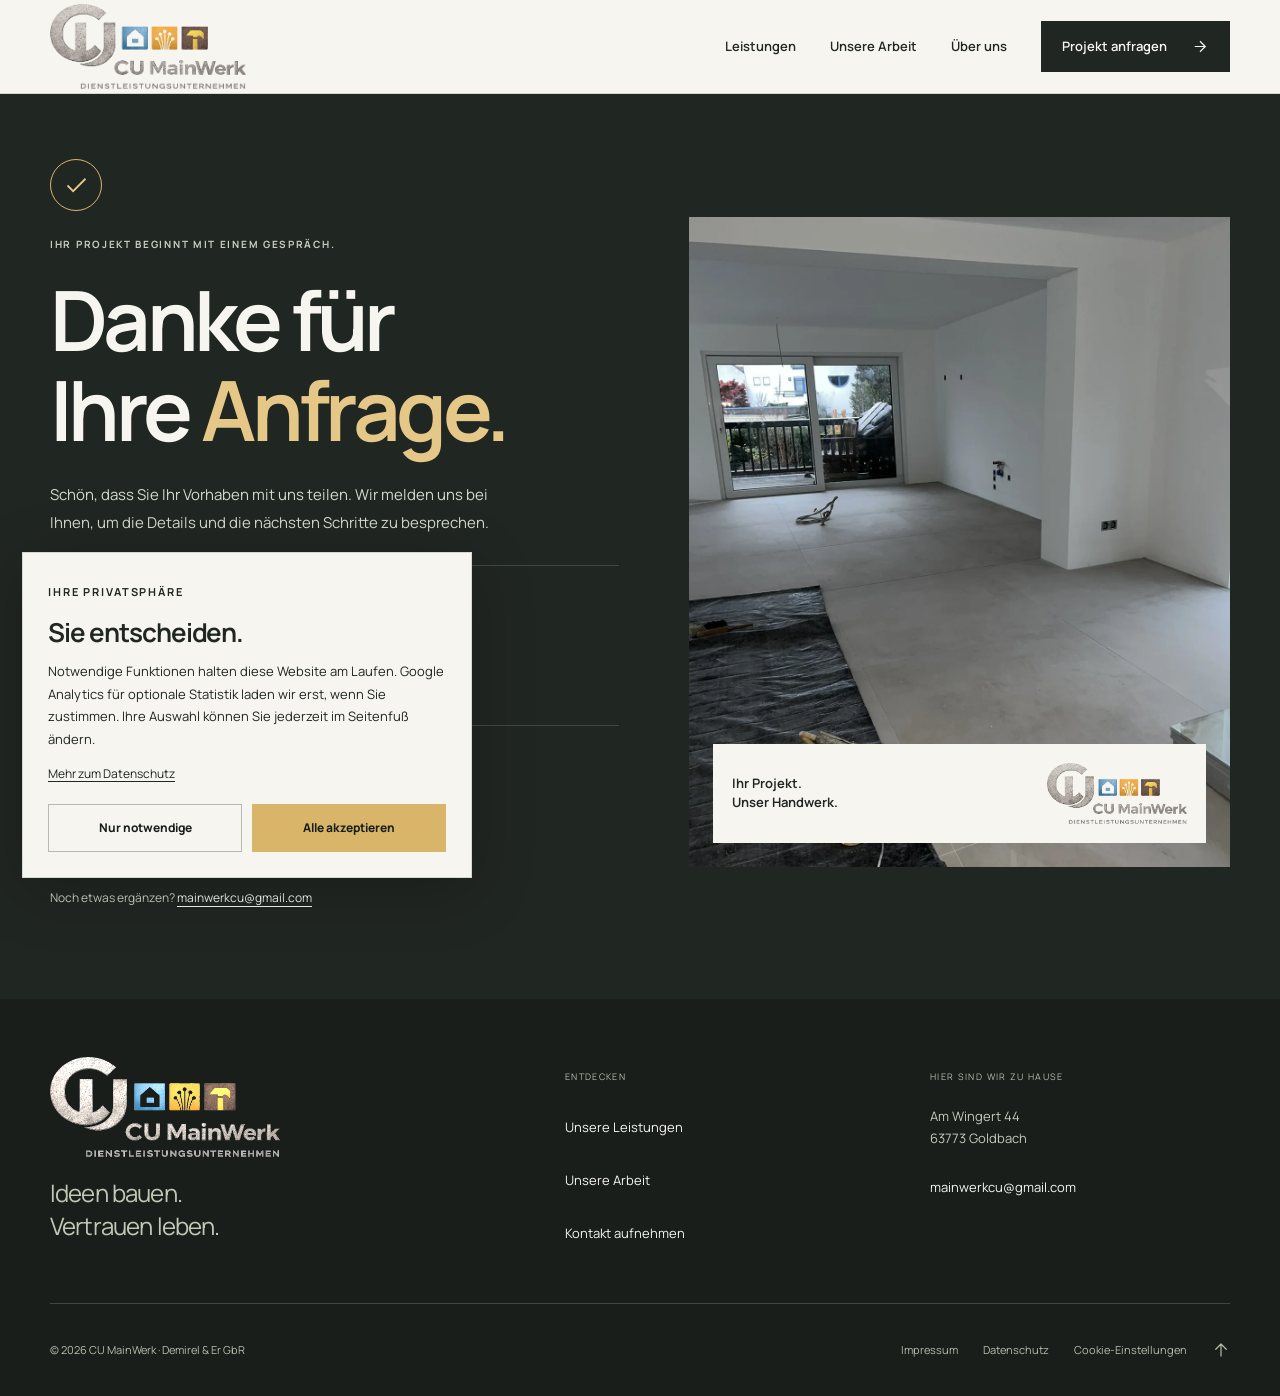
<file: danke.html>
<!doctype html>

<html lang="de">
  <head>
    <meta charset="utf-8" />
    <meta
      content="width=device-width, initial-scale=1"
      name="viewport"
    />
    <meta
      content="#202622"
      name="theme-color"
    />
    <title>Vielen Dank für Ihre Anfrage | CU MainWerk</title>
    <meta
      content="Vielen Dank für Ihre Kontaktaufnahme mit CU MainWerk."
      name="description"
    />
    <meta
      content="noindex, follow"
      name="robots"
    />
    <link
      href="https://cu-mainwerk.de/danke.html"
      rel="canonical"
    />
    <meta
      content="website"
      property="og:type"
    />
    <meta
      content="de_DE"
      property="og:locale"
    />
    <meta
      content="Vielen Dank für Ihre Anfrage | CU MainWerk"
      property="og:title"
    />
    <meta
      content="Vielen Dank für Ihre Kontaktaufnahme mit CU MainWerk."
      property="og:description"
    />
    <meta
      content="https://cu-mainwerk.de/danke.html"
      property="og:url"
    />
    <meta
      content="https://cu-mainwerk.de/images/brand/cu-mainwerk-social.jpg?v=original-3"
      property="og:image"
    />
    <link
      as="font"
      crossorigin=""
      href="assets/fonts/manrope-variable.ttf"
      rel="preload"
      type="font/ttf"
    />
    <link
      href="style.css?v=restore-brand-3"
      rel="stylesheet"
    />
    <script
      defer=""
      src="script.js?v=20260915-slideshow"
    ></script>
    <noscript
      ><style>
        .menu-toggle,
        [data-cookie-settings] {
          display: none !important;
        }
        @media (max-width: 900px) {
          .site-header {
            height: auto;
            position: relative;
          }
          .header-row {
            flex-wrap: wrap;
            padding-block: 10px;
          }
          .main-nav {
            display: flex;
            position: static;
            flex-wrap: wrap;
            padding: 0;
            box-shadow: none;
            max-height: none;
          }
        }
      </style></noscript
    >
    <link
      href="assets/icons/favicon.svg?v=cu-type-3"
      rel="icon"
      type="image/svg+xml"
    />
    <link
      href="assets/icons/favicon-48.png?v=cu-type-3"
      rel="icon"
      sizes="48x48"
      type="image/png"
    />
    <link
      href="assets/icons/icon-192.png?v=cu-type-3"
      rel="icon"
      sizes="192x192"
      type="image/png"
    />
    <link
      href="assets/icons/apple-touch-icon.png?v=cu-type-3"
      rel="apple-touch-icon"
      sizes="180x180"
    />
    <meta
      content="image/jpeg"
      property="og:image:type"
    />
    <meta
      content="1200"
      property="og:image:width"
    />
    <meta
      content="630"
      property="og:image:height"
    />
    <meta
      content="CU MainWerk – Ihr Projekt. Unser Handwerk."
      property="og:image:alt"
    />
    <meta
      content="summary_large_image"
      name="twitter:card"
    />
    <meta
      content="https://cu-mainwerk.de/images/brand/cu-mainwerk-social.jpg?v=original-3"
      name="twitter:image"
    />
    <meta
      content="CU MainWerk – Ihr Projekt. Unser Handwerk."
      name="twitter:image:alt"
    />
  </head>
  <body>
    <a
      class="skip-link"
      href="#inhalt"
      >Zum Inhalt springen</a
    >
    <header class="site-header">
      <div class="shell header-row">
        <a
          aria-label="CU MainWerk – Startseite"
          class="brand"
          href="index.html#start"
          ><img
            alt="CU MainWerk"
            height="386"
            src="images/brand/cu-mainwerk-transparent.webp?v=original-3"
            width="886"
        /></a>
        <button
          aria-controls="main-nav"
          aria-expanded="false"
          class="menu-toggle"
          type="button"
        >
          <span>Menü</span
          ><span
            aria-hidden="true"
            class="menu-lines"
          ></span>
        </button>
        <nav
          aria-label="Hauptnavigation"
          class="main-nav"
          id="main-nav"
        >
          <a href="index.html#leistungen">Leistungen</a
          ><a href="index.html#referenzen">Unsere Arbeit</a
          ><a href="index.html#ueber-uns">Über uns</a
          ><a
            class="nav-cta"
            href="index.html#kontakt"
            >Projekt anfragen
            <svg
              aria-hidden="true"
              fill="none"
              stroke="currentColor"
              stroke-width="1.6"
              viewBox="0 0 24 24"
            >
              <path d="M5 12h14M12 5l7 7-7 7"></path></svg
          ></a>
        </nav>
      </div>
    </header>
    <main
      class="thanks-page"
      id="inhalt"
    >
      <section
        class="shell thanks-grid"
        id="start"
      >
        <div class="thanks-copy">
          <span
            aria-hidden="true"
            class="thanks-check"
            ><svg
              aria-hidden="true"
              class="ui-icon"
              fill="none"
              focusable="false"
              stroke="currentColor"
              stroke-width="1.6"
              viewBox="0 0 24 24"
            >
              <path d="M4 12l5 5L20 6"></path></svg
          ></span>
          <p class="eyebrow">Ihr Projekt beginnt mit einem Gespräch.</p>
          <h1>Danke für<br />Ihre <span>Anfrage.</span></h1>
          <p class="thanks-lead">
            Schön, dass Sie Ihr Vorhaben mit uns teilen. Wir melden uns bei Ihnen, um die Details
            und die nächsten Schritte zu besprechen.
          </p>
          <div class="thanks-next">
            <span>Wie es weitergeht</span>
            <ol>
              <li>Wir sehen uns Ihre Anfrage an.</li>
              <li>Wir klären gemeinsam die offenen Fragen.</li>
              <li>Wir besprechen die passende Umsetzung.</li>
            </ol>
          </div>
          <div class="thanks-actions">
            <a
              class="button"
              href="index.html#referenzen"
              >Unsere Projekte entdecken
              <svg
                aria-hidden="true"
                class="ui-icon"
                fill="none"
                focusable="false"
                stroke="currentColor"
                stroke-width="1.6"
                viewBox="0 0 24 24"
              >
                <path d="M5 12h14M12 5l7 7-7 7"></path></svg></a
            ><a
              class="quiet-link"
              href="index.html"
              >Zur Startseite
              <svg
                aria-hidden="true"
                class="ui-icon"
                fill="none"
                focusable="false"
                stroke="currentColor"
                stroke-width="1.6"
                viewBox="0 0 24 24"
              >
                <path d="M5 12h14M12 5l7 7-7 7"></path></svg
            ></a>
          </div>
          <p class="thanks-note">
            Noch etwas ergänzen? <a href="mailto:mainwerkcu@gmail.com">mainwerkcu@gmail.com</a>
          </p>
        </div>
        <figure class="thanks-visual">
          <img
            alt="Heller modernisierter Wohnbereich mit großformatigen Bodenfliesen"
            fetchpriority="high"
            height="1600"
            sizes="(max-width:700px) 92vw, 45vw"
            src="images/projekte/wohnraeume-feinschliff-01-wohnraum-boden-wand-1200.webp"
            srcset="
              images/projekte/wohnraeume-feinschliff-01-wohnraum-boden-wand-560.webp   560w,
              images/projekte/wohnraeume-feinschliff-01-wohnraum-boden-wand-1200.webp 1200w
            "
            width="1200"
          />
          <figcaption>
            <span>Ihr Projekt.<br />Unser Handwerk.</span
            ><img
              alt="CU MainWerk"
              height="386"
              src="images/brand/cu-mainwerk-transparent.webp?v=original-3"
              width="886"
            />
          </figcaption>
        </figure>
      </section>
    </main>
    <footer class="site-footer">
      <div class="shell footer-top">
        <div>
          <a
            class="brand footer-brand"
            href="index.html#start"
            ><img
              alt="CU MainWerk – Startseite"
              height="386"
              src="images/brand/cu-mainwerk-transparent.webp?v=original-3"
              width="886"
          /></a>
          <p>Ideen bauen.<br />Vertrauen leben.</p>
        </div>
        <div class="footer-links">
          <span>Entdecken</span><a href="index.html#leistungen">Unsere Leistungen</a
          ><a href="index.html#referenzen">Unsere Arbeit</a
          ><a href="index.html#kontakt">Kontakt aufnehmen</a>
        </div>
        <div class="footer-links">
          <span>Hier sind wir zu Hause</span>
          <p>Am Wingert 44<br />63773 Goldbach</p>
          <a href="mailto:mainwerkcu@gmail.com">mainwerkcu@gmail.com</a>
        </div>
      </div>
      <div class="shell footer-bottom">
        <span>© 2026 CU MainWerk · Demirel &amp; Er GbR</span>
        <div>
          <a
            href="impressum.html"
            id="impressum"
            >Impressum</a
          ><a
            href="datenschutz.html"
            id="datenschutz"
            >Datenschutz</a
          ><button
            class="text-button"
            data-cookie-settings=""
            type="button"
          >
            Cookie-Einstellungen</button
          ><a
            aria-label="Zurück nach oben"
            href="#start"
            ><svg
              aria-hidden="true"
              class="ui-icon icon-arrow-up"
              fill="none"
              focusable="false"
              stroke="currentColor"
              stroke-linecap="round"
              stroke-linejoin="round"
              stroke-width="1.6"
              viewBox="0 0 24 24"
            >
              <path d="M12 20V4M5 11l7-7 7 7"></path></svg
          ></a>
        </div>
      </div>
    </footer>
    <aside
      aria-describedby="cookie-description"
      aria-label="Cookie-Einstellungen"
      class="cookie-banner"
      hidden=""
    >
      <div class="cookie-heading">
        <span class="eyebrow">Ihre Privatsphäre</span
        ><button
          aria-label="Cookie-Einstellungen schließen"
          class="cookie-close"
          data-cookie-close=""
          hidden=""
          type="button"
        >
          <svg
            aria-hidden="true"
            class="ui-icon"
            fill="none"
            focusable="false"
            stroke="currentColor"
            stroke-width="1.6"
            viewBox="0 0 24 24"
          >
            <path d="M5 5l14 14M19 5L5 19"></path>
          </svg>
        </button>
      </div>
      <h2>Sie entscheiden.</h2>
      <p id="cookie-description">
        Notwendige Funktionen halten diese Website am Laufen. Google Analytics für optionale
        Statistik laden wir erst, wenn Sie zustimmen. Ihre Auswahl können Sie jederzeit im Seitenfuß
        ändern.
      </p>
      <a href="datenschutz.html#statistik">Mehr zum Datenschutz</a>
      <div class="cookie-actions">
        <button
          class="button button-small button-outline"
          data-consent="declined"
          type="button"
        >
          Nur notwendige</button
        ><button
          class="button button-small"
          data-consent="accepted"
          type="button"
        >
          Alle akzeptieren
        </button>
      </div>
      <p
        aria-live="polite"
        class="cookie-status"
        role="status"
      ></p>
    </aside>
  </body>
</html>
</file>
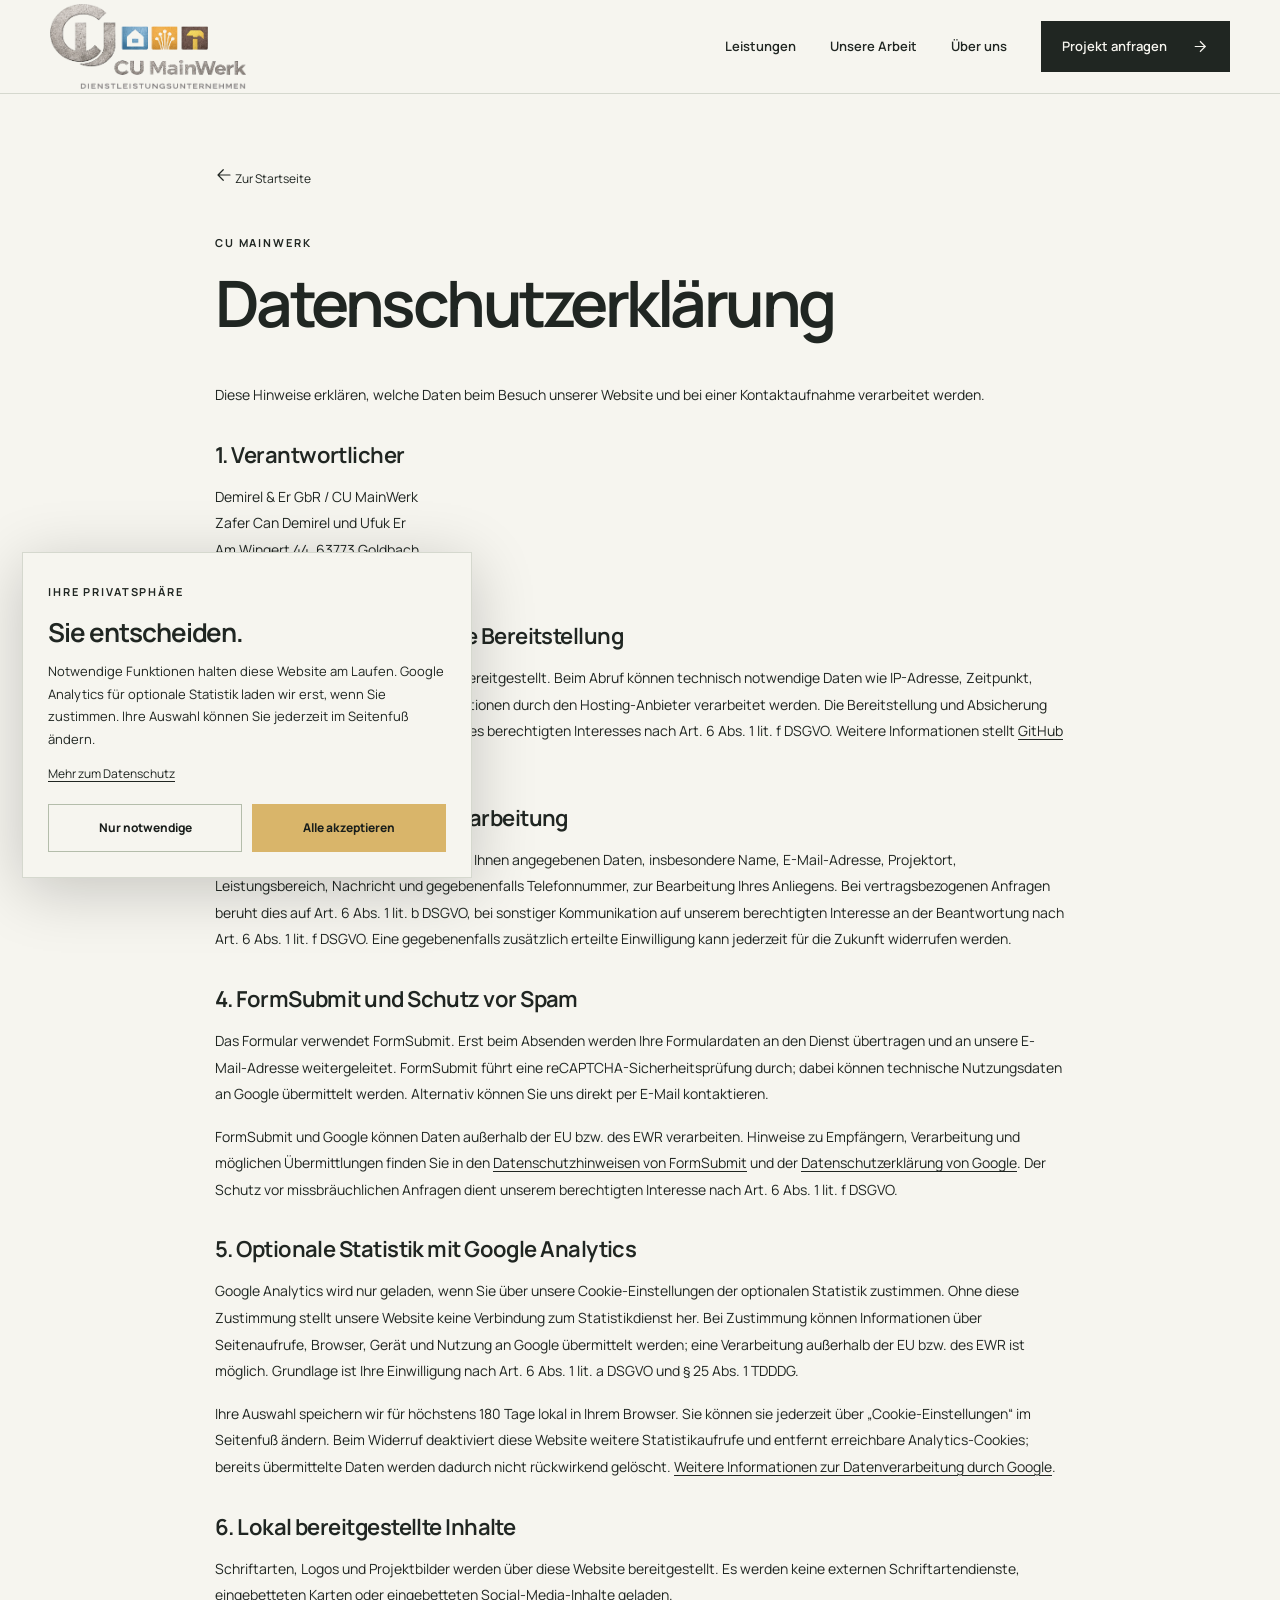
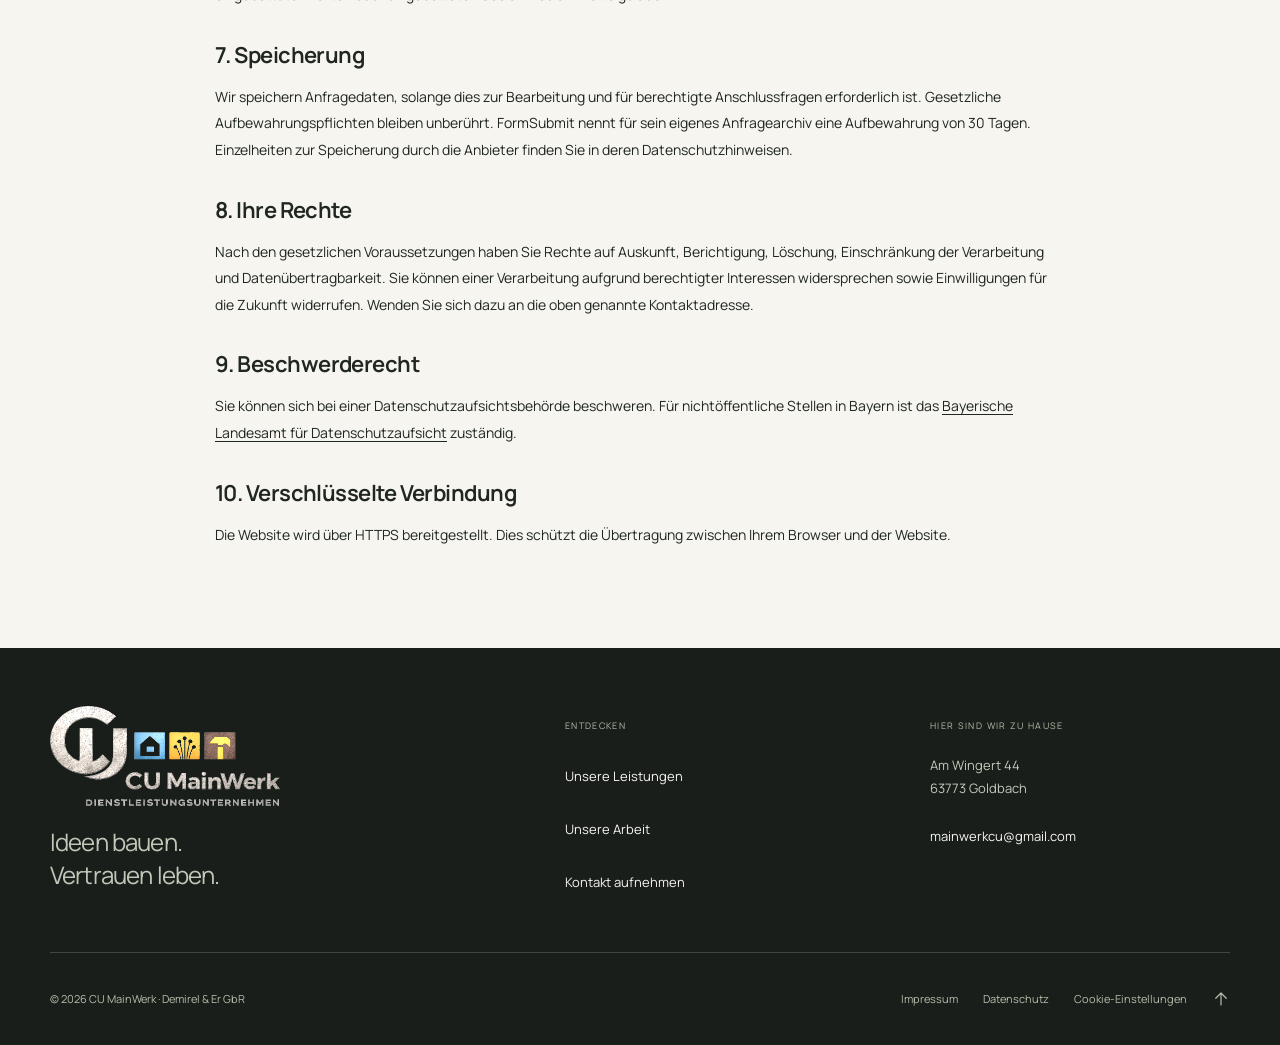
<file: datenschutz.html>
<!doctype html>

<html lang="de">
  <head>
    <meta charset="utf-8" />
    <meta
      content="width=device-width, initial-scale=1"
      name="viewport"
    />
    <meta
      content="#202622"
      name="theme-color"
    />
    <title>Datenschutzerklärung | CU MainWerk</title>
    <meta
      content="Datenschutzerklärung von CU MainWerk – Demirel &amp; Er GbR in Goldbach."
      name="description"
    />
    <meta
      content="index, follow"
      name="robots"
    />
    <link
      href="https://cu-mainwerk.de/datenschutz.html"
      rel="canonical"
    />
    <meta
      content="website"
      property="og:type"
    />
    <meta
      content="de_DE"
      property="og:locale"
    />
    <meta
      content="Datenschutzerklärung | CU MainWerk"
      property="og:title"
    />
    <meta
      content="Datenschutzerklärung von CU MainWerk – Demirel &amp; Er GbR in Goldbach."
      property="og:description"
    />
    <meta
      content="https://cu-mainwerk.de/datenschutz.html"
      property="og:url"
    />
    <meta
      content="https://cu-mainwerk.de/images/brand/cu-mainwerk-social.jpg?v=original-3"
      property="og:image"
    />
    <link
      as="font"
      crossorigin=""
      href="assets/fonts/manrope-variable.ttf"
      rel="preload"
      type="font/ttf"
    />
    <link
      href="style.css?v=restore-brand-3"
      rel="stylesheet"
    />
    <script
      defer=""
      src="script.js?v=20260915-slideshow"
    ></script>
    <noscript
      ><style>
        .menu-toggle,
        [data-cookie-settings] {
          display: none !important;
        }
        @media (max-width: 900px) {
          .site-header {
            height: auto;
            position: relative;
          }
          .header-row {
            flex-wrap: wrap;
            padding-block: 10px;
          }
          .main-nav {
            display: flex;
            position: static;
            flex-wrap: wrap;
            padding: 0;
            box-shadow: none;
            max-height: none;
          }
        }
      </style></noscript
    >
    <link
      href="assets/icons/favicon.svg?v=cu-type-3"
      rel="icon"
      type="image/svg+xml"
    />
    <link
      href="assets/icons/favicon-48.png?v=cu-type-3"
      rel="icon"
      sizes="48x48"
      type="image/png"
    />
    <link
      href="assets/icons/icon-192.png?v=cu-type-3"
      rel="icon"
      sizes="192x192"
      type="image/png"
    />
    <link
      href="assets/icons/apple-touch-icon.png?v=cu-type-3"
      rel="apple-touch-icon"
      sizes="180x180"
    />
    <meta
      content="image/jpeg"
      property="og:image:type"
    />
    <meta
      content="1200"
      property="og:image:width"
    />
    <meta
      content="630"
      property="og:image:height"
    />
    <meta
      content="CU MainWerk – Ihr Projekt. Unser Handwerk."
      property="og:image:alt"
    />
    <meta
      content="summary_large_image"
      name="twitter:card"
    />
    <meta
      content="https://cu-mainwerk.de/images/brand/cu-mainwerk-social.jpg?v=original-3"
      name="twitter:image"
    />
    <meta
      content="CU MainWerk – Ihr Projekt. Unser Handwerk."
      name="twitter:image:alt"
    />
  </head>
  <body>
    <a
      class="skip-link"
      href="#inhalt"
      >Zum Inhalt springen</a
    >
    <header class="site-header">
      <div class="shell header-row">
        <a
          aria-label="CU MainWerk – Startseite"
          class="brand"
          href="index.html#start"
          ><img
            alt="CU MainWerk"
            height="386"
            src="images/brand/cu-mainwerk-transparent.webp?v=original-3"
            width="886"
        /></a>
        <button
          aria-controls="main-nav"
          aria-expanded="false"
          class="menu-toggle"
          type="button"
        >
          <span>Menü</span
          ><span
            aria-hidden="true"
            class="menu-lines"
          ></span>
        </button>
        <nav
          aria-label="Hauptnavigation"
          class="main-nav"
          id="main-nav"
        >
          <a href="index.html#leistungen">Leistungen</a
          ><a href="index.html#referenzen">Unsere Arbeit</a
          ><a href="index.html#ueber-uns">Über uns</a
          ><a
            class="nav-cta"
            href="index.html#kontakt"
            >Projekt anfragen
            <svg
              aria-hidden="true"
              fill="none"
              stroke="currentColor"
              stroke-width="1.6"
              viewBox="0 0 24 24"
            >
              <path d="M5 12h14M12 5l7 7-7 7"></path></svg
          ></a>
        </nav>
      </div>
    </header>
    <main
      class="legal-main"
      id="inhalt"
    >
      <div
        class="shell legal-shell"
        id="start"
      >
        <a
          class="back-link"
          href="index.html"
          ><svg
            aria-hidden="true"
            class="ui-icon icon-arrow-left"
            fill="none"
            focusable="false"
            stroke="currentColor"
            stroke-linecap="round"
            stroke-linejoin="round"
            stroke-width="1.6"
            viewBox="0 0 24 24"
          >
            <path d="M20 12H4M11 5l-7 7 7 7"></path>
          </svg>
          Zur Startseite</a
        >
        <p class="eyebrow">CU MainWerk</p>
        <h1>Datenschutzerklärung</h1>
        <div class="legal-content">
          <p>
            Diese Hinweise erklären, welche Daten beim Besuch unserer Website und bei einer
            Kontaktaufnahme verarbeitet werden.
          </p>
          <h2>1. Verantwortlicher</h2>
          <p>
            Demirel &amp; Er GbR / CU MainWerk<br />Zafer Can Demirel und Ufuk Er<br />Am Wingert
            44, 63773 Goldbach<br />E-Mail:
            <a href="mailto:mainwerkcu@gmail.com">mainwerkcu@gmail.com</a>
          </p>
          <h2>2. Hosting und technische Bereitstellung</h2>
          <p>
            Diese Website wird über GitHub Pages bereitgestellt. Beim Abruf können technisch
            notwendige Daten wie IP-Adresse, Zeitpunkt, angeforderte Seite und Browserinformationen
            durch den Hosting-Anbieter verarbeitet werden. Die Bereitstellung und Absicherung der
            Website erfolgt auf Grundlage unseres berechtigten Interesses nach Art. 6 Abs. 1 lit. f
            DSGVO. Weitere Informationen stellt
            <a
              href="https://docs.github.com/de/site-policy/privacy-policies/github-general-privacy-statement"
              rel="noopener"
              target="_blank"
              >GitHub in seinen Datenschutzhinweisen</a
            >
            bereit.
          </p>
          <h2>3. Kontakt und Anfragebearbeitung</h2>
          <p>
            Bei einer Anfrage verarbeiten wir die von Ihnen angegebenen Daten, insbesondere Name,
            E-Mail-Adresse, Projektort, Leistungsbereich, Nachricht und gegebenenfalls
            Telefonnummer, zur Bearbeitung Ihres Anliegens. Bei vertragsbezogenen Anfragen beruht
            dies auf Art. 6 Abs. 1 lit. b DSGVO, bei sonstiger Kommunikation auf unserem
            berechtigten Interesse an der Beantwortung nach Art. 6 Abs. 1 lit. f DSGVO. Eine
            gegebenenfalls zusätzlich erteilte Einwilligung kann jederzeit für die Zukunft
            widerrufen werden.
          </p>
          <h2>4. FormSubmit und Schutz vor Spam</h2>
          <p>
            Das Formular verwendet FormSubmit. Erst beim Absenden werden Ihre Formulardaten an den
            Dienst übertragen und an unsere E-Mail-Adresse weitergeleitet. FormSubmit führt eine
            reCAPTCHA-Sicherheitsprüfung durch; dabei können technische Nutzungsdaten an Google
            übermittelt werden. Alternativ können Sie uns direkt per E-Mail kontaktieren.
          </p>
          <p>
            FormSubmit und Google können Daten außerhalb der EU bzw. des EWR verarbeiten. Hinweise
            zu Empfängern, Verarbeitung und möglichen Übermittlungen finden Sie in den
            <a
              href="https://formsubmit.co/privacy.pdf"
              rel="noopener"
              target="_blank"
              >Datenschutzhinweisen von FormSubmit</a
            >
            und der
            <a
              href="https://policies.google.com/privacy?hl=de"
              rel="noopener"
              target="_blank"
              >Datenschutzerklärung von Google</a
            >. Der Schutz vor missbräuchlichen Anfragen dient unserem berechtigten Interesse nach
            Art. 6 Abs. 1 lit. f DSGVO.
          </p>
          <h2 id="statistik">5. Optionale Statistik mit Google Analytics</h2>
          <p>
            Google Analytics wird nur geladen, wenn Sie über unsere Cookie-Einstellungen der
            optionalen Statistik zustimmen. Ohne diese Zustimmung stellt unsere Website keine
            Verbindung zum Statistikdienst her. Bei Zustimmung können Informationen über
            Seitenaufrufe, Browser, Gerät und Nutzung an Google übermittelt werden; eine
            Verarbeitung außerhalb der EU bzw. des EWR ist möglich. Grundlage ist Ihre Einwilligung
            nach Art. 6 Abs. 1 lit. a DSGVO und § 25 Abs. 1 TDDDG.
          </p>
          <p>
            Ihre Auswahl speichern wir für höchstens 180 Tage lokal in Ihrem Browser. Sie können sie
            jederzeit über „Cookie-Einstellungen“ im Seitenfuß ändern. Beim Widerruf deaktiviert
            diese Website weitere Statistikaufrufe und entfernt erreichbare Analytics-Cookies;
            bereits übermittelte Daten werden dadurch nicht rückwirkend gelöscht.
            <a
              href="https://policies.google.com/privacy?hl=de"
              rel="noopener"
              target="_blank"
              >Weitere Informationen zur Datenverarbeitung durch Google</a
            >.
          </p>
          <h2>6. Lokal bereitgestellte Inhalte</h2>
          <p>
            Schriftarten, Logos und Projektbilder werden über diese Website bereitgestellt. Es
            werden keine externen Schriftartendienste, eingebetteten Karten oder eingebetteten
            Social-Media-Inhalte geladen.
          </p>
          <h2>7. Speicherung</h2>
          <p>
            Wir speichern Anfragedaten, solange dies zur Bearbeitung und für berechtigte
            Anschlussfragen erforderlich ist. Gesetzliche Aufbewahrungspflichten bleiben unberührt.
            FormSubmit nennt für sein eigenes Anfragearchiv eine Aufbewahrung von 30 Tagen.
            Einzelheiten zur Speicherung durch die Anbieter finden Sie in deren
            Datenschutzhinweisen.
          </p>
          <h2>8. Ihre Rechte</h2>
          <p>
            Nach den gesetzlichen Voraussetzungen haben Sie Rechte auf Auskunft, Berichtigung,
            Löschung, Einschränkung der Verarbeitung und Datenübertragbarkeit. Sie können einer
            Verarbeitung aufgrund berechtigter Interessen widersprechen sowie Einwilligungen für die
            Zukunft widerrufen. Wenden Sie sich dazu an die oben genannte Kontaktadresse.
          </p>
          <h2>9. Beschwerderecht</h2>
          <p>
            Sie können sich bei einer Datenschutzaufsichtsbehörde beschweren. Für nichtöffentliche
            Stellen in Bayern ist das
            <a
              href="https://www.lda.bayern.de/"
              rel="noopener"
              target="_blank"
              >Bayerische Landesamt für Datenschutzaufsicht</a
            >
            zuständig.
          </p>
          <h2>10. Verschlüsselte Verbindung</h2>
          <p>
            Die Website wird über HTTPS bereitgestellt. Dies schützt die Übertragung zwischen Ihrem
            Browser und der Website.
          </p>
        </div>
      </div>
    </main>
    <footer class="site-footer">
      <div class="shell footer-top">
        <div>
          <a
            class="brand footer-brand"
            href="index.html#start"
            ><img
              alt="CU MainWerk – Startseite"
              height="386"
              src="images/brand/cu-mainwerk-transparent.webp?v=original-3"
              width="886"
          /></a>
          <p>Ideen bauen.<br />Vertrauen leben.</p>
        </div>
        <div class="footer-links">
          <span>Entdecken</span><a href="index.html#leistungen">Unsere Leistungen</a
          ><a href="index.html#referenzen">Unsere Arbeit</a
          ><a href="index.html#kontakt">Kontakt aufnehmen</a>
        </div>
        <div class="footer-links">
          <span>Hier sind wir zu Hause</span>
          <p>Am Wingert 44<br />63773 Goldbach</p>
          <a href="mailto:mainwerkcu@gmail.com">mainwerkcu@gmail.com</a>
        </div>
      </div>
      <div class="shell footer-bottom">
        <span>© 2026 CU MainWerk · Demirel &amp; Er GbR</span>
        <div>
          <a
            href="impressum.html"
            id="impressum"
            >Impressum</a
          ><a
            href="datenschutz.html"
            id="datenschutz"
            >Datenschutz</a
          ><button
            class="text-button"
            data-cookie-settings=""
            type="button"
          >
            Cookie-Einstellungen</button
          ><a
            aria-label="Zurück nach oben"
            href="#start"
            ><svg
              aria-hidden="true"
              class="ui-icon icon-arrow-up"
              fill="none"
              focusable="false"
              stroke="currentColor"
              stroke-linecap="round"
              stroke-linejoin="round"
              stroke-width="1.6"
              viewBox="0 0 24 24"
            >
              <path d="M12 20V4M5 11l7-7 7 7"></path></svg
          ></a>
        </div>
      </div>
    </footer>
    <aside
      aria-describedby="cookie-description"
      aria-label="Cookie-Einstellungen"
      class="cookie-banner"
      hidden=""
    >
      <div class="cookie-heading">
        <span class="eyebrow">Ihre Privatsphäre</span
        ><button
          aria-label="Cookie-Einstellungen schließen"
          class="cookie-close"
          data-cookie-close=""
          hidden=""
          type="button"
        >
          <svg
            aria-hidden="true"
            class="ui-icon"
            fill="none"
            focusable="false"
            stroke="currentColor"
            stroke-width="1.6"
            viewBox="0 0 24 24"
          >
            <path d="M5 5l14 14M19 5L5 19"></path>
          </svg>
        </button>
      </div>
      <h2>Sie entscheiden.</h2>
      <p id="cookie-description">
        Notwendige Funktionen halten diese Website am Laufen. Google Analytics für optionale
        Statistik laden wir erst, wenn Sie zustimmen. Ihre Auswahl können Sie jederzeit im Seitenfuß
        ändern.
      </p>
      <a href="datenschutz.html#statistik">Mehr zum Datenschutz</a>
      <div class="cookie-actions">
        <button
          class="button button-small button-outline"
          data-consent="declined"
          type="button"
        >
          Nur notwendige</button
        ><button
          class="button button-small"
          data-consent="accepted"
          type="button"
        >
          Alle akzeptieren
        </button>
      </div>
      <p
        aria-live="polite"
        class="cookie-status"
        role="status"
      ></p>
    </aside>
  </body>
</html>
</file>
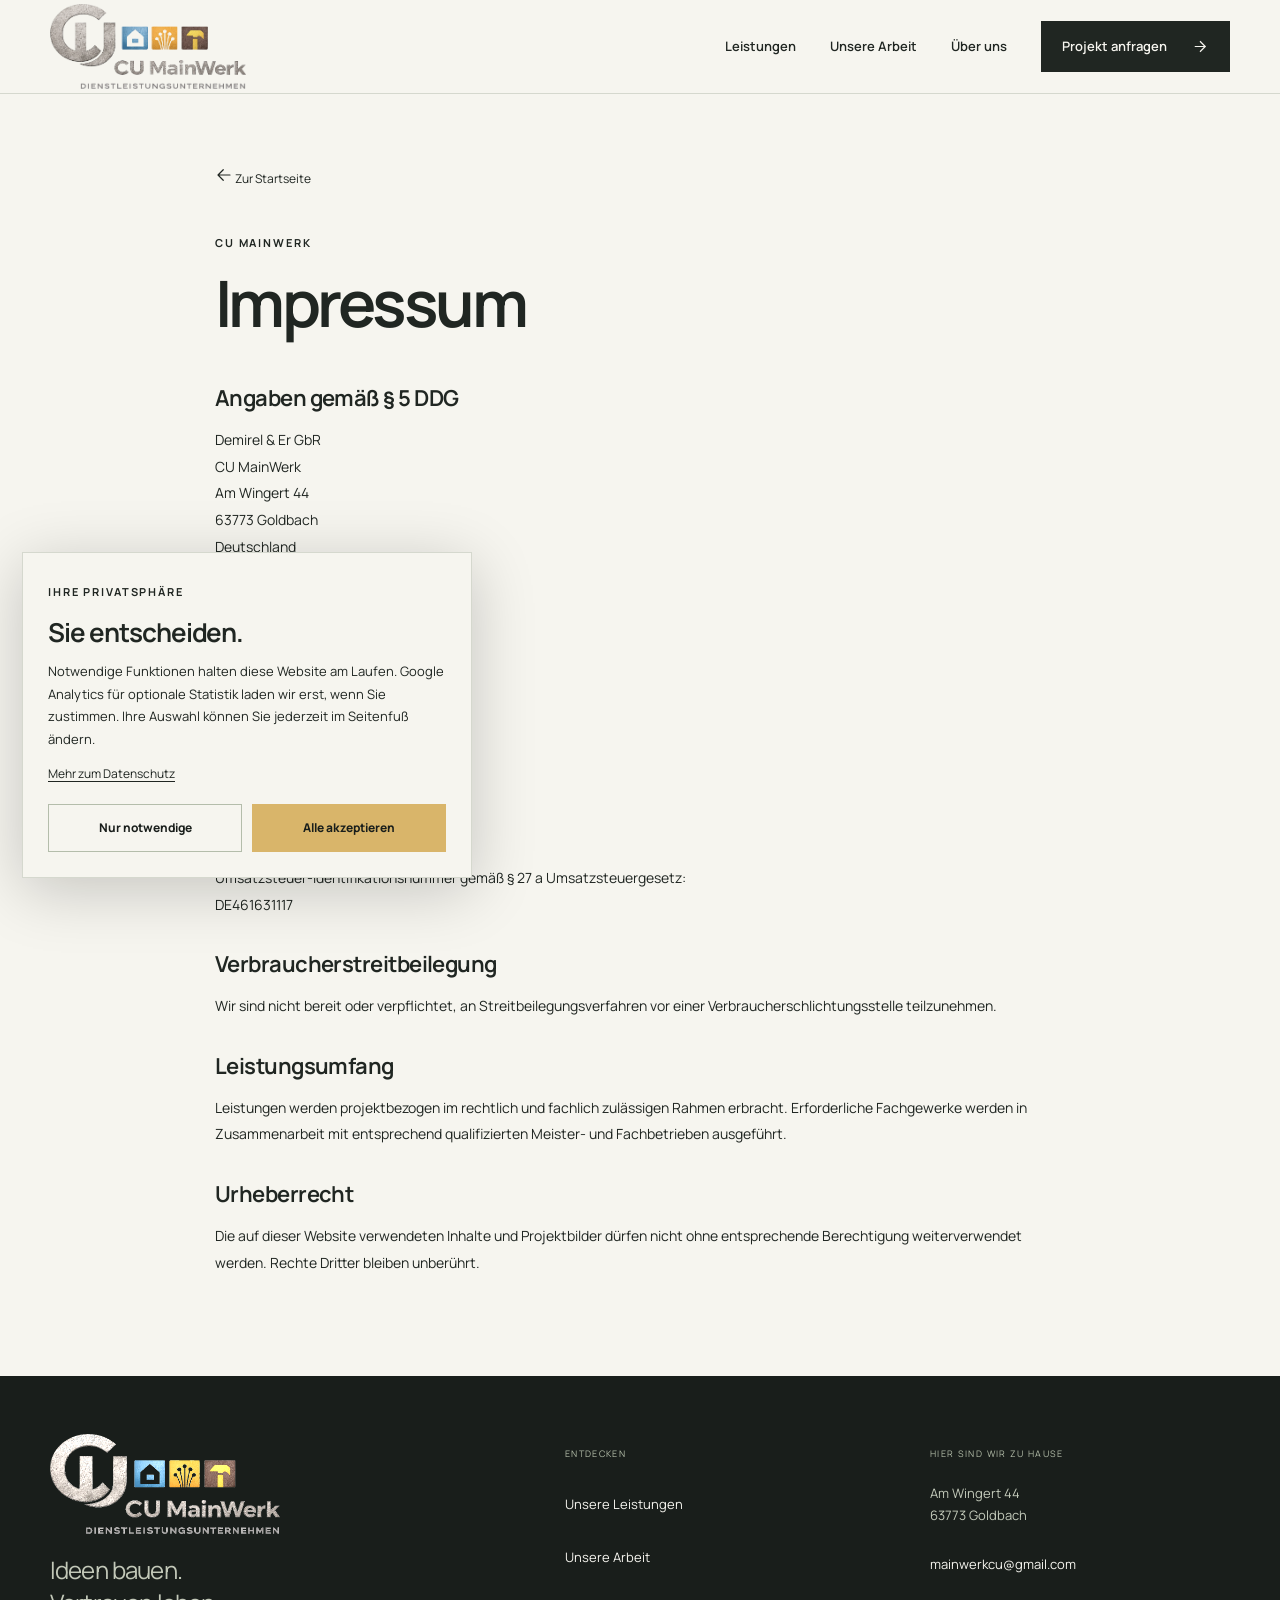
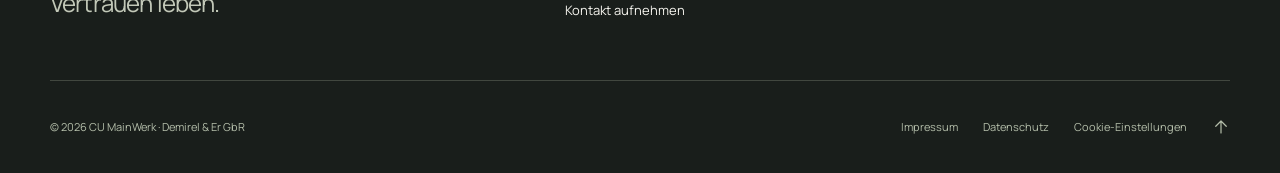
<file: impressum.html>
<!doctype html>

<html lang="de">
  <head>
    <meta charset="utf-8" />
    <meta
      content="width=device-width, initial-scale=1"
      name="viewport"
    />
    <meta
      content="#202622"
      name="theme-color"
    />
    <title>Impressum | CU MainWerk</title>
    <meta
      content="Impressum von CU MainWerk – Demirel &amp; Er GbR in Goldbach."
      name="description"
    />
    <meta
      content="index, follow"
      name="robots"
    />
    <link
      href="https://cu-mainwerk.de/impressum.html"
      rel="canonical"
    />
    <meta
      content="website"
      property="og:type"
    />
    <meta
      content="de_DE"
      property="og:locale"
    />
    <meta
      content="Impressum | CU MainWerk"
      property="og:title"
    />
    <meta
      content="Impressum von CU MainWerk – Demirel &amp; Er GbR in Goldbach."
      property="og:description"
    />
    <meta
      content="https://cu-mainwerk.de/impressum.html"
      property="og:url"
    />
    <meta
      content="https://cu-mainwerk.de/images/brand/cu-mainwerk-social.jpg?v=original-3"
      property="og:image"
    />
    <link
      as="font"
      crossorigin=""
      href="assets/fonts/manrope-variable.ttf"
      rel="preload"
      type="font/ttf"
    />
    <link
      href="style.css?v=restore-brand-3"
      rel="stylesheet"
    />
    <script
      defer=""
      src="script.js?v=20260915-slideshow"
    ></script>
    <noscript
      ><style>
        .menu-toggle,
        [data-cookie-settings] {
          display: none !important;
        }
        @media (max-width: 900px) {
          .site-header {
            height: auto;
            position: relative;
          }
          .header-row {
            flex-wrap: wrap;
            padding-block: 10px;
          }
          .main-nav {
            display: flex;
            position: static;
            flex-wrap: wrap;
            padding: 0;
            box-shadow: none;
            max-height: none;
          }
        }
      </style></noscript
    >
    <link
      href="assets/icons/favicon.svg?v=cu-type-3"
      rel="icon"
      type="image/svg+xml"
    />
    <link
      href="assets/icons/favicon-48.png?v=cu-type-3"
      rel="icon"
      sizes="48x48"
      type="image/png"
    />
    <link
      href="assets/icons/icon-192.png?v=cu-type-3"
      rel="icon"
      sizes="192x192"
      type="image/png"
    />
    <link
      href="assets/icons/apple-touch-icon.png?v=cu-type-3"
      rel="apple-touch-icon"
      sizes="180x180"
    />
    <meta
      content="image/jpeg"
      property="og:image:type"
    />
    <meta
      content="1200"
      property="og:image:width"
    />
    <meta
      content="630"
      property="og:image:height"
    />
    <meta
      content="CU MainWerk – Ihr Projekt. Unser Handwerk."
      property="og:image:alt"
    />
    <meta
      content="summary_large_image"
      name="twitter:card"
    />
    <meta
      content="https://cu-mainwerk.de/images/brand/cu-mainwerk-social.jpg?v=original-3"
      name="twitter:image"
    />
    <meta
      content="CU MainWerk – Ihr Projekt. Unser Handwerk."
      name="twitter:image:alt"
    />
  </head>
  <body>
    <a
      class="skip-link"
      href="#inhalt"
      >Zum Inhalt springen</a
    >
    <header class="site-header">
      <div class="shell header-row">
        <a
          aria-label="CU MainWerk – Startseite"
          class="brand"
          href="index.html#start"
          ><img
            alt="CU MainWerk"
            height="386"
            src="images/brand/cu-mainwerk-transparent.webp?v=original-3"
            width="886"
        /></a>
        <button
          aria-controls="main-nav"
          aria-expanded="false"
          class="menu-toggle"
          type="button"
        >
          <span>Menü</span
          ><span
            aria-hidden="true"
            class="menu-lines"
          ></span>
        </button>
        <nav
          aria-label="Hauptnavigation"
          class="main-nav"
          id="main-nav"
        >
          <a href="index.html#leistungen">Leistungen</a
          ><a href="index.html#referenzen">Unsere Arbeit</a
          ><a href="index.html#ueber-uns">Über uns</a
          ><a
            class="nav-cta"
            href="index.html#kontakt"
            >Projekt anfragen
            <svg
              aria-hidden="true"
              fill="none"
              stroke="currentColor"
              stroke-width="1.6"
              viewBox="0 0 24 24"
            >
              <path d="M5 12h14M12 5l7 7-7 7"></path></svg
          ></a>
        </nav>
      </div>
    </header>
    <main
      class="legal-main"
      id="inhalt"
    >
      <div
        class="shell legal-shell"
        id="start"
      >
        <a
          class="back-link"
          href="index.html"
          ><svg
            aria-hidden="true"
            class="ui-icon icon-arrow-left"
            fill="none"
            focusable="false"
            stroke="currentColor"
            stroke-linecap="round"
            stroke-linejoin="round"
            stroke-width="1.6"
            viewBox="0 0 24 24"
          >
            <path d="M20 12H4M11 5l-7 7 7 7"></path>
          </svg>
          Zur Startseite</a
        >
        <p class="eyebrow">CU MainWerk</p>
        <h1>Impressum</h1>
        <div class="legal-content">
          <h2>Angaben gemäß § 5 DDG</h2>
          <p>
            Demirel &amp; Er GbR<br />CU MainWerk<br />Am Wingert 44<br />63773 Goldbach<br />Deutschland
          </p>
          <h2>Vertreten durch</h2>
          <p>Zafer Can Demirel<br />Ufuk Er</p>
          <h2>Kontakt</h2>
          <p>E-Mail: <a href="mailto:mainwerkcu@gmail.com">mainwerkcu@gmail.com</a></p>
          <h2>Umsatzsteuer-ID</h2>
          <p>
            Umsatzsteuer-Identifikationsnummer gemäß § 27 a Umsatzsteuergesetz:<br />DE461631117
          </p>
          <h2>Verbraucherstreitbeilegung</h2>
          <p>
            Wir sind nicht bereit oder verpflichtet, an Streitbeilegungsverfahren vor einer
            Verbraucherschlichtungsstelle teilzunehmen.
          </p>
          <h2>Leistungsumfang</h2>
          <p>
            Leistungen werden projektbezogen im rechtlich und fachlich zulässigen Rahmen erbracht.
            Erforderliche Fachgewerke werden in Zusammenarbeit mit entsprechend qualifizierten
            Meister- und Fachbetrieben ausgeführt.
          </p>
          <h2>Urheberrecht</h2>
          <p>
            Die auf dieser Website verwendeten Inhalte und Projektbilder dürfen nicht ohne
            entsprechende Berechtigung weiterverwendet werden. Rechte Dritter bleiben unberührt.
          </p>
        </div>
      </div>
    </main>
    <footer class="site-footer">
      <div class="shell footer-top">
        <div>
          <a
            class="brand footer-brand"
            href="index.html#start"
            ><img
              alt="CU MainWerk – Startseite"
              height="386"
              src="images/brand/cu-mainwerk-transparent.webp?v=original-3"
              width="886"
          /></a>
          <p>Ideen bauen.<br />Vertrauen leben.</p>
        </div>
        <div class="footer-links">
          <span>Entdecken</span><a href="index.html#leistungen">Unsere Leistungen</a
          ><a href="index.html#referenzen">Unsere Arbeit</a
          ><a href="index.html#kontakt">Kontakt aufnehmen</a>
        </div>
        <div class="footer-links">
          <span>Hier sind wir zu Hause</span>
          <p>Am Wingert 44<br />63773 Goldbach</p>
          <a href="mailto:mainwerkcu@gmail.com">mainwerkcu@gmail.com</a>
        </div>
      </div>
      <div class="shell footer-bottom">
        <span>© 2026 CU MainWerk · Demirel &amp; Er GbR</span>
        <div>
          <a
            href="impressum.html"
            id="impressum"
            >Impressum</a
          ><a
            href="datenschutz.html"
            id="datenschutz"
            >Datenschutz</a
          ><button
            class="text-button"
            data-cookie-settings=""
            type="button"
          >
            Cookie-Einstellungen</button
          ><a
            aria-label="Zurück nach oben"
            href="#start"
            ><svg
              aria-hidden="true"
              class="ui-icon icon-arrow-up"
              fill="none"
              focusable="false"
              stroke="currentColor"
              stroke-linecap="round"
              stroke-linejoin="round"
              stroke-width="1.6"
              viewBox="0 0 24 24"
            >
              <path d="M12 20V4M5 11l7-7 7 7"></path></svg
          ></a>
        </div>
      </div>
    </footer>
    <aside
      aria-describedby="cookie-description"
      aria-label="Cookie-Einstellungen"
      class="cookie-banner"
      hidden=""
    >
      <div class="cookie-heading">
        <span class="eyebrow">Ihre Privatsphäre</span
        ><button
          aria-label="Cookie-Einstellungen schließen"
          class="cookie-close"
          data-cookie-close=""
          hidden=""
          type="button"
        >
          <svg
            aria-hidden="true"
            class="ui-icon"
            fill="none"
            focusable="false"
            stroke="currentColor"
            stroke-width="1.6"
            viewBox="0 0 24 24"
          >
            <path d="M5 5l14 14M19 5L5 19"></path>
          </svg>
        </button>
      </div>
      <h2>Sie entscheiden.</h2>
      <p id="cookie-description">
        Notwendige Funktionen halten diese Website am Laufen. Google Analytics für optionale
        Statistik laden wir erst, wenn Sie zustimmen. Ihre Auswahl können Sie jederzeit im Seitenfuß
        ändern.
      </p>
      <a href="datenschutz.html#statistik">Mehr zum Datenschutz</a>
      <div class="cookie-actions">
        <button
          class="button button-small button-outline"
          data-consent="declined"
          type="button"
        >
          Nur notwendige</button
        ><button
          class="button button-small"
          data-consent="accepted"
          type="button"
        >
          Alle akzeptieren
        </button>
      </div>
      <p
        aria-live="polite"
        class="cookie-status"
        role="status"
      ></p>
    </aside>
  </body>
</html>
</file>
<file: style.css>
@font-face {
  font-family: Manrope;
  src: url("assets/fonts/manrope-variable.ttf") format("truetype");
  font-style: normal;
  font-weight: 200 800;
  font-display: swap;
}
:root {
  --ink: #202622;
  --ink-deep: #191e1b;
  --paper: #f6f5ef;
  --stone: #e9e8df;
  --muted: #646a62;
  --gold: #d9b56a;
  --gold-light: #e5c787;
  --line: #d5d8ce;
  --dark-line: #41473f;
  --shell: 1280px;
  --header: 94px;
}
* {
  box-sizing: border-box;
}
html {
  scroll-behavior: smooth;
  scroll-padding-top: calc(var(--header) + 20px);
}
body {
  margin: 0;
  background: var(--paper);
  color: var(--ink);
  font-family: Manrope, Arial, sans-serif;
  font-size: 16px;
  line-height: 1.7;
  -webkit-font-smoothing: antialiased;
}
body:has(dialog[open]) {
  overflow: hidden;
}
button,
input,
select,
textarea {
  font: inherit;
}
button,
a,
input,
select,
textarea,
summary {
  -webkit-tap-highlight-color: transparent;
}
button {
  cursor: pointer;
}
button:disabled {
  cursor: not-allowed;
}
a {
  color: inherit;
  text-decoration: none;
}
img {
  display: block;
  max-width: 100%;
}
svg {
  width: 23px;
  height: 23px;
  flex-shrink: 0;
}
h1,
h2,
h3,
p {
  margin: 0;
}
h1,
h2,
h3 {
  font-weight: 650;
}
h1,
h2 {
  letter-spacing: -0.055em;
  line-height: 1.08;
}
h2 {
  font-size: clamp(38px, 4.6vw, 64px);
}
h2 span {
  color: var(--muted);
}
[hidden] {
  display: none !important;
}
:focus-visible {
  outline: 3px solid #ac791d;
  outline-offset: 5px;
}
::selection {
  background: var(--gold);
  color: var(--ink);
}
.shell {
  width: min(var(--shell), calc(100% - 100px));
  margin-inline: auto;
}
.section {
  padding: 112px 0;
}
.eyebrow {
  font-size: 11px;
  text-transform: uppercase;
  letter-spacing: 0.17em;
  line-height: 1.7;
  font-weight: 700;
}
.sr-only {
  position: absolute;
  width: 1px;
  height: 1px;
  padding: 0;
  overflow: hidden;
  clip: rect(0, 0, 0, 0);
  white-space: nowrap;
  border: 0;
}
.skip-link {
  position: fixed;
  left: 16px;
  top: -100px;
  z-index: 1000;
  background: var(--gold);
  padding: 12px 18px;
}
.skip-link:focus {
  top: 12px;
}
.site-header {
  height: var(--header);
  position: sticky;
  top: 0;
  z-index: 100;
  background: var(--paper);
  border-bottom: 1px solid var(--line);
}
.header-row {
  height: 100%;
  display: flex;
  align-items: center;
  justify-content: space-between;
  gap: 32px;
}
.brand {
  width: 196px;
  display: block;
  flex-shrink: 0;
}
.brand img {
  width: 100%;
  height: auto;
}
.main-nav {
  display: flex;
  align-items: center;
  gap: 34px;
  font-size: 13px;
  font-weight: 600;
}
.main-nav > a:not(.nav-cta) {
  position: relative;
  padding: 12px 0;
}
.main-nav > a:not(.nav-cta):after {
  content: "";
  position: absolute;
  left: 0;
  right: 100%;
  bottom: 5px;
  height: 1px;
  background: var(--ink);
  transition: right 0.2s;
}
.main-nav > a:hover:after {
  right: 0;
}
.nav-cta {
  display: flex;
  align-items: center;
  gap: 24px;
  background: var(--ink);
  color: var(--paper);
  padding: 14px 21px;
}
.nav-cta:hover {
  background: #394238;
}
.nav-cta svg {
  width: 18px;
}
.menu-toggle {
  display: none;
  border: 0;
  background: none;
  color: var(--ink);
  min-height: 48px;
  padding: 8px 0;
  align-items: center;
  gap: 15px;
  font-weight: 650;
}
.menu-lines {
  display: block;
  position: relative;
  width: 23px;
  height: 15px;
  border-block: 1.5px solid currentColor;
  transition: transform 0.2s;
}
.menu-toggle[aria-expanded="true"] .menu-lines {
  transform: rotate(45deg);
  border-bottom: 0;
  height: 0;
}
.menu-toggle[aria-expanded="true"] .menu-lines:after {
  content: "";
  position: absolute;
  inset: 0;
  border-top: 1.5px solid currentColor;
  transform: rotate(90deg);
}
.hero {
  color: var(--paper);
  background: var(--ink);
  overflow: hidden;
}
.hero-grid {
  display: grid;
  grid-template-columns: 1.08fr 1fr;
  gap: 60px;
  padding-top: 57px;
  padding-bottom: 48px;
}
.hero-copy {
  padding: 30px 0 0;
  position: relative;
  display: flex;
  flex-direction: column;
  align-items: flex-start;
}
.hero-copy > .eyebrow {
  display: flex;
  align-items: center;
  gap: 10px;
  color: #c5cbbf;
  letter-spacing: 0.14em;
}
.status-dot {
  height: 7px;
  width: 7px;
  display: inline-block;
  background: var(--gold);
  border-radius: 100%;
  flex-shrink: 0;
}
.hero h1 {
  font-size: clamp(60px, 6.8vw, 96px);
  margin: 31px 0 28px;
  line-height: 1.045;
  letter-spacing: -0.063em;
}
.hero h1 > span {
  color: var(--gold-light);
  position: relative;
  display: inline-block;
}
.hero h1 > span:after {
  content: "";
  position: absolute;
  bottom: -8px;
  left: 2px;
  right: 4px;
  height: 1px;
  background: var(--gold);
  transform: rotate(-2deg);
  opacity: 0.75;
}
.hero-description {
  font-size: 15px;
  line-height: 1.9;
  color: #c4c9bf;
  max-width: 450px;
}
.hero-actions {
  display: flex;
  align-items: flex-start;
  flex-direction: column;
  gap: 22px;
  margin-top: 31px;
}
.button {
  display: inline-flex;
  align-items: center;
  justify-content: center;
  gap: 32px;
  border: 1px solid var(--gold);
  background: var(--gold);
  color: var(--ink-deep);
  padding: 17px 24px;
  min-height: 56px;
  line-height: 1.35;
  font-size: 13px;
  font-weight: 750;
  transition:
    background 0.2s,
    transform 0.2s;
}
.button:hover {
  background: var(--gold-light);
  border-color: var(--gold-light);
}
.button svg {
  width: 20px;
  height: 20px;
  transition: transform 0.2s;
}
.button:hover svg {
  transform: translateX(3px);
}
.quiet-link {
  display: inline-flex;
  align-items: center;
  gap: 15px;
  font-size: 12px;
  font-weight: 550;
}
.quiet-link:hover {
  text-decoration: underline;
  text-underline-offset: 5px;
}
.hero .quiet-link {
  color: #e0e3da;
}
.hero-signature {
  display: flex;
  align-items: center;
  gap: 17px;
  padding-top: 36px;
  margin-top: auto;
}
.hero-signature > span {
  border: 1px solid #788274;
  border-radius: 50%;
  width: 43px;
  height: 43px;
  display: grid;
  place-items: center;
  font-size: 16px;
  font-weight: 650;
  letter-spacing: -0.09em;
}
.hero-signature p {
  font-size: 10px;
  color: #b8c0b2;
  line-height: 1.7;
}
.hero-signature strong {
  color: #e0e3da;
  font-weight: 600;
}
.hero-visual {
  position: relative;
  min-height: 590px;
  background: #3c423a;
  overflow: hidden;
}
.hero-photo {
  width: 100%;
  height: 100%;
  position: absolute;
  inset: 0;
  object-fit: cover;
  object-position: 50% 52%;
}
.hero-visual:after {
  content: "";
  position: absolute;
  inset: 60% 0 0;
  background: linear-gradient(transparent, rgba(22, 27, 23, 0.75));
  pointer-events: none;
}
.photo-corner {
  position: absolute;
  top: 22px;
  right: 22px;
  display: flex;
  gap: 14px;
  align-items: center;
  background: var(--paper);
  color: var(--ink);
  padding: 17px 18px;
  font-size: 11px;
  line-height: 1.5;
}
.corner-mark {
  font-size: 30px;
  line-height: 1;
}
.hero-image-caption {
  position: absolute;
  z-index: 1;
  bottom: 27px;
  left: 27px;
  right: 27px;
  display: flex;
  justify-content: space-between;
  align-items: end;
  gap: 20px;
  font-size: 10px;
}
.hero-image-caption > span:first-child {
  max-width: 90px;
  text-transform: uppercase;
  letter-spacing: 0.12em;
  line-height: 1.6;
}
.hero-image-caption > span:last-child {
  display: flex;
  align-items: center;
  gap: 12px;
  border-bottom: 1px solid #a8ad9e;
  padding-bottom: 5px;
}
.hero-image-caption svg {
  width: 17px;
  height: 17px;
}
.hero-bottom {
  display: flex;
  justify-content: space-between;
  align-items: center;
  border-top: 1px solid var(--dark-line);
  padding-block: 20px;
  font-size: 10px;
  letter-spacing: 0.06em;
  color: #c0c7b9;
}
.hero-bottom span:first-child {
  font-weight: 700;
  color: var(--gold-light);
}
.hero-bottom a {
  color: var(--paper);
}
.trust-strip {
  background: var(--stone);
  border-bottom: 1px solid var(--line);
}
.trust-grid {
  display: grid;
  grid-template-columns: repeat(3, 1fr);
  padding: 32px 0;
}
.trust-grid p {
  display: flex;
  align-items: center;
  gap: 19px;
  padding-right: 20px;
  font-size: 11px;
  line-height: 1.8;
}
.trust-grid p + p {
  padding-left: 35px;
  border-left: 1px solid #caced0;
}
.trust-grid strong {
  font-weight: 650;
}
.tiny-mark {
  font-size: 30px;
  color: #a98949;
  line-height: 1;
}
.section-head {
  display: grid;
  grid-template-columns: 1.2fr 1fr;
  gap: 80px;
  align-items: end;
  margin-bottom: 52px;
}
.section-head .eyebrow {
  margin-bottom: 23px;
  color: #656c60;
}
.section-head > p {
  font-size: 14px;
  line-height: 1.9;
  max-width: 415px;
  color: var(--muted);
  padding-bottom: 5px;
}
.services-grid {
  display: grid;
  grid-template-columns: repeat(3, 1fr);
  border-top: 1px solid var(--line);
  border-left: 1px solid var(--line);
}
.service {
  padding: 30px 30px 26px;
  border-right: 1px solid var(--line);
  border-bottom: 1px solid var(--line);
  display: flex;
  flex-direction: column;
  transition: background 0.25s;
}
.service:hover {
  background: #fff;
}
.service-top {
  display: flex;
  justify-content: space-between;
  align-items: center;
  margin-bottom: 38px;
  font-size: 11px;
  color: var(--muted);
}
.service-top .tiny-mark {
  font-size: 24px;
  color: #8c947e;
}
.service h3 {
  font-size: 21px;
  letter-spacing: -0.035em;
  line-height: 1.35;
  max-width: 250px;
  margin-bottom: 16px;
}
.service p {
  font-size: 12px;
  line-height: 1.9;
  color: var(--muted);
  margin-bottom: 28px;
}
.service a {
  margin-top: auto;
  display: flex;
  align-items: center;
  gap: 15px;
  font-size: 11px;
  font-weight: 750;
}
.service a svg {
  width: 17px;
  height: 17px;
}
.trade-note {
  font-size: 11px;
  color: var(--muted);
  max-width: 920px;
  margin-top: 24px;
  line-height: 1.8;
}
.projects-section {
  background: var(--stone);
}
.comparison-grid {
  display: grid;
  grid-template-columns: 1fr 1fr;
  gap: 34px;
}
.comparison-card {
  min-width: 0;
}
.comparison {
  position: relative;
  aspect-ratio: 1.25;
  overflow: hidden;
  background: #c2c3bb;
}
.comparison > img {
  position: absolute;
  inset: 0;
  width: 100%;
  height: 100%;
  object-fit: cover;
}
.compare-before {
  clip-path: inset(0 calc(100% - var(--split)) 0 0);
}
.comparison-line {
  position: absolute;
  left: var(--split);
  top: 0;
  bottom: 0;
  width: 2px;
  background: var(--paper);
  transform: translateX(-1px);
  pointer-events: none;
}
.comparison-line > span {
  position: absolute;
  top: 50%;
  left: 50%;
  transform: translate(-50%, -50%);
  width: 44px;
  height: 44px;
  border-radius: 50%;
  background: var(--paper);
  color: var(--ink);
  display: grid;
  place-items: center;
  font-size: 20px;
  box-shadow: 0 2px 18px #0002;
}
.image-label {
  position: absolute;
  top: 18px;
  z-index: 2;
  font-size: 9px;
  font-weight: 750;
  text-transform: uppercase;
  letter-spacing: 0.08em;
  padding: 5px 10px;
  background: #f6f5efed;
  color: var(--ink);
  pointer-events: none;
}
.label-before {
  left: 18px;
}
.label-after {
  right: 18px;
}
.comparison-control {
  display: flex;
  align-items: center;
  gap: 16px;
  padding: 16px 0;
  border-bottom: 1px solid #cacfc2;
}
.comparison-control label {
  font-size: 10px;
  white-space: nowrap;
}
.comparison-control input {
  min-width: 0;
  flex: 1;
  height: 30px;
  accent-color: var(--ink);
  cursor: ew-resize;
  touch-action: pan-y;
}
.comparison-control > span {
  font-size: 19px;
}
.project-caption {
  display: flex;
  gap: 20px;
  margin-top: 24px;
}
.project-no {
  font-size: 11px;
  font-weight: 650;
  color: var(--muted);
  padding-top: 5px;
}
.project-caption h3 {
  font-size: 23px;
  line-height: 1.4;
  letter-spacing: -0.04em;
}
.project-caption p {
  font-size: 10px;
  margin-top: 6px;
  color: var(--muted);
}
.gallery-head {
  display: flex;
  align-items: center;
  justify-content: space-between;
  gap: 25px;
  margin-top: 66px;
  margin-bottom: 26px;
}
.gallery-head h3 {
  font-size: 22px;
  letter-spacing: -0.035em;
}
.filters {
  display: flex;
  flex-wrap: wrap;
  gap: 8px;
}
.filters button {
  border: 1px solid #bfc5b8;
  color: var(--ink);
  padding: 9px 15px;
  background: transparent;
  font-size: 11px;
  min-height: 40px;
}
.filters button[aria-pressed="true"] {
  background: var(--ink);
  color: var(--paper);
  border-color: var(--ink);
}
.project-grid {
  display: grid;
  grid-template-columns: repeat(4, 1fr);
  gap: 22px;
}
.project-image {
  display: block;
  position: relative;
  overflow: hidden;
  background: #d0d0c5;
  aspect-ratio: 1/1.12;
}
.project-image img {
  width: 100%;
  height: 100%;
  object-fit: cover;
  transition: transform 0.55s;
}
.project-image:hover img {
  transform: scale(1.035);
}
.zoom-hint {
  position: absolute;
  bottom: 12px;
  right: 12px;
  height: 34px;
  width: 34px;
  display: grid;
  place-items: center;
  background: var(--paper);
  color: var(--ink);
  font-size: 22px;
}
.project-tile > .eyebrow {
  font-size: 9px;
  color: var(--muted);
  margin: 17px 0 5px;
}
.project-tile h3 {
  font-size: 17px;
  line-height: 1.5;
  letter-spacing: -0.03em;
}
.about-grid {
  display: grid;
  grid-template-columns: 0.92fr 1fr;
  gap: 110px;
  align-items: center;
}
.about-photo {
  position: relative;
  padding: 0 25px 25px 0;
}
.about-photo > img {
  width: 100%;
  aspect-ratio: 4/5;
  height: auto;
  object-fit: cover;
  max-height: 620px;
}
.about-photo:before {
  content: "";
  position: absolute;
  inset: 26px 0 0 26px;
  z-index: -1;
  background: var(--stone);
}
.about-badge {
  position: absolute;
  bottom: 0;
  right: -20px;
  background: var(--gold);
  font-size: 19px;
  line-height: 1.4;
  padding: 27px 32px;
  letter-spacing: -0.04em;
}
.about-badge strong {
  font-weight: 750;
}
.about-copy > .eyebrow {
  color: var(--muted);
  margin-bottom: 25px;
}
.about-copy > h2 {
  font-size: clamp(38px, 4.3vw, 60px);
  margin-bottom: 28px;
}
.about-copy > p:not(.eyebrow) {
  font-size: 13px;
  color: var(--muted);
  line-height: 1.95;
  margin-top: 17px;
}
.founders {
  border-top: 1px solid var(--line);
  padding-top: 25px;
  margin-top: 29px;
}
.founders span {
  display: block;
  font-size: 13px;
  font-weight: 700;
}
.founders small {
  font-size: 10px;
  color: var(--muted);
}
.about-copy .quiet-link {
  margin-top: 24px;
  font-weight: 700;
}
.process-section {
  padding-top: 0;
}
.process-grid {
  display: grid;
  grid-template-columns: repeat(3, 1fr);
  gap: 55px;
  list-style: none;
  margin: 0;
  padding: 0;
}
.process-grid li {
  border-top: 1px solid var(--line);
  padding-top: 27px;
}
.process-grid li > span {
  font-size: 42px;
  font-weight: 400;
  color: #a8afa0;
  letter-spacing: -0.06em;
}
.process-grid h3 {
  font-size: 20px;
  letter-spacing: -0.035em;
  margin: 15px 0 11px;
}
.process-grid p {
  font-size: 12px;
  color: var(--muted);
  line-height: 1.9;
}
.contact-section {
  background: var(--ink);
  color: var(--paper);
}
.contact-grid {
  display: grid;
  grid-template-columns: 0.9fr 1.1fr;
  gap: 90px;
}
.contact-copy {
  position: relative;
  align-self: stretch;
  overflow: hidden;
}
.contact-copy > .eyebrow {
  color: var(--gold-light);
  margin-bottom: 28px;
}
.contact-copy h2 {
  font-size: clamp(60px, 6.7vw, 90px);
  margin-bottom: 28px;
}
.contact-copy h2 span {
  color: var(--gold-light);
}
.contact-copy > p:not(.eyebrow) {
  color: #c4cbbb;
  font-size: 14px;
  line-height: 1.9;
  max-width: 370px;
}
.contact-email {
  display: flex;
  align-items: center;
  gap: 25px;
  font-size: 16px;
  margin: 35px 0 29px;
  width: fit-content;
  border-bottom: 1px solid #718063;
  padding-bottom: 9px;
}
.contact-email:hover {
  color: var(--gold-light);
}
.contact-email svg {
  width: 19px;
}
.contact-location {
  display: flex;
  align-items: center;
  gap: 13px;
  font-size: 11px;
}
.contact-location small {
  display: block;
  font-size: 10px;
  color: #bbc3b3;
}
.contact-watermark {
  width: 90%;
  height: auto;
  margin-top: 85px;
  opacity: 0.14;
  pointer-events: none;
}
.form-panel {
  background: var(--paper);
  color: var(--ink);
  padding: 38px 36px;
}
.form-intro {
  font-size: 21px;
  font-weight: 650;
  letter-spacing: -0.035em;
  line-height: 1.4;
}
.form-subtitle {
  font-size: 10px;
  color: var(--muted);
  margin: 8px 0 26px;
}
.form-grid {
  display: grid;
  grid-template-columns: 1fr 1fr;
  gap: 21px 18px;
}
.field {
  min-width: 0;
  display: flex;
  flex-direction: column;
}
.field label {
  font-size: 11px;
  font-weight: 700;
  margin-bottom: 7px;
}
.field label > span {
  font-weight: 400;
  color: var(--muted);
}
.field input,
.field textarea,
.field select {
  width: 100%;
  min-height: 46px;
  border: 1px solid #c8cfc2;
  border-radius: 0;
  background: #fff9;
  color: var(--ink);
  font-size: 13px;
  line-height: 1.5;
  padding: 12px 13px;
}
.field textarea {
  resize: vertical;
  min-height: 135px;
}
.field input::placeholder,
.field textarea::placeholder {
  color: #767e70;
}
.field select {
  padding-right: 25px;
}
.field-full {
  grid-column: 1/-1;
}
.field-hint {
  font-size: 9px;
  color: var(--muted);
  text-align: right;
  margin-top: 7px;
}
.field input:focus,
.field textarea:focus,
.field select:focus {
  border-color: #8d7339;
}
.privacy-check {
  display: flex;
  align-items: flex-start;
  gap: 12px;
  margin-top: 23px;
}
.privacy-check input {
  accent-color: var(--ink);
  width: 19px;
  height: 19px;
  flex-shrink: 0;
  margin: 3px 0 0;
}
.privacy-check label {
  font-size: 10px;
  line-height: 1.8;
  cursor: pointer;
}
.privacy-check a {
  text-decoration: underline;
  text-underline-offset: 3px;
}
.form-status {
  font-size: 10px;
  line-height: 1.6;
  min-height: 32px;
  margin: 16px 0 12px;
  color: var(--muted);
}
.form-status.is-error {
  color: #8a2520;
}
.form-submit {
  width: 100%;
  justify-content: space-between;
}
.form-submit:disabled {
  background: #d9ddcf;
  border-color: #d9ddcf;
  color: #5b6454;
  opacity: 0.85;
}
.form-fineprint {
  font-size: 9px;
  line-height: 1.8;
  color: var(--muted);
  margin-top: 13px;
}
.form-trap {
  display: none !important;
}
.faq-grid {
  display: grid;
  grid-template-columns: 0.8fr 1.2fr;
  gap: 80px;
}
.faq-grid .eyebrow {
  margin-bottom: 24px;
  color: var(--muted);
}
.faq-list details {
  border-top: 1px solid var(--line);
}
.faq-list details:last-child {
  border-bottom: 1px solid var(--line);
}
.faq-list summary {
  list-style: none;
  cursor: pointer;
  padding: 24px 0;
  display: flex;
  gap: 22px;
  align-items: center;
  justify-content: space-between;
  font-size: 14px;
  font-weight: 650;
  line-height: 1.6;
}
.faq-list summary::-webkit-details-marker {
  display: none;
}
.faq-list summary > span {
  font-size: 25px;
  font-weight: 350;
}
.faq-list details[open] summary > span {
  transform: rotate(45deg);
}
.faq-list details p {
  font-size: 12px;
  color: var(--muted);
  padding: 0 35px 25px 0;
  line-height: 1.9;
}
.site-footer {
  background: var(--ink-deep);
  color: var(--paper);
}
.footer-top {
  display: grid;
  grid-template-columns: 1.5fr 1fr 1fr;
  gap: 65px;
  padding: 58px 0 48px;
}
.footer-brand {
  width: 230px;
  filter: brightness(1.3);
}
.footer-top > div:first-child > p {
  font-size: 24px;
  line-height: 1.35;
  letter-spacing: -0.035em;
  color: #c2c8b8;
  margin-top: 20px;
}
.footer-links {
  display: flex;
  flex-direction: column;
  align-items: flex-start;
  font-size: 12px;
  gap: 9px;
}
.footer-links > span {
  font-size: 9px;
  text-transform: uppercase;
  letter-spacing: 0.15em;
  color: #b4beaa;
  margin: 12px 0;
}
.footer-links > p {
  margin-bottom: 6px;
  color: #c3caba;
}
.footer-links a:hover,
.footer-bottom a:hover {
  text-decoration: underline;
  text-underline-offset: 4px;
}
.footer-bottom {
  display: flex;
  justify-content: space-between;
  align-items: center;
  gap: 24px;
  padding: 24px 0;
  border-top: 1px solid var(--dark-line);
  font-size: 9px;
  color: #b4beaa;
}
.footer-bottom > div {
  display: flex;
  align-items: center;
  gap: 25px;
}
.text-button {
  border: 0;
  background: transparent;
  padding: 8px 0;
  color: inherit;
  font-size: inherit;
}
.text-button:hover {
  text-decoration: underline;
}
.footer-bottom a:last-child {
  font-size: 18px;
}
.cookie-banner {
  position: fixed;
  left: 22px;
  bottom: 22px;
  z-index: 200;
  width: min(425px, calc(100% - 44px));
  padding: 25px;
  background: var(--paper);
  color: var(--ink);
  border: 1px solid var(--line);
  box-shadow: 0 12px 60px #0003;
}
.cookie-banner p {
  font-size: 11px;
  line-height: 1.8;
  margin: 8px 0;
}
.cookie-banner a {
  font-size: 10px;
  text-decoration: underline;
  text-underline-offset: 3px;
}
.cookie-actions {
  display: flex;
  gap: 10px;
  margin-top: 18px;
}
.button-small {
  padding: 12px 13px;
  min-height: 44px;
  font-size: 10px;
  gap: 8px;
  flex: 1;
}
.button-outline {
  background: transparent;
  border-color: #b4bdab;
}
.button-outline:hover {
  background: var(--stone);
  border-color: #b4bdab;
}
.cookie-status:empty {
  display: none;
}
.mobile-contact {
  display: none;
}
.lightbox {
  border: 0;
  padding: 22px;
  background: var(--ink);
  color: var(--paper);
  max-width: min(1000px, 94vw);
  max-height: 94dvh;
  overflow: auto;
}
.lightbox::backdrop {
  background: #10160fea;
  backdrop-filter: blur(4px);
}
.lightbox > img {
  max-height: 77dvh;
  max-width: 100%;
  width: auto;
  object-fit: contain;
  margin: auto;
}
.lightbox > p {
  font-size: 12px;
  margin-top: 15px;
  padding-right: 30px;
}
.lightbox-close {
  position: absolute;
  right: 25px;
  top: 25px;
  background: var(--paper);
  color: var(--ink);
  width: 44px;
  height: 44px;
  border: 0;
  font-size: 20px;
  z-index: 1;
}
.legal-main {
  padding: 70px 0 100px;
}
.legal-shell {
  max-width: 850px;
}
.back-link {
  font-size: 12px;
  display: inline-block;
  margin-bottom: 45px;
}
.legal-main h1 {
  font-size: clamp(34px, 5vw, 68px);
  overflow-wrap: anywhere;
  margin: 15px 0 45px;
}
.legal-content {
  font-size: 14px;
  line-height: 1.9;
}
.legal-content h2 {
  font-size: 22px;
  line-height: 1.5;
  margin: 30px 0 12px;
  letter-spacing: -0.025em;
}
.legal-content p + p {
  margin-top: 16px;
}
.legal-content a {
  text-decoration: underline;
  text-underline-offset: 3px;
  overflow-wrap: anywhere;
}
.thankyou-main {
  padding: 90px 0 110px;
  text-align: center;
  min-height: 65vh;
}
.thankyou-main h1 {
  font-size: clamp(48px, 7vw, 88px);
  margin: 18px 0 28px;
}
.thankyou-main h1 span {
  color: var(--muted);
}
.thankyou-main p:not(.eyebrow) {
  max-width: 580px;
  margin: 0 auto 30px;
  color: var(--muted);
  font-size: 15px;
}
.thankyou-mark {
  display: grid;
  place-items: center;
  width: 56px;
  height: 56px;
  border-radius: 50%;
  background: var(--gold);
  margin: 0 auto 25px;
  font-size: 28px;
}
.thankyou-main .small-note {
  font-size: 11px !important;
  margin-top: 25px !important;
}
.small-note a {
  text-decoration: underline;
}
@media (min-width: 1600px) {
  .hero-grid {
    padding-top: 75px;
    padding-bottom: 65px;
  }
  .hero-visual {
    min-height: 670px;
  }
  .hero-copy {
    padding-top: 50px;
  }
}
@media (max-width: 1150px) {
  :root {
    --header: 86px;
  }
  .shell {
    width: calc(100% - 64px);
  }
  .main-nav {
    gap: 22px;
    font-size: 12px;
  }
  .brand {
    width: 175px;
  }
  .hero-grid {
    gap: 35px;
  }
  .hero h1 {
    font-size: clamp(55px, 6.9vw, 80px);
  }
  .hero-visual {
    min-height: 550px;
  }
  .hero-description {
    font-size: 13px;
  }
  .section {
    padding: 85px 0;
  }
  .section-head {
    gap: 50px;
  }
  .about-grid {
    gap: 65px;
  }
  .contact-grid {
    gap: 45px;
  }
  .form-panel {
    padding: 30px 25px;
  }
  .service {
    padding: 25px;
  }
  .process-section {
    padding-top: 0;
  }
  .project-grid {
    gap: 17px;
  }
  .footer-top {
    gap: 40px;
  }
  .trust-grid p + p {
    padding-left: 20px;
  }
  .trust-grid p {
    gap: 12px;
  }
}
@media (max-width: 900px) {
  :root {
    --header: 82px;
  }
  .brand {
    width: 172px;
  }
  .menu-toggle {
    display: flex;
  }
  .main-nav {
    display: none;
    position: absolute;
    top: 100%;
    left: 0;
    right: 0;
    padding: 20px 32px 28px;
    background: var(--paper);
    border-bottom: 1px solid var(--line);
    box-shadow: 0 20px 25px #1111;
    max-height: calc(100dvh - var(--header));
    overflow-y: auto;
  }
  .main-nav.is-open {
    display: flex;
    flex-direction: column;
    align-items: stretch;
    gap: 0;
  }
  .main-nav > a:not(.nav-cta) {
    padding: 14px 0;
    font-size: 18px;
  }
  .main-nav .nav-cta {
    margin-top: 15px;
    justify-content: space-between;
  }
  .hero-grid {
    gap: 28px;
  }
  .hero h1 {
    font-size: 60px;
  }
  .hero-copy > .eyebrow {
    font-size: 9px;
    letter-spacing: 0.08em;
  }
  .hero-visual {
    min-height: 570px;
  }
  .hero-image-caption > span:last-child {
    font-size: 9px;
  }
  .photo-corner {
    right: 14px;
    top: 14px;
    padding: 12px;
    font-size: 9px;
  }
  .hero-image-caption {
    left: 18px;
    right: 18px;
  }
  .hero-signature {
    padding-top: 26px;
  }
  .hero-bottom {
    font-size: 9px;
  }
  .services-grid {
    grid-template-columns: repeat(2, 1fr);
  }
  .section-head > p {
    font-size: 13px;
  }
  .service-top {
    margin-bottom: 26px;
  }
  .trust-grid p {
    font-size: 10px;
  }
  .tiny-mark {
    font-size: 25px;
  }
  .comparison-grid {
    gap: 25px;
  }
  .comparison-control {
    gap: 10px;
  }
  .comparison-control label {
    font-size: 9px;
  }
  .project-grid {
    grid-template-columns: repeat(2, 1fr);
    gap: 35px 25px;
  }
  .project-image {
    aspect-ratio: 4/3;
  }
  .gallery-head {
    align-items: flex-start;
    flex-direction: column;
    gap: 17px;
  }
  .about-grid {
    gap: 45px;
  }
  .about-copy > h2 {
    font-size: 42px;
  }
  .about-copy > p:not(.eyebrow) {
    font-size: 12px;
  }
  .about-badge {
    right: 0;
    font-size: 16px;
    padding: 22px;
  }
  .process-grid {
    gap: 30px;
  }
  .contact-grid {
    grid-template-columns: 1fr;
    gap: 45px;
  }
  .contact-copy {
    display: grid;
    grid-template-columns: 1fr 1fr;
    column-gap: 35px;
    align-items: start;
  }
  .contact-copy > .eyebrow {
    grid-column: 1/-1;
    margin-bottom: 18px;
  }
  .contact-copy h2 {
    grid-column: 1;
    grid-row: 2/5;
    margin: 0;
    font-size: 75px;
  }
  .contact-copy > p:not(.eyebrow) {
    grid-column: 2;
    font-size: 13px;
  }
  .contact-email {
    grid-column: 2;
    font-size: 14px;
    gap: 15px;
    margin: 22px 0;
  }
  .contact-location {
    grid-column: 2;
    font-size: 10px;
  }
  .contact-watermark {
    display: none;
  }
  .form-panel {
    padding: 35px;
  }
  .form-grid {
    gap: 22px;
  }
  .faq-grid {
    gap: 45px;
  }
  .footer-top {
    grid-template-columns: 1.2fr 1fr;
    gap: 35px;
  }
  .footer-links:last-child {
    grid-column: 2;
  }
  .footer-top > div:first-child {
    grid-row: 1/3;
  }
  .footer-bottom {
    align-items: flex-start;
    flex-direction: column;
    gap: 10px;
  }
  .footer-bottom > div {
    flex-wrap: wrap;
    gap: 20px;
  }
}
@media (max-width: 700px) {
  :root {
    --header: 76px;
  }
  .shell {
    width: calc(100% - 40px);
  }
  .section {
    padding: 66px 0;
  }
  .brand {
    width: 158px;
  }
  .menu-toggle {
    font-size: 12px;
    gap: 13px;
  }
  .main-nav {
    padding-inline: 20px;
  }
  .hero-grid {
    grid-template-columns: 1fr;
    gap: 33px;
    padding-top: 26px;
    padding-bottom: 26px;
  }
  .hero-copy {
    padding-top: 9px;
  }
  .hero-copy > .eyebrow {
    font-size: 9px;
    letter-spacing: 0.1em;
  }
  .hero h1 {
    font-size: clamp(52px, 12.8vw, 78px);
    line-height: 1.06;
    margin: 23px 0 24px;
  }
  .hero-description {
    font-size: 13px;
    line-height: 1.9;
    max-width: 430px;
  }
  .hero-actions {
    margin-top: 24px;
    gap: 19px;
    width: 100%;
    align-items: flex-start;
  }
  .button {
    min-height: 52px;
    font-size: 12px;
    padding: 15px 21px;
    gap: 28px;
  }
  .hero-signature {
    display: none;
  }
  .hero-visual {
    min-height: 0;
    height: 345px;
  }
  .hero-photo {
    object-position: 50% 62%;
  }
  .photo-corner {
    top: 15px;
    right: 15px;
    font-size: 10px;
  }
  .hero-image-caption {
    bottom: 18px;
  }
  .hero-image-caption > span:last-child {
    font-size: 10px;
  }
  .hero-bottom {
    padding: 16px 0;
    font-size: 9px;
  }
  .hero-bottom > span:nth-child(2) {
    display: none;
  }
  .trust-grid {
    grid-template-columns: 1fr;
    padding: 6px 0;
  }
  .trust-grid p {
    font-size: 11px;
    gap: 16px;
    padding: 18px 0 !important;
  }
  .trust-grid p + p {
    border-left: 0;
    border-top: 1px solid #cbd0c2;
  }
  .trust-grid br {
    display: none;
  }
  .trust-grid strong:before {
    content: " ";
  }
  .tiny-mark {
    font-size: 26px;
  }
  .section-head {
    grid-template-columns: 1fr;
    gap: 23px;
    margin-bottom: 33px;
  }
  .section-head .eyebrow {
    margin-bottom: 17px;
  }
  .section-head > p {
    max-width: 100%;
    padding: 0;
    font-size: 13px;
  }
  h2 {
    font-size: clamp(36px, 9.7vw, 52px);
  }
  .services-grid {
    grid-template-columns: 1fr;
  }
  .service {
    padding: 25px;
  }
  .service-top {
    margin-bottom: 22px;
  }
  .service h3 {
    font-size: 22px;
    max-width: 100%;
    margin-bottom: 12px;
  }
  .service p {
    font-size: 12px;
    margin-bottom: 22px;
    max-width: 480px;
  }
  .service a {
    font-size: 11px;
    min-height: 24px;
  }
  .trade-note {
    font-size: 10px;
    margin-top: 20px;
  }
  .comparison-grid {
    grid-template-columns: 1fr;
    gap: 35px;
  }
  .comparison {
    aspect-ratio: 1.12;
  }
  .comparison-control label {
    font-size: 10px;
  }
  .comparison-control {
    gap: 15px;
    padding-block: 11px;
  }
  .project-caption {
    gap: 15px;
    margin-top: 18px;
  }
  .project-caption h3 {
    font-size: 21px;
  }
  .project-caption p {
    font-size: 10px;
  }
  .gallery-head {
    margin-top: 46px;
    margin-bottom: 24px;
  }
  .filters {
    gap: 7px;
  }
  .filters button {
    padding: 8px 12px;
    min-height: 42px;
    font-size: 10px;
  }
  .project-grid {
    gap: 27px 15px;
  }
  .project-image {
    aspect-ratio: 4/5;
  }
  .project-tile h3 {
    font-size: 16px;
    line-height: 1.5;
  }
  .project-tile > .eyebrow {
    font-size: 8px;
    margin-top: 14px;
  }
  .zoom-hint {
    height: 31px;
    width: 31px;
    right: 9px;
    bottom: 9px;
  }
  .about-grid {
    grid-template-columns: 1fr;
    gap: 34px;
  }
  .about-photo {
    padding: 0 20px 20px 0;
  }
  .about-photo > img {
    aspect-ratio: 1.2;
    height: auto;
    object-position: 50% 50%;
  }
  .about-badge {
    font-size: 20px;
    padding: 23px 28px;
  }
  .about-copy > .eyebrow {
    margin-bottom: 19px;
  }
  .about-copy > h2 {
    font-size: 43px;
    margin-bottom: 23px;
  }
  .about-copy > p:not(.eyebrow) {
    font-size: 13px;
  }
  .process-section {
    padding-top: 0;
  }
  .process-grid {
    grid-template-columns: 1fr;
    gap: 25px;
  }
  .process-grid li {
    padding-top: 22px;
    display: grid;
    grid-template-columns: 55px 1fr;
    column-gap: 20px;
  }
  .process-grid li > span {
    grid-row: 1/3;
    font-size: 35px;
  }
  .process-grid h3 {
    margin: 0 0 9px;
    font-size: 18px;
  }
  .process-grid p {
    grid-column: 2;
    font-size: 12px;
  }
  .contact-grid {
    gap: 32px;
  }
  .contact-copy {
    display: block;
  }
  .contact-copy h2 {
    font-size: 70px;
    margin-bottom: 25px;
  }
  .contact-copy > .eyebrow {
    margin-bottom: 20px;
  }
  .contact-copy > p:not(.eyebrow) {
    font-size: 13px;
  }
  .contact-email {
    font-size: 16px;
    margin: 28px 0 23px;
  }
  .contact-location {
    font-size: 11px;
  }
  .form-panel {
    padding: 27px 21px;
  }
  .form-intro {
    font-size: 20px;
  }
  .form-subtitle {
    line-height: 1.8;
    margin-bottom: 24px;
  }
  .form-grid {
    grid-template-columns: 1fr;
    gap: 19px;
  }
  .field-full {
    grid-column: auto;
  }
  .field label {
    font-size: 12px;
  }
  .field input,
  .field textarea,
  .field select {
    font-size: 16px;
    min-height: 49px;
  }
  .field textarea {
    min-height: 155px;
  }
  .privacy-check {
    gap: 11px;
  }
  .privacy-check label {
    font-size: 11px;
  }
  .privacy-check input {
    width: 21px;
    height: 21px;
  }
  .form-status {
    font-size: 11px;
    min-height: 0;
  }
  .form-fineprint {
    font-size: 10px;
  }
  .form-submit {
    min-height: 55px;
  }
  .faq-grid {
    grid-template-columns: 1fr;
    gap: 30px;
  }
  .faq-grid .eyebrow {
    margin-bottom: 15px;
  }
  .faq-list summary {
    font-size: 13px;
    padding: 21px 0;
  }
  .faq-list details p {
    font-size: 12px;
  }
  .footer-top {
    padding: 39px 0;
    grid-template-columns: 1fr 1fr;
    gap: 25px;
  }
  .footer-top > div:first-child {
    grid-column: 1/-1;
    grid-row: auto;
  }
  .footer-brand {
    width: 220px;
  }
  .footer-top > div:first-child > p {
    font-size: 22px;
    margin-top: 17px;
  }
  .footer-links {
    font-size: 10px;
    gap: 10px;
  }
  .footer-links > span {
    font-size: 8px;
    margin: 7px 0;
    letter-spacing: 0.1em;
  }
  .footer-links > a {
    overflow-wrap: anywhere;
  }
  .footer-bottom {
    font-size: 9px;
    padding: 20px 0 27px;
    gap: 10px;
  }
  .footer-bottom > div {
    gap: 17px;
  }
  .cookie-banner {
    left: 12px;
    bottom: max(12px, env(safe-area-inset-bottom));
    width: calc(100% - 24px);
    padding: 20px;
    max-height: calc(100dvh - 105px);
    overflow: auto;
  }
  .cookie-banner .button-small {
    font-size: 10px;
    padding: 12px 8px;
    min-height: 44px;
  }
  .mobile-contact:not([hidden]) {
    display: flex;
    position: fixed;
    bottom: 0;
    left: 0;
    right: 0;
    z-index: 80;
    align-items: center;
    justify-content: space-between;
    gap: 15px;
    background: var(--paper);
    color: var(--ink);
    padding: 12px 20px calc(12px + env(safe-area-inset-bottom));
    border-top: 1px solid var(--line);
    box-shadow: 0 -4px 20px #0001;
  }
  .mobile-contact > span {
    font-size: 10px;
    font-weight: 650;
  }
  .mobile-contact > a {
    display: flex;
    gap: 20px;
    align-items: center;
    padding: 10px 15px;
    background: var(--ink);
    color: var(--paper);
    font-size: 11px;
    min-height: 42px;
  }
  .mobile-contact svg {
    width: 17px;
  }
  .legal-main {
    padding: 40px 0 65px;
  }
  .legal-main h1 {
    margin-bottom: 28px;
    font-size: 38px;
  }
  .legal-content {
    font-size: 13px;
  }
  .legal-content h2 {
    font-size: 20px;
  }
  .back-link {
    margin-bottom: 32px;
  }
  .thankyou-main {
    padding: 60px 0 70px;
  }
  .thankyou-main h1 {
    font-size: 49px;
  }
  .thankyou-main p:not(.eyebrow) {
    font-size: 13px;
  }
  .lightbox {
    padding: 12px;
    max-width: 96vw;
  }
  .lightbox-close {
    top: 18px;
    right: 18px;
  }
}
@media (max-width: 360px) {
  .shell {
    width: calc(100% - 32px);
  }
  .hero h1 {
    font-size: 49px;
  }
  .hero-copy > .eyebrow {
    font-size: 8px;
  }
  .hero-visual {
    height: 285px;
  }
  .form-panel {
    padding: 23px 16px;
  }
  .project-grid {
    grid-template-columns: 1fr;
  }
  .project-image {
    aspect-ratio: 1.3;
  }
  .footer-top {
    grid-template-columns: 1fr;
  }
  .footer-links:last-child {
    grid-column: auto;
  }
  .footer-links {
    font-size: 12px;
  }
  .footer-links > span {
    font-size: 9px;
  }
}
@media (prefers-reduced-motion: reduce) {
  html {
    scroll-behavior: auto;
  }
  *,
  *:before,
  *:after {
    animation: none !important;
    transition: none !important;
  }
  .project-image:hover img {
    transform: none;
  }
}
@media print {
  .site-header,
  .cookie-banner,
  .mobile-contact,
  .filters,
  .form-panel,
  .lightbox,
  .footer-bottom button {
    display: none !important;
  }
  body {
    background: white;
    color: black;
  }
  .hero,
  .contact-section,
  .site-footer {
    background: white;
    color: black;
  }
  .shell {
    width: 100%;
  }
  .section {
    padding: 30px 0;
  }
  .hero h1,
  .contact-copy h2 span,
  .hero-description,
  .contact-copy > p {
    color: black !important;
  }
  .hero-grid {
    display: block;
  }
  .hero-visual {
    height: 350px;
    min-height: 0;
  }
  .comparison-grid {
    break-inside: avoid;
  }
  .footer-top {
    padding: 20px 0;
  }
}

/* Readable supporting text and generous touch targets. */
.comparison {
  aspect-ratio: 3/4;
  max-height: 650px;
}
.comparison-control label {
  font-size: 12px;
}
.project-caption p {
  font-size: 12px;
}
.project-caption .quiet-link {
  margin-top: 10px;
  min-height: 44px;
}
.gallery-intro {
  font-size: 14px;
  color: var(--muted);
  margin: -8px 0 30px;
  max-width: 640px;
}
.gallery-head .eyebrow {
  color: var(--muted);
  margin-bottom: 8px;
}
.project-stories {
  display: grid;
  grid-template-columns: repeat(2, minmax(0, 1fr));
  gap: 32px;
  align-items: start;
}
.project-story {
  background: var(--paper);
  border: 1px solid #d4d6cc;
  min-width: 0;
  scroll-margin-top: 115px;
}
.story-cover {
  position: relative;
  overflow: hidden;
  background: #d5d6cd;
}
.story-cover-link {
  display: block;
  position: relative;
  aspect-ratio: 5/4;
  overflow: hidden;
}
.story-cover img {
  width: 100%;
  height: 100%;
  object-fit: cover;
  object-position: 50% 53%;
  transition: transform 0.5s;
}
.story-cover-link:hover img {
  transform: scale(1.025);
}
.story-count {
  position: absolute;
  top: 18px;
  left: 18px;
  padding: 5px 11px;
  background: var(--paper);
  font-size: 11px;
  pointer-events: none;
}
.story-copy {
  padding: 28px 30px 24px;
}
.story-copy > .eyebrow {
  color: var(--muted);
  font-size: 10px;
}
.story-copy h3 {
  font-size: clamp(23px, 2.2vw, 31px);
  letter-spacing: -0.04em;
  line-height: 1.25;
  margin: 12px 0 16px;
}
.story-copy > p:last-child {
  font-size: 14px;
  color: var(--muted);
  line-height: 1.85;
}
.story-details {
  border-top: 1px solid var(--line);
  margin: 0 30px;
}
.story-details > summary {
  display: flex;
  justify-content: space-between;
  align-items: center;
  gap: 20px;
  padding: 18px 0;
  cursor: pointer;
  font-size: 13px;
  font-weight: 700;
  list-style: none;
}
.story-details > summary::-webkit-details-marker {
  display: none;
}
.detail-icon {
  font-size: 25px;
  font-weight: 400;
  line-height: 1;
}
.story-details[open] .detail-icon {
  transform: rotate(45deg);
}
.story-frames {
  display: grid;
  grid-template-columns: repeat(2, minmax(0, 1fr));
  gap: 24px 16px;
  padding: 8px 0 30px;
}
.story-frames figure {
  margin: 0;
  min-width: 0;
}
.phase-photo {
  display: block;
  position: relative;
  background: var(--stone);
}
.phase-photo img {
  width: 100%;
  height: auto;
  aspect-ratio: 3/4;
  object-fit: contain;
}
.story-frames figure:has(img[src*="planung"]) {
  grid-column: 1/-1;
}
.story-frames figure:has(img[src*="planung"]) img {
  aspect-ratio: 4/3;
}
.story-frames figcaption {
  display: flex;
  gap: 9px;
  align-items: baseline;
  margin-top: 12px;
  line-height: 1.6;
}
.phase-number {
  font-size: 10px;
  color: var(--muted);
}
.story-frames strong {
  font-size: 12px;
  font-weight: 750;
}
.story-frames figcaption p {
  font-size: 11px;
  color: var(--muted);
  margin-top: 4px;
}
.project-outro {
  margin-top: 50px;
  border-top: 1px solid #c4c9bb;
  padding-top: 36px;
  display: flex;
  justify-content: space-between;
  gap: 25px;
  align-items: center;
}
.project-outro .eyebrow {
  color: var(--muted);
  margin-bottom: 9px;
}
.project-outro h3 {
  font-size: 28px;
  letter-spacing: -0.04em;
}
.lightbox-navigation {
  display: flex;
  justify-content: center;
  align-items: center;
  gap: 24px;
  margin-top: 15px;
  font-size: 13px;
}
.lightbox-navigation button {
  width: 48px;
  height: 44px;
  border: 1px solid #737c6e;
  background: transparent;
  color: var(--paper);
  font-size: 22px;
}
.lightbox-navigation button:hover {
  background: #41473f;
}
.lightbox > img {
  max-height: 68dvh;
}
@media (max-width: 700px) {
  .project-stories {
    grid-template-columns: 1fr;
    gap: 25px;
  }
  .story-copy {
    padding: 23px 22px;
  }
  .story-copy h3 {
    font-size: 26px;
  }
  .story-details {
    margin-inline: 22px;
  }
  .story-frames {
    gap: 24px 13px;
  }
  .story-frames figcaption p {
    font-size: 12px;
  }
  .story-cover-link {
    aspect-ratio: 4/3;
  }
  .project-outro {
    align-items: flex-start;
    flex-direction: column;
  }
  .comparison {
    aspect-ratio: 3/4;
  }
  .hero-photo {
    object-position: 50% 50%;
  }
  .story-frames .zoom-hint {
    width: 28px;
    height: 28px;
    right: 7px;
    bottom: 7px;
  }
  .project-caption h3 {
    font-size: 23px;
  }
}
@media (prefers-reduced-motion: reduce) {
  .story-cover-link:hover img {
    transform: none;
  }
}
.privacy-check label,
.form-status,
.form-fineprint,
.form-subtitle,
.field-hint {
  font-size: 12px;
}
.cookie-banner p,
.cookie-banner a,
.cookie-banner .button-small {
  font-size: 12px;
}
.footer-links {
  font-size: 13px;
}
.footer-bottom {
  font-size: 11px;
}
.footer-links a,
.footer-bottom a,
.text-button {
  min-height: 44px;
  display: inline-flex;
  align-items: center;
}
@media (max-width: 700px) {
  .hero-description,
  .section-head > p,
  .service > p,
  .about-copy > p:not(.eyebrow),
  .process-grid p,
  .faq-list details p {
    font-size: 14px;
  }
  .footer-links {
    font-size: 12px;
  }
  .footer-bottom > div {
    column-gap: 20px;
    row-gap: 0;
  }
}

/* Direct navigation keeps long project galleries predictable. */
html {
  scroll-behavior: auto;
}
.lightbox {
  width: min(900px, 94vw);
}
.lightbox > img {
  min-height: 200px;
}
/* Vector icons render consistently without platform emoji fonts. */
.ui-icon {
  display: inline-block;
  width: 1em;
  height: 1em;
  vertical-align: -0.12em;
  flex-shrink: 0;
  color: inherit;
}
.tiny-mark .ui-icon {
  width: 30px;
  height: 30px;
  vertical-align: middle;
}
.corner-mark .ui-icon {
  width: 30px;
  height: 30px;
}
.zoom-hint .ui-icon {
  width: 19px;
  height: 19px;
}
.comparison-line .ui-icon,
.comparison-control > .ui-icon {
  width: 22px;
  height: 22px;
}
.comparison-control > span .ui-icon {
  width: 20px;
  height: 20px;
}
.lightbox-close .ui-icon,
.lightbox-navigation .ui-icon {
  width: 22px;
  height: 22px;
}
.detail-icon .ui-icon,
.faq-list summary > span .ui-icon {
  width: 19px;
  height: 19px;
}
.thankyou-mark .ui-icon {
  width: 28px;
  height: 28px;
}
.hero-bottom a .ui-icon,
.footer-bottom a .ui-icon {
  width: 18px;
  height: 18px;
}
.quiet-link > .ui-icon,
.button > .ui-icon,
.back-link > .ui-icon {
  width: 18px;
  height: 18px;
}
/* Shared consent panel and project thank-you page. */
.cookie-heading {
  display: flex;
  align-items: center;
  justify-content: space-between;
  gap: 20px;
  min-height: 30px;
}
.cookie-close {
  display: grid;
  place-items: center;
  min-width: 36px;
  min-height: 36px;
  padding: 8px;
  border: 1px solid var(--line);
  background: transparent;
  color: var(--ink);
}
.cookie-close .ui-icon {
  width: 17px;
  height: 17px;
}
.cookie-banner h2 {
  font-size: 26px;
  letter-spacing: -0.04em;
  margin: 9px 0 12px;
  line-height: 1.2;
}
.cookie-banner #cookie-description {
  font-size: 13px;
  line-height: 1.75;
}
.cookie-banner {
  width: min(450px, calc(100% - 44px));
  padding: 25px;
}
.cookie-banner .cookie-status {
  margin-top: 14px;
  font-size: 11px;
  border-top: 1px solid var(--line);
  padding-top: 12px;
}
.cookie-banner .cookie-status:empty {
  display: none;
}
.cookie-actions {
  gap: 10px;
}
.cookie-actions .button {
  font-size: 12px;
  min-height: 48px;
}
.thanks-page {
  background: var(--ink);
  color: var(--paper);
  padding: 65px 0 75px;
}
.thanks-grid {
  display: grid;
  grid-template-columns: 1.05fr 1fr;
  gap: 70px;
  align-items: center;
}
.thanks-check {
  display: grid;
  place-items: center;
  width: 52px;
  height: 52px;
  border: 1px solid var(--gold);
  border-radius: 50%;
  color: var(--gold-light);
  margin-bottom: 25px;
}
.thanks-check .ui-icon {
  width: 27px;
  height: 27px;
}
.thanks-copy > .eyebrow {
  color: #c7cebf;
  font-size: 10px;
}
.thanks-copy h1 {
  font-size: clamp(56px, 6.5vw, 88px);
  margin: 22px 0 26px;
}
.thanks-copy h1 span {
  color: var(--gold-light);
}
.thanks-lead {
  max-width: 480px;
  font-size: 15px;
  line-height: 1.9;
  color: #d3d9cb;
}
.thanks-next {
  border-block: 1px solid var(--dark-line);
  padding: 22px 0;
  margin: 27px 0;
  font-size: 13px;
}
.thanks-next > span {
  font-weight: 700;
  color: var(--gold-light);
}
.thanks-next ol {
  margin: 13px 0 0;
  padding-left: 21px;
  color: #d3d9cb;
}
.thanks-next li + li {
  margin-top: 7px;
}
.thanks-actions {
  display: flex;
  align-items: flex-start;
  flex-direction: column;
  gap: 17px;
}
.thanks-actions .quiet-link {
  min-height: 40px;
  color: #e1e5dc;
}
.thanks-note {
  font-size: 12px;
  color: #c7cebf;
  margin-top: 22px;
}
.thanks-note a {
  display: inline-block;
  color: var(--paper);
  text-decoration: underline;
  text-underline-offset: 4px;
  min-height: 36px;
  overflow-wrap: anywhere;
}
.thanks-visual {
  position: relative;
  margin: 0;
  min-width: 0;
}
.thanks-visual > img {
  width: 100%;
  height: 650px;
  object-fit: cover;
}
.thanks-visual figcaption {
  position: absolute;
  bottom: 24px;
  left: 24px;
  right: 24px;
  background: var(--paper);
  color: var(--ink);
  padding: 19px;
  display: flex;
  align-items: center;
  justify-content: space-between;
  gap: 20px;
}
.thanks-visual figcaption > span {
  font-size: 13px;
  font-weight: 650;
  line-height: 1.5;
}
.thanks-visual figcaption > img {
  width: 140px;
  height: auto;
}
@media (max-width: 900px) {
  .thanks-grid {
    gap: 35px;
  }
  .thanks-copy h1 {
    font-size: 58px;
  }
  .thanks-visual > img {
    height: 660px;
  }
}
@media (max-width: 700px) {
  .thanks-page {
    padding: 36px 0 42px;
  }
  .thanks-grid {
    grid-template-columns: 1fr;
    gap: 34px;
  }
  .thanks-copy h1 {
    font-size: clamp(48px, 13vw, 70px);
  }
  .thanks-lead {
    font-size: 14px;
  }
  .thanks-visual > img {
    height: 380px;
    object-position: 50% 52%;
  }
  .thanks-visual figcaption {
    bottom: 16px;
    left: 16px;
    right: 16px;
    padding: 15px;
  }
  .thanks-visual figcaption > img {
    width: 120px;
  }
  .cookie-banner {
    left: 12px;
    width: calc(100% - 24px);
    padding: 20px;
  }
  .cookie-banner #cookie-description {
    font-size: 12px;
  }
  .cookie-actions .button {
    font-size: 12px;
  }
  .cookie-banner h2 {
    font-size: 24px;
  }
}
/* Project slideshow and direct manipulation of before/after images. */
.hero-slide {
  opacity: 0;
  transition: opacity 0.85s ease;
  pointer-events: none;
}
.hero-slide.is-active {
  opacity: 1;
}
.photo-corner {
  z-index: 2;
}
.slideshow-controls {
  position: absolute;
  left: 22px;
  right: 22px;
  bottom: 82px;
  z-index: 3;
  display: flex;
  align-items: center;
  justify-content: space-between;
  gap: 12px;
}
.slideshow-buttons,
.slideshow-dots {
  display: flex;
  align-items: center;
  gap: 3px;
}
.slideshow-buttons {
  padding: 3px;
  background: #202622e8;
  border: 1px solid #ffffff50;
  border-radius: 30px;
}
.slideshow-controls button {
  border: 0;
  min-width: 44px;
  min-height: 44px;
  display: grid;
  place-items: center;
  color: var(--paper);
  background: transparent;
  border-radius: 50%;
  padding: 8px;
}
.slideshow-controls button:hover {
  background: #ffffff20;
}
.slideshow-controls button:focus-visible {
  outline-color: var(--gold);
  outline-offset: 1px;
}
.slideshow-dots {
  gap: 0;
  background: #202622bf;
  border-radius: 24px;
}
.slideshow-dots button {
  min-width: 32px;
}
.slideshow-dots button > span {
  display: block;
  width: 6px;
  height: 6px;
  border-radius: 50%;
  background: #fff8;
  transition:
    width 0.2s,
    background 0.2s;
}
.slideshow-dots button[aria-current="true"] > span {
  width: 18px;
  border-radius: 5px;
  background: var(--gold);
}
.slideshow-controls svg {
  width: 18px;
  height: 18px;
}
.slideshow-buttons button > span {
  display: flex;
}
.comparison {
  touch-action: pan-y;
  cursor: ew-resize;
  user-select: none;
  -webkit-user-select: none;
}
.comparison img {
  -webkit-user-drag: none;
  pointer-events: none;
}
.comparison-line > span {
  width: 48px;
  height: 48px;
  pointer-events: auto;
  cursor: ew-resize;
  touch-action: pan-y;
}
.comparison-line > span:focus-visible {
  outline: 3px solid var(--gold);
  outline-offset: 4px;
  box-shadow: 0 0 0 7px var(--ink);
}
@media (max-width: 700px) {
  .slideshow-controls {
    left: 14px;
    right: 14px;
    bottom: 71px;
  }
  .slideshow-buttons {
    gap: 0;
  }
  .hero-image-caption {
    gap: 10px;
  }
  .hero-image-caption > span:last-child {
    font-size: 10px;
    gap: 6px;
  }
  .hero-image-caption > span:first-child {
    font-size: 8px;
    max-width: 80px;
  }
}
@media (prefers-reduced-motion: reduce) {
  .hero-slide,
  .slideshow-dots button > span {
    transition: none;
  }
}
@media print {
  .slideshow-controls {
    display: none !important;
  }
}
</file>
